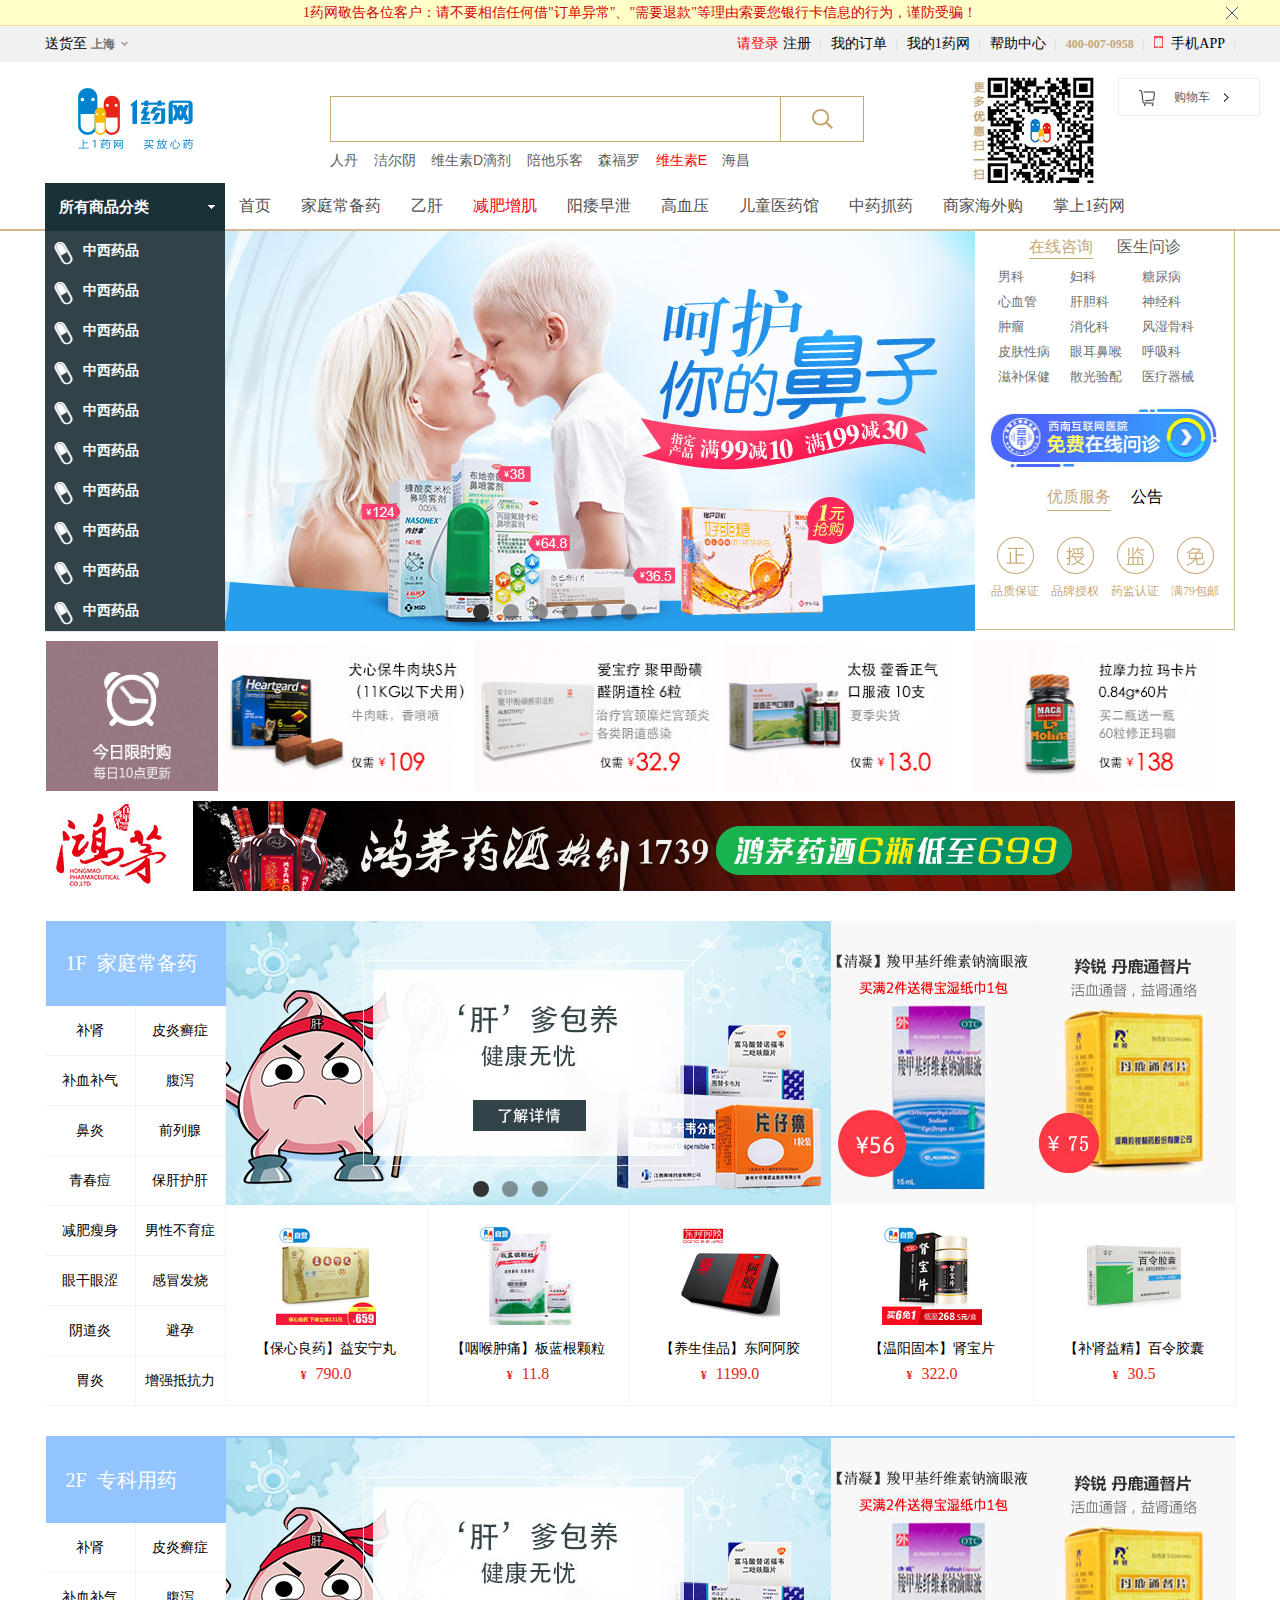
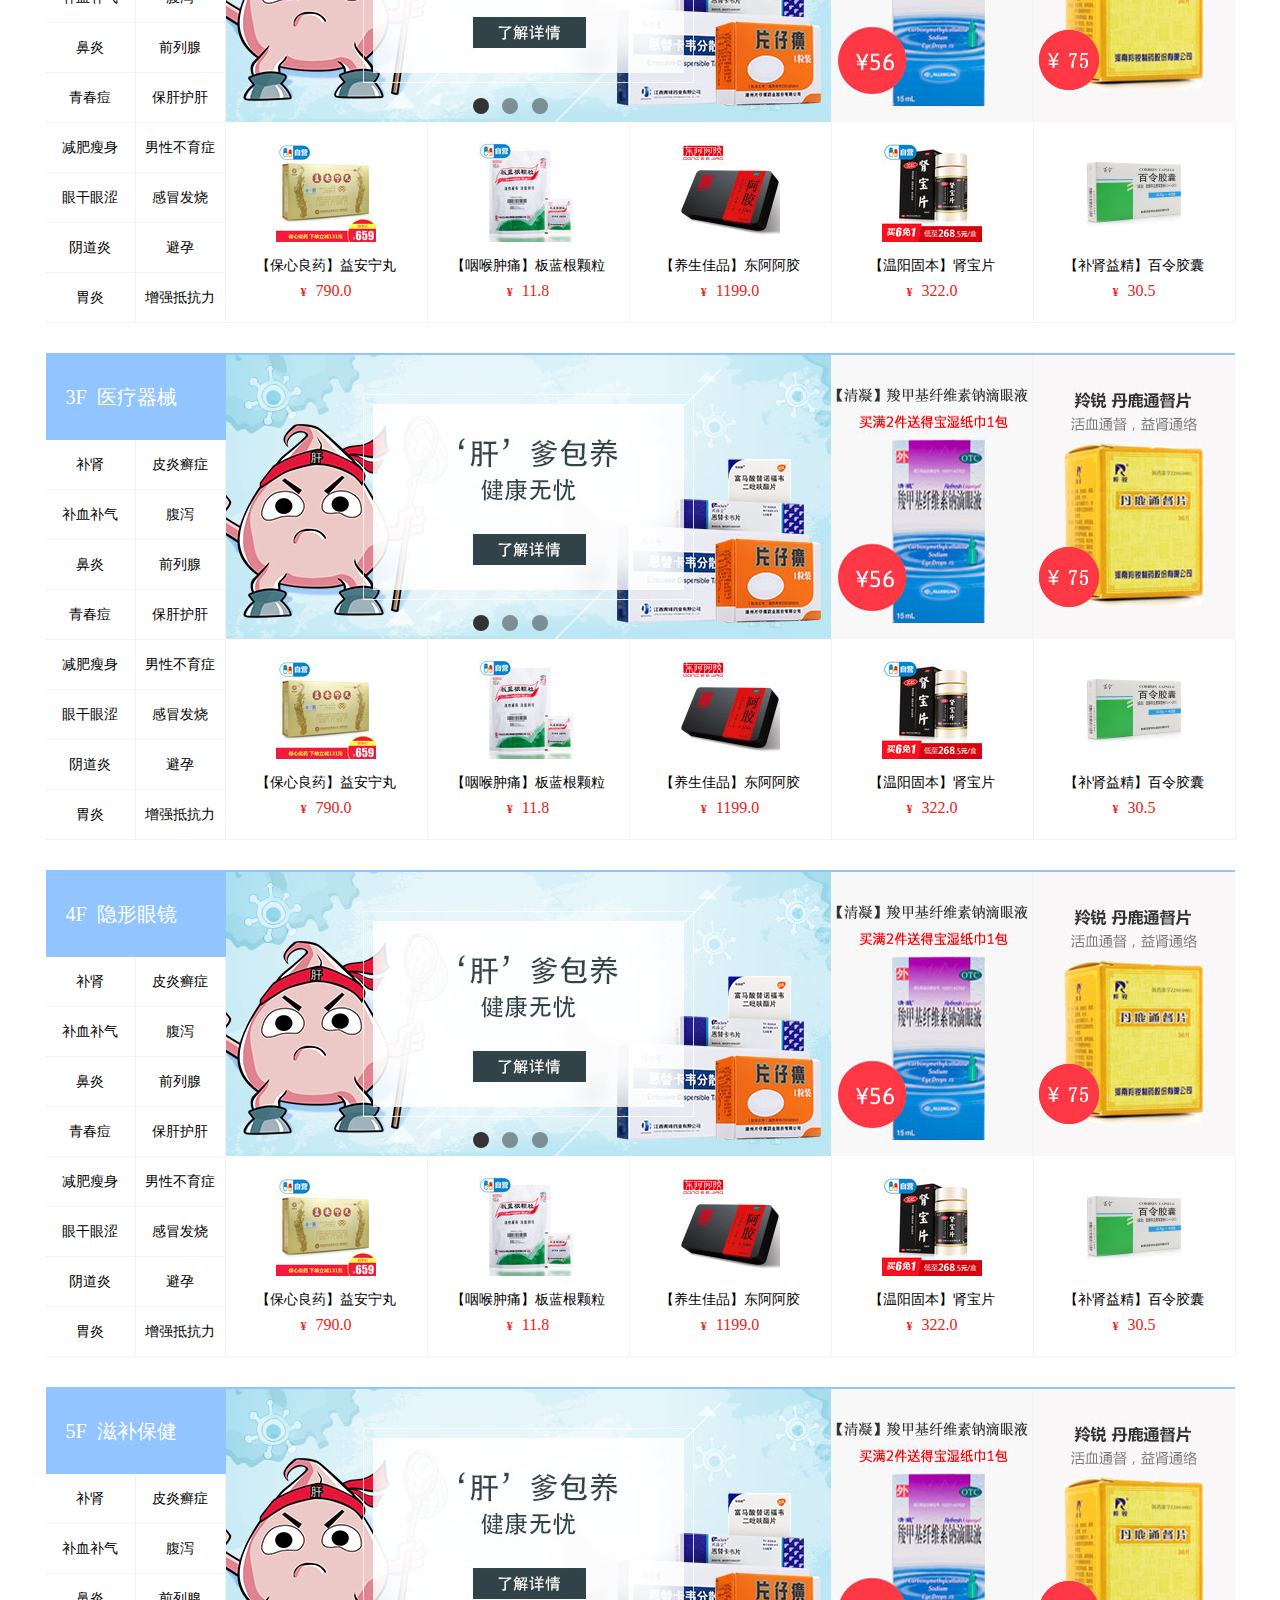
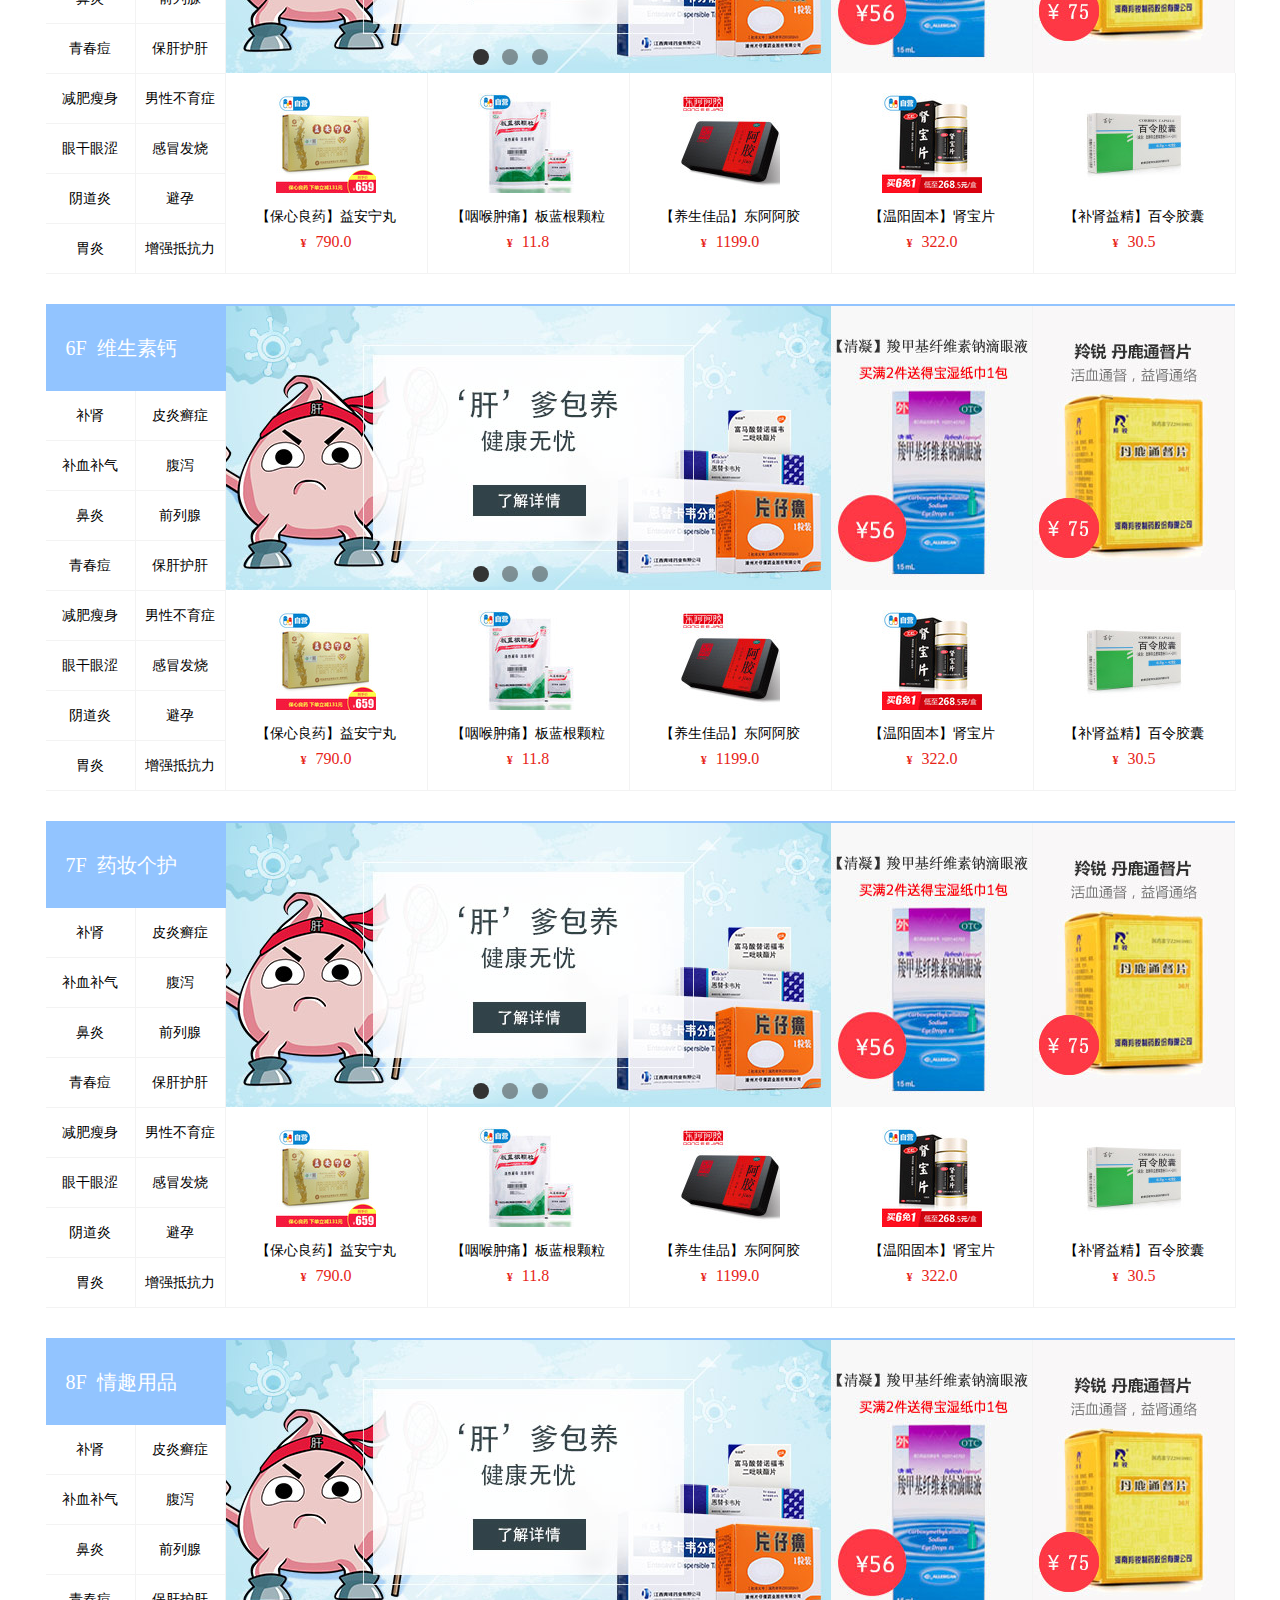
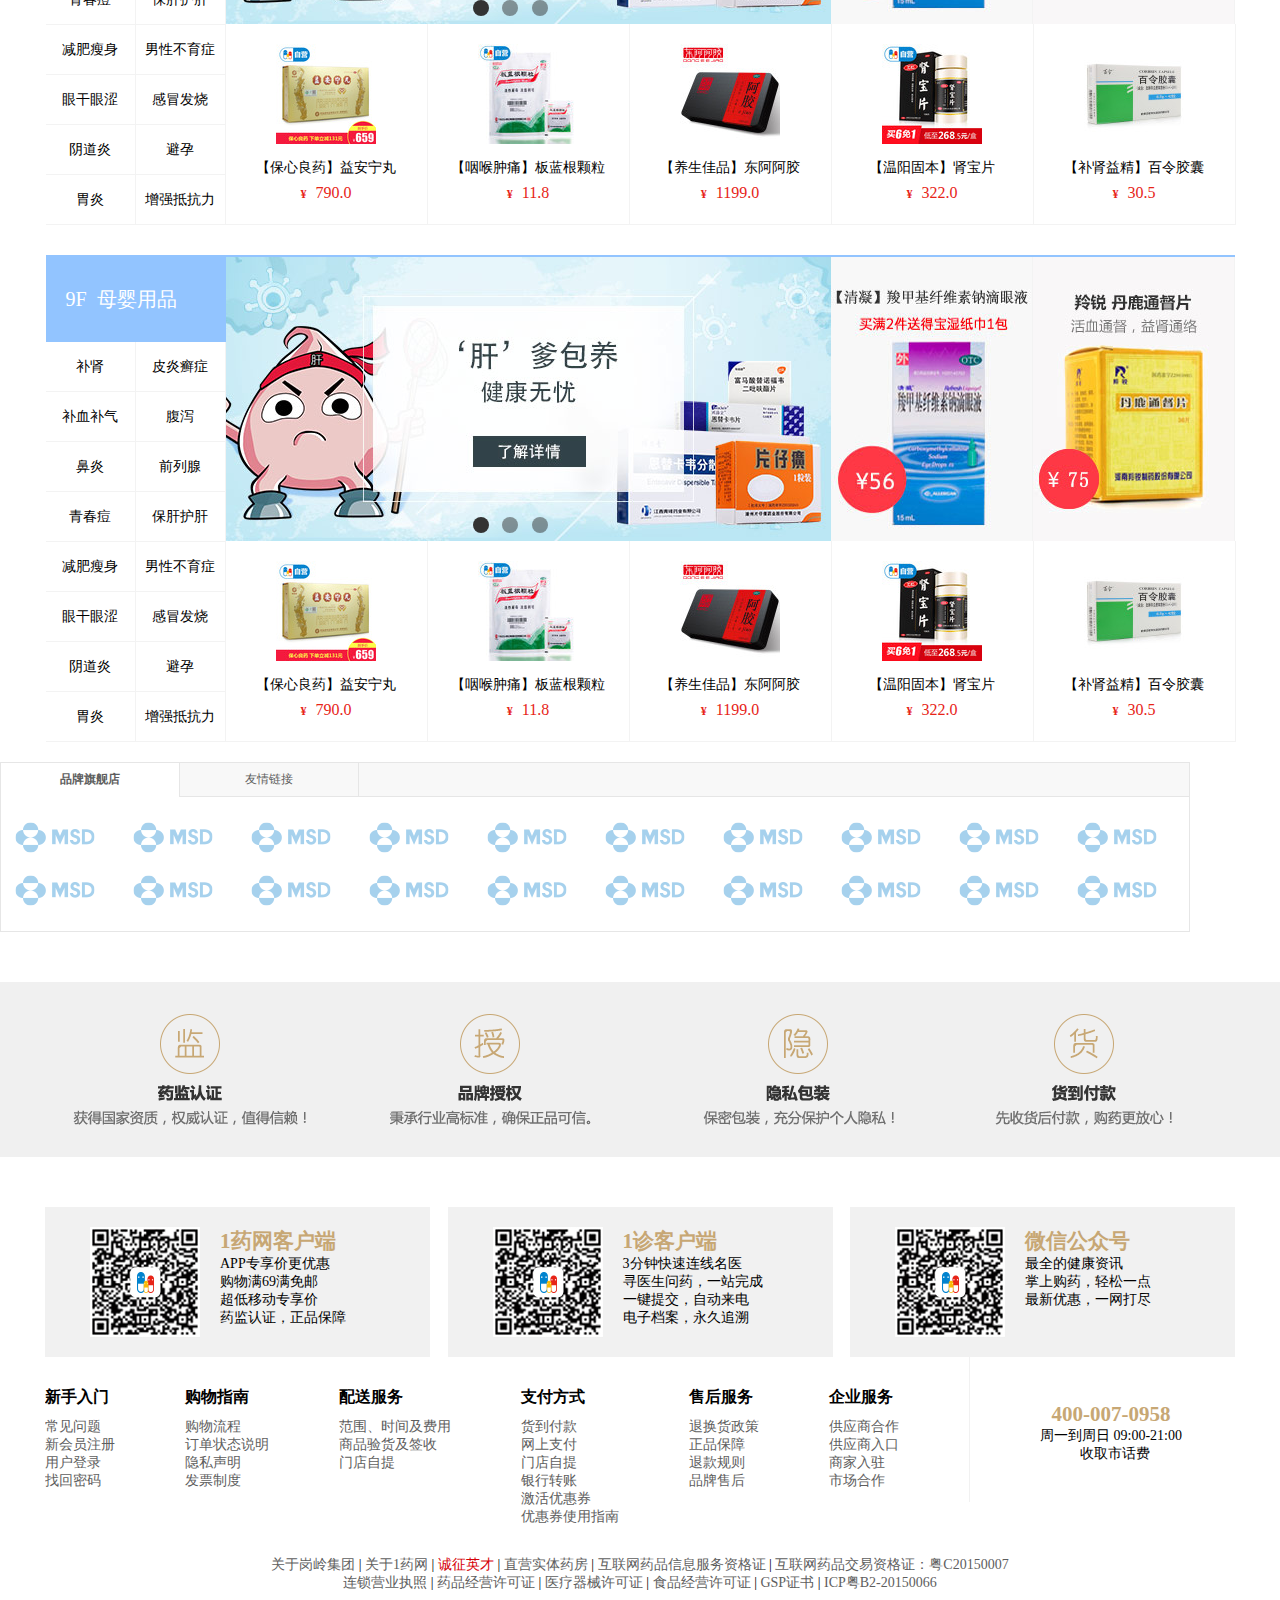
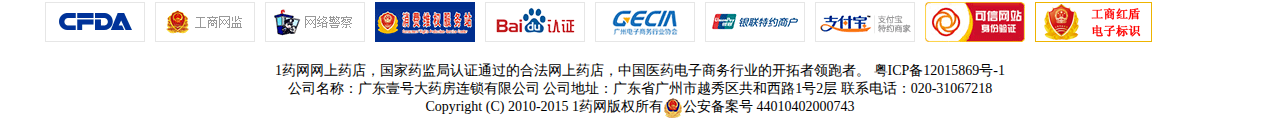
<file: index.html>
<!DOCTYPE html>
<html>

	<head>
		<meta charset="UTF-8">
		<title>首页</title>
		<link rel="stylesheet" href="css/homePage.css" />
		<script type="text/javascript" src="js/jquery-1.11.0.js"></script>
		<script src="publicJS/cookie.js"></script>
		<script type="text/javascript" src="js/homePage.js"></script>
		
	</head>

	<body>
		<!--安全警告-->
		<div class="safe_warm">
			<div class="safe_warm_con">
				<a href="" style="color: #d60107;">1药网敬告各位客户：请不要相信任何借"订单异常"、"需要退款"等理由索要您银行卡信息的行为，谨防受骗！</a>
				<span class="close_ico"></span>
			</div>
		</div>
		<!--头部开始-->

		<div id="header"></div>
		
		<!--头部结束-->

		<!--内容-->
		<div class="mian_body">
			<!--轮播图-->
			<div class="main-l">
				<!--主轮播图-->
				<div class="tsSlide">
					<a href="">
						<img src="img/silderImg/homePage1.jpg" alt="" />
					</a>
					<a href="">
						<img src="img/silderImg/homePage2.jpg" alt="" />
					</a>
					<a href="">
						<img src="img/silderImg/homePage3.jpg" alt="" />
					</a>
					<a href="">
						<img src="img/silderImg/homePage4.jpg" alt="" />
					</a>
					<a href="">
						<img src="img/silderImg/homePage5.jpg" alt="" />
					</a>
					<a href="">
						<img src="img/silderImg/homePage6.jpg" alt="" />
					</a>
				</div>
				<div class="slideSwitchid">
					<span class="cur"></span>
					<span></span>
					<span></span>
					<span></span>
					<span></span>
					<span></span>
				</div>
			</div>
			<!--主轮播图结束-->
			<!--主轮播图右侧内容-->
			<div class="main-r">
				<div class="doctor_box">
					<div class="consult_div">
						<div class="consult_tabMenu">
							<div class="consult_tt tabMenu_cur">在线咨询</div>
							<div class="consult_tt">医生问诊</div>
						</div>
						<div class="consult_tabBox">
							<div class="consult_text">
								<ul>
									<li>男科<i></i></li>
									<li>妇科<i></i></li>
									<li>糖尿病<i></i></li>
									<li>心血管<i></i></li>
									<li>肝胆科<i></i></li>
									<li>神经科<i></i></li>
									<li>肿瘤<i></i></li>
									<li>消化科<i></i></li>
									<li>风湿骨科<i></i></li>
									<li>皮肤性病<i></i></li>
									<li>眼耳鼻喉<i></i></li>
									<li>呼吸科<i></i></li>
									<li>滋补保健<i></i></li>
									<li>散光验配<i></i></li>
									<li>医疗器械<i></i></li>
								</ul>
							</div>
							<div class="consult_text hide">
								<a class="consult_text_dep consult_text_dep_4">

									<span class="consult_img">
                           				<img src="img/icon_4_light.png" alt="">
                           			</span>
									<p>综合门诊</p>
								</a>
								<a class="consult_text_dep consult_text_dep_4">

									<span class="consult_img">
                           				<img src="img/icon_4_light.png" alt="">
                           			</span>
									<p>综合门诊</p>
								</a>
							</div>
						</div>
						<div class="server_banner">
							<a href="">
								<img src="img/consult_banner.jpg" alt="" />
							</a>
						</div>
						<div class="server_announce tab_part">
							<div class="server_tt">
								<ul class="server_tab tab_ul">
									<li class="on">优质服务</li>
									<li>公告</li>
								</ul>
							</div>
							<div class="service_div tab_con">
								<a href="">
									<i class="service_ico service_zheng"></i>
									<span>品质保证</span>
								</a>
								<a href="">
									<i class="service_ico service_shou"></i>
									<span>品牌授权</span>
								</a>
								<a href="">
									<i class="service_ico service_jian"></i>
									<span>药监认证</span>
								</a>
								<a href="">
									<i class="service_ico service_mian"></i>
									<span>满79包邮</span>
								</a>
							</div>
							<div class="news_div tab_con hide">
								<ul class="news_ul">
									<li>
										<a href=""><span class="mark">[公告]</span>关于企业发票增加税号的公告</a>
									</li>
									<li>
										<a href=""><span class="mark">[公告]</span>防止电话诈骗公告</a>
									</li>
									<li>
										<a href=""><span class="mark">[公告]</span>防止电话诈骗公告</a>
									</li>
									<li>
										<a href=""><span class="mark">[公告]</span>购药指南</a>
									</li>
									<li>
										<a href=""><span class="mark">[公告]</span>关于翼支付随机立减的公告</a>
									</li>
									<li>
										<a href=""><span class="mark">[公告]</span>关于推行电子发票的公告</a>
									</li>
								</ul>
							</div>
						</div>
					</div>
				</div>
			</div>
			<div class="clear-fix"></div>
			
			
			<!--4块专场广告图-->
			<div class="specialAds">
				<a href="" class="limited_time">
					<img src="img/clock3.png">
				</a>
				<a href="">
					<img src="img/1501663392187199.jpg" alt="" />
				</a>
				<a href="">
					<img src="img/1501663434577203.jpg" alt="" />
				</a>
				<a href="">
					<img src="img/1501739232564181.jpg" alt="" />
				</a>
				<a href="">
					<img src="img/1501663475905207.jpg" alt="" />
				</a>
			</div>
			<!--4块专场广告图结束-->

			<div class="wrap tonglan mt10">
				<a href="">
					<img src="img/1501728592843177.jpg" alt="" />
				</a>
			</div>

			<!--楼层开始-->
			<!--1-->
			<div class="wrap index_floor floor_1 Louti clear-fix">
				<div class="in_floor_l">
					<div class="floor_name floor_name_1 cur">1F&nbsp;&nbsp;家庭常备药</div>
					<ul class="clear-fix">
						<li>
							<a href="">补肾</a>
						</li>
						<li>
							<a href="">皮炎癣症</a>
						</li>
						<li>
							<a href="">补血补气</a>
						</li>
						<li>
							<a href="">腹泻</a>
						</li>
						<li>
							<a href="">鼻炎</a>
						</li>
						<li>
							<a href="">前列腺</a>
						</li>
						<li>
							<a href="">青春痘</a>
						</li>
						<li>
							<a href="">保肝护肝</a>
						</li>
					</ul>
					<ul class="clear-fix">
						<li>
							<a href="">减肥瘦身</a>
						</li>
						<li>
							<a href="">男性不育症</a>
						</li>
						<li>
							<a href="">眼干眼涩</a>
						</li>
						<li>
							<a href="">感冒发烧</a>
						</li>
						<li>
							<a href="">阴道炎</a>
						</li>
						<li>
							<a href="">避孕</a>
						</li>
						<li>
							<a href="">胃炎</a>
						</li>
						<li>
							<a href="">增强抵抗力</a>
						</li>
					</ul>
				</div>
				<div class="in_floor_r">
					<div class="sale1 sale clear-fix">
						<div class="sale_slider">
							<a href="">
								<img src="img/silderImg/content1.jpg" />
							</a>
							<a href="">
								<img src="img/silderImg/content2.jpg" />
							</a>
							<a href="">
								<img src="img/silderImg/content3.jpg" />
							</a>
						</div>
						<div class="slideSwitchid_1">
							<span class="cur"></span>
							<span></span>
							<span></span>
						</div>
					</div>
					<div class="sale_ads">
						<a href="">
							<img src="img/1501464861394109.jpg" />
						</a>
						<a href="">
							<img src="img/1498439439228143.jpg" />
						</a>
					</div>
					<div class="clear-fix"></div>
					<ul class="sp_show clear-fix">
						<li>
							<a href="">
								<img src="img/100_2017072411153227.jpg" />
							</a>
							<a href="" class="tit">【保心良药】益安宁丸</a>
							<p>
								<i>¥</i> 790.0
							</p>
						</li>
						<li>
							<a href="">
								<img src="img/100_20170407193135336.jpg" />
							</a>
							<a href="" class="tit">【咽喉肿痛】板蓝根颗粒</a>
							<p>
								<i>¥</i> 11.8
							</p>
						</li>
						<li>
							<a href="">
								<img src="img/100_100.jpg" alt="" />
							</a>
							<a href="" class="tit">【养生佳品】东阿阿胶</a>
							<p>
								<i>¥</i> 1199.0
							</p>
						</li>
						<li>
							<a href="">
								<img src="img/100_20170727165847916.jpg" />
							</a>
							<a href="" class="tit">【温阳固本】肾宝片</a>
							<p>
								<i>¥</i> 322.0
							</p>
						</li>
						<li>
							<a href="">
								<img src="img/100_20150728234339650.jpg" />
							</a>
							<a href="" class="tit">【补肾益精】百令胶囊</a>
							<p>
								<i>¥</i> 30.5
							</p>
						</li>
					</ul>
				</div>
			</div>
			<!--1结束-->

			<!--2-->
			<div class="wrap index_floor floor_2 Louti clear-fix">
				<div class="in_floor_l">
					<div class="floor_name floor_name_1 cur">2F&nbsp;&nbsp;专科用药</div>
					<ul class="clear-fix">
						<li>
							<a href="">补肾</a>
						</li>
						<li>
							<a href="">皮炎癣症</a>
						</li>
						<li>
							<a href="">补血补气</a>
						</li>
						<li>
							<a href="">腹泻</a>
						</li>
						<li>
							<a href="">鼻炎</a>
						</li>
						<li>
							<a href="">前列腺</a>
						</li>
						<li>
							<a href="">青春痘</a>
						</li>
						<li>
							<a href="">保肝护肝</a>
						</li>
					</ul>
					<ul class="clear-fix">
						<li>
							<a href="">减肥瘦身</a>
						</li>
						<li>
							<a href="">男性不育症</a>
						</li>
						<li>
							<a href="">眼干眼涩</a>
						</li>
						<li>
							<a href="">感冒发烧</a>
						</li>
						<li>
							<a href="">阴道炎</a>
						</li>
						<li>
							<a href="">避孕</a>
						</li>
						<li>
							<a href="">胃炎</a>
						</li>
						<li>
							<a href="">增强抵抗力</a>
						</li>
					</ul>
				</div>
				<div class="in_floor_r">
					<div class="sale clear-fix">
						<div class="sale_slider">
							<a href="">
								<img src="img/silderImg/content1.jpg" />
							</a>
							<a href="">
								<img src="img/silderImg/content2.jpg" />
							</a>
							<a href="">
								<img src="img/silderImg/content3.jpg" />
							</a>
						</div>
						<div class="slideSwitchid_1 slideSwitchid_2">
							<span class="cur"></span>
							<span></span>
							<span></span>
						</div>
					</div>
					<div class="sale_ads">
						<a href="">
							<img src="img/1501464861394109.jpg" />
						</a>
						<a href="">
							<img src="img/1498439439228143.jpg" />
						</a>
					</div>
					<div class="clear-fix"></div>
					<ul class="sp_show clear-fix">
						<li>
							<a href="">
								<img src="img/100_2017072411153227.jpg" />
							</a>
							<a href="" class="tit">【保心良药】益安宁丸</a>
							<p>
								<i>¥</i> 790.0
							</p>
						</li>
						<li>
							<a href="">
								<img src="img/100_20170407193135336.jpg" />
							</a>
							<a href="" class="tit">【咽喉肿痛】板蓝根颗粒</a>
							<p>
								<i>¥</i> 11.8
							</p>
						</li>
						<li>
							<a href="">
								<img src="img/100_100.jpg" alt="" />
							</a>
							<a href="" class="tit">【养生佳品】东阿阿胶</a>
							<p>
								<i>¥</i> 1199.0
							</p>
						</li>
						<li>
							<a href="">
								<img src="img/100_20170727165847916.jpg" />
							</a>
							<a href="" class="tit">【温阳固本】肾宝片</a>
							<p>
								<i>¥</i> 322.0
							</p>
						</li>
						<li>
							<a href="">
								<img src="img/100_20150728234339650.jpg" />
							</a>
							<a href="" class="tit">【补肾益精】百令胶囊</a>
							<p>
								<i>¥</i> 30.5
							</p>
						</li>
					</ul>
				</div>
			</div>
			<!--2结束-->

			<!--3-->
			<div class="wrap index_floor floor_3 Louti clear-fix">
				<div class="in_floor_l">
					<div class="floor_name floor_name_1 cur">3F&nbsp;&nbsp;医疗器械</div>
					<ul class="clear-fix">
						<li>
							<a href="">补肾</a>
						</li>
						<li>
							<a href="">皮炎癣症</a>
						</li>
						<li>
							<a href="">补血补气</a>
						</li>
						<li>
							<a href="">腹泻</a>
						</li>
						<li>
							<a href="">鼻炎</a>
						</li>
						<li>
							<a href="">前列腺</a>
						</li>
						<li>
							<a href="">青春痘</a>
						</li>
						<li>
							<a href="">保肝护肝</a>
						</li>
					</ul>
					<ul class="clear-fix">
						<li>
							<a href="">减肥瘦身</a>
						</li>
						<li>
							<a href="">男性不育症</a>
						</li>
						<li>
							<a href="">眼干眼涩</a>
						</li>
						<li>
							<a href="">感冒发烧</a>
						</li>
						<li>
							<a href="">阴道炎</a>
						</li>
						<li>
							<a href="">避孕</a>
						</li>
						<li>
							<a href="">胃炎</a>
						</li>
						<li>
							<a href="">增强抵抗力</a>
						</li>
					</ul>
				</div>
				<div class="in_floor_r">
					<div class="sale clear-fix">
						<div class="sale_slider">
							<a href="">
								<img src="img/silderImg/content1.jpg" />
							</a>
							<a href="">
								<img src="img/silderImg/content2.jpg" />
							</a>
							<a href="">
								<img src="img/silderImg/content3.jpg" />
							</a>
						</div>
						<div class="slideSwitchid_1 slideSwitchid_3">
							<span class="cur"></span>
							<span></span>
							<span></span>
						</div>
					</div>
					<div class="sale_ads">
						<a href="">
							<img src="img/1501464861394109.jpg" />
						</a>
						<a href="">
							<img src="img/1498439439228143.jpg" />
						</a>
					</div>
					<div class="clear-fix"></div>
					<ul class="sp_show clear-fix">
						<li>
							<a href="">
								<img src="img/100_2017072411153227.jpg" />
							</a>
							<a href="" class="tit">【保心良药】益安宁丸</a>
							<p>
								<i>¥</i> 790.0
							</p>
						</li>
						<li>
							<a href="">
								<img src="img/100_20170407193135336.jpg" />
							</a>
							<a href="" class="tit">【咽喉肿痛】板蓝根颗粒</a>
							<p>
								<i>¥</i> 11.8
							</p>
						</li>
						<li>
							<a href="">
								<img src="img/100_100.jpg" alt="" />
							</a>
							<a href="" class="tit">【养生佳品】东阿阿胶</a>
							<p>
								<i>¥</i> 1199.0
							</p>
						</li>
						<li>
							<a href="">
								<img src="img/100_20170727165847916.jpg" />
							</a>
							<a href="" class="tit">【温阳固本】肾宝片</a>
							<p>
								<i>¥</i> 322.0
							</p>
						</li>
						<li>
							<a href="">
								<img src="img/100_20150728234339650.jpg" />
							</a>
							<a href="" class="tit">【补肾益精】百令胶囊</a>
							<p>
								<i>¥</i> 30.5
							</p>
						</li>
					</ul>
				</div>
			</div>
			<!--3结束-->

			<!--4-->
			<div class="wrap index_floor floor_4 Louti clear-fix">
				<div class="in_floor_l">
					<div class="floor_name floor_name_1 cur">4F&nbsp;&nbsp;隐形眼镜</div>
					<ul class="clear-fix">
						<li>
							<a href="">补肾</a>
						</li>
						<li>
							<a href="">皮炎癣症</a>
						</li>
						<li>
							<a href="">补血补气</a>
						</li>
						<li>
							<a href="">腹泻</a>
						</li>
						<li>
							<a href="">鼻炎</a>
						</li>
						<li>
							<a href="">前列腺</a>
						</li>
						<li>
							<a href="">青春痘</a>
						</li>
						<li>
							<a href="">保肝护肝</a>
						</li>
					</ul>
					<ul class="clear-fix">
						<li>
							<a href="">减肥瘦身</a>
						</li>
						<li>
							<a href="">男性不育症</a>
						</li>
						<li>
							<a href="">眼干眼涩</a>
						</li>
						<li>
							<a href="">感冒发烧</a>
						</li>
						<li>
							<a href="">阴道炎</a>
						</li>
						<li>
							<a href="">避孕</a>
						</li>
						<li>
							<a href="">胃炎</a>
						</li>
						<li>
							<a href="">增强抵抗力</a>
						</li>
					</ul>
				</div>
				<div class="in_floor_r">
					<div class="sale clear-fix">
						<div class="sale_slider">
							<a href="">
								<img src="img/silderImg/content1.jpg" />
							</a>
							<a href="">
								<img src="img/silderImg/content2.jpg" />
							</a>
							<a href="">
								<img src="img/silderImg/content3.jpg" />
							</a>
						</div>
						<div class="slideSwitchid_1 slideSwitchid_4">
							<span class="cur"></span>
							<span></span>
							<span></span>
						</div>
					</div>
					<div class="sale_ads">
						<a href="">
							<img src="img/1501464861394109.jpg" />
						</a>
						<a href="">
							<img src="img/1498439439228143.jpg" />
						</a>
					</div>
					<div class="clear-fix"></div>
					<ul class="sp_show clear-fix">
						<li>
							<a href="">
								<img src="img/100_2017072411153227.jpg" />
							</a>
							<a href="" class="tit">【保心良药】益安宁丸</a>
							<p>
								<i>¥</i> 790.0
							</p>
						</li>
						<li>
							<a href="">
								<img src="img/100_20170407193135336.jpg" />
							</a>
							<a href="" class="tit">【咽喉肿痛】板蓝根颗粒</a>
							<p>
								<i>¥</i> 11.8
							</p>
						</li>
						<li>
							<a href="">
								<img src="img/100_100.jpg" alt="" />
							</a>
							<a href="" class="tit">【养生佳品】东阿阿胶</a>
							<p>
								<i>¥</i> 1199.0
							</p>
						</li>
						<li>
							<a href="">
								<img src="img/100_20170727165847916.jpg" />
							</a>
							<a href="" class="tit">【温阳固本】肾宝片</a>
							<p>
								<i>¥</i> 322.0
							</p>
						</li>
						<li>
							<a href="">
								<img src="img/100_20150728234339650.jpg" />
							</a>
							<a href="" class="tit">【补肾益精】百令胶囊</a>
							<p>
								<i>¥</i> 30.5
							</p>
						</li>
					</ul>
				</div>
			</div>
			<!--4结束-->

			<!--5-->
			<div class="wrap index_floor floor_5 Louti clear-fix">
				<div class="in_floor_l">
					<div class="floor_name floor_name_1 cur">5F&nbsp;&nbsp;滋补保健</div>
					<ul class="clear-fix">
						<li>
							<a href="">补肾</a>
						</li>
						<li>
							<a href="">皮炎癣症</a>
						</li>
						<li>
							<a href="">补血补气</a>
						</li>
						<li>
							<a href="">腹泻</a>
						</li>
						<li>
							<a href="">鼻炎</a>
						</li>
						<li>
							<a href="">前列腺</a>
						</li>
						<li>
							<a href="">青春痘</a>
						</li>
						<li>
							<a href="">保肝护肝</a>
						</li>
					</ul>
					<ul class="clear-fix">
						<li>
							<a href="">减肥瘦身</a>
						</li>
						<li>
							<a href="">男性不育症</a>
						</li>
						<li>
							<a href="">眼干眼涩</a>
						</li>
						<li>
							<a href="">感冒发烧</a>
						</li>
						<li>
							<a href="">阴道炎</a>
						</li>
						<li>
							<a href="">避孕</a>
						</li>
						<li>
							<a href="">胃炎</a>
						</li>
						<li>
							<a href="">增强抵抗力</a>
						</li>
					</ul>
				</div>
				<div class="in_floor_r">
					<div class="sale clear-fix">
						<div class="sale_slider">
							<a href="">
								<img src="img/silderImg/content1.jpg" />
							</a>
							<a href="">
								<img src="img/silderImg/content2.jpg" />
							</a>
							<a href="">
								<img src="img/silderImg/content3.jpg" />
							</a>
						</div>
						<div class="slideSwitchid_1 slideSwitchid_5">
							<span class="cur"></span>
							<span></span>
							<span></span>
						</div>
					</div>
					<div class="sale_ads">
						<a href="">
							<img src="img/1501464861394109.jpg" />
						</a>
						<a href="">
							<img src="img/1498439439228143.jpg" />
						</a>
					</div>
					<div class="clear-fix"></div>
					<ul class="sp_show clear-fix">
						<li>
							<a href="">
								<img src="img/100_2017072411153227.jpg" />
							</a>
							<a href="" class="tit">【保心良药】益安宁丸</a>
							<p>
								<i>¥</i> 790.0
							</p>
						</li>
						<li>
							<a href="">
								<img src="img/100_20170407193135336.jpg" />
							</a>
							<a href="" class="tit">【咽喉肿痛】板蓝根颗粒</a>
							<p>
								<i>¥</i> 11.8
							</p>
						</li>
						<li>
							<a href="">
								<img src="img/100_100.jpg" alt="" />
							</a>
							<a href="" class="tit">【养生佳品】东阿阿胶</a>
							<p>
								<i>¥</i> 1199.0
							</p>
						</li>
						<li>
							<a href="">
								<img src="img/100_20170727165847916.jpg" />
							</a>
							<a href="" class="tit">【温阳固本】肾宝片</a>
							<p>
								<i>¥</i> 322.0
							</p>
						</li>
						<li>
							<a href="">
								<img src="img/100_20150728234339650.jpg" />
							</a>
							<a href="" class="tit">【补肾益精】百令胶囊</a>
							<p>
								<i>¥</i> 30.5
							</p>
						</li>
					</ul>
				</div>
			</div>
			<!--5结束-->

			<!--6-->
			<div class="wrap index_floor floor_6 Louti clear-fix">
				<div class="in_floor_l">
					<div class="floor_name floor_name_1 cur">6F&nbsp;&nbsp;维生素钙</div>
					<ul class="clear-fix">
						<li>
							<a href="">补肾</a>
						</li>
						<li>
							<a href="">皮炎癣症</a>
						</li>
						<li>
							<a href="">补血补气</a>
						</li>
						<li>
							<a href="">腹泻</a>
						</li>
						<li>
							<a href="">鼻炎</a>
						</li>
						<li>
							<a href="">前列腺</a>
						</li>
						<li>
							<a href="">青春痘</a>
						</li>
						<li>
							<a href="">保肝护肝</a>
						</li>
					</ul>
					<ul class="clear-fix">
						<li>
							<a href="">减肥瘦身</a>
						</li>
						<li>
							<a href="">男性不育症</a>
						</li>
						<li>
							<a href="">眼干眼涩</a>
						</li>
						<li>
							<a href="">感冒发烧</a>
						</li>
						<li>
							<a href="">阴道炎</a>
						</li>
						<li>
							<a href="">避孕</a>
						</li>
						<li>
							<a href="">胃炎</a>
						</li>
						<li>
							<a href="">增强抵抗力</a>
						</li>
					</ul>
				</div>
				<div class="in_floor_r">
					<div class="sale clear-fix">
						<div class="sale_slider">
							<a href="">
								<img src="img/silderImg/content1.jpg" />
							</a>
							<a href="">
								<img src="img/silderImg/content2.jpg" />
							</a>
							<a href="">
								<img src="img/silderImg/content3.jpg" />
							</a>
						</div>
						<div class="slideSwitchid_1 slideSwitchid_6">
							<span class="cur"></span>
							<span></span>
							<span></span>
						</div>
					</div>
					<div class="sale_ads">
						<a href="">
							<img src="img/1501464861394109.jpg" />
						</a>
						<a href="">
							<img src="img/1498439439228143.jpg" />
						</a>
					</div>
					<div class="clear-fix"></div>
					<ul class="sp_show clear-fix">
						<li>
							<a href="">
								<img src="img/100_2017072411153227.jpg" />
							</a>
							<a href="" class="tit">【保心良药】益安宁丸</a>
							<p>
								<i>¥</i> 790.0
							</p>
						</li>
						<li>
							<a href="">
								<img src="img/100_20170407193135336.jpg" />
							</a>
							<a href="" class="tit">【咽喉肿痛】板蓝根颗粒</a>
							<p>
								<i>¥</i> 11.8
							</p>
						</li>
						<li>
							<a href="">
								<img src="img/100_100.jpg" alt="" />
							</a>
							<a href="" class="tit">【养生佳品】东阿阿胶</a>
							<p>
								<i>¥</i> 1199.0
							</p>
						</li>
						<li>
							<a href="">
								<img src="img/100_20170727165847916.jpg" />
							</a>
							<a href="" class="tit">【温阳固本】肾宝片</a>
							<p>
								<i>¥</i> 322.0
							</p>
						</li>
						<li>
							<a href="">
								<img src="img/100_20150728234339650.jpg" />
							</a>
							<a href="" class="tit">【补肾益精】百令胶囊</a>
							<p>
								<i>¥</i> 30.5
							</p>
						</li>
					</ul>
				</div>
			</div>
			<!--6结束-->

			<!--7-->
			<div class="wrap index_floor floor_7 Louti clear-fix">
				<div class="in_floor_l">
					<div class="floor_name floor_name_1 cur">7F&nbsp;&nbsp;药妆个护</div>
					<ul class="clear-fix">
						<li>
							<a href="">补肾</a>
						</li>
						<li>
							<a href="">皮炎癣症</a>
						</li>
						<li>
							<a href="">补血补气</a>
						</li>
						<li>
							<a href="">腹泻</a>
						</li>
						<li>
							<a href="">鼻炎</a>
						</li>
						<li>
							<a href="">前列腺</a>
						</li>
						<li>
							<a href="">青春痘</a>
						</li>
						<li>
							<a href="">保肝护肝</a>
						</li>
					</ul>
					<ul class="clear-fix">
						<li>
							<a href="">减肥瘦身</a>
						</li>
						<li>
							<a href="">男性不育症</a>
						</li>
						<li>
							<a href="">眼干眼涩</a>
						</li>
						<li>
							<a href="">感冒发烧</a>
						</li>
						<li>
							<a href="">阴道炎</a>
						</li>
						<li>
							<a href="">避孕</a>
						</li>
						<li>
							<a href="">胃炎</a>
						</li>
						<li>
							<a href="">增强抵抗力</a>
						</li>
					</ul>
				</div>
				<div class="in_floor_r">
					<div class="sale clear-fix">
						<div class="sale_slider">
							<a href="">
								<img src="img/silderImg/content1.jpg" />
							</a>
							<a href="">
								<img src="img/silderImg/content2.jpg" />
							</a>
							<a href="">
								<img src="img/silderImg/content3.jpg" />
							</a>
						</div>
						<div class="slideSwitchid_1 slideSwitchid_7">
							<span class="cur"></span>
							<span></span>
							<span></span>
						</div>
					</div>
					<div class="sale_ads">
						<a href="">
							<img src="img/1501464861394109.jpg" />
						</a>
						<a href="">
							<img src="img/1498439439228143.jpg" />
						</a>
					</div>
					<div class="clear-fix"></div>
					<ul class="sp_show clear-fix">
						<li>
							<a href="">
								<img src="img/100_2017072411153227.jpg" />
							</a>
							<a href="" class="tit">【保心良药】益安宁丸</a>
							<p>
								<i>¥</i> 790.0
							</p>
						</li>
						<li>
							<a href="">
								<img src="img/100_20170407193135336.jpg" />
							</a>
							<a href="" class="tit">【咽喉肿痛】板蓝根颗粒</a>
							<p>
								<i>¥</i> 11.8
							</p>
						</li>
						<li>
							<a href="">
								<img src="img/100_100.jpg" alt="" />
							</a>
							<a href="" class="tit">【养生佳品】东阿阿胶</a>
							<p>
								<i>¥</i> 1199.0
							</p>
						</li>
						<li>
							<a href="">
								<img src="img/100_20170727165847916.jpg" />
							</a>
							<a href="" class="tit">【温阳固本】肾宝片</a>
							<p>
								<i>¥</i> 322.0
							</p>
						</li>
						<li>
							<a href="">
								<img src="img/100_20150728234339650.jpg" />
							</a>
							<a href="" class="tit">【补肾益精】百令胶囊</a>
							<p>
								<i>¥</i> 30.5
							</p>
						</li>
					</ul>
				</div>
			</div>
			<!--7结束-->

			<!--8-->
			<div class="wrap index_floor floor_8 Louti clear-fix">
				<div class="in_floor_l">
					<div class="floor_name floor_name_1 cur">8F&nbsp;&nbsp;情趣用品</div>
					<ul class="clear-fix">
						<li>
							<a href="">补肾</a>
						</li>
						<li>
							<a href="">皮炎癣症</a>
						</li>
						<li>
							<a href="">补血补气</a>
						</li>
						<li>
							<a href="">腹泻</a>
						</li>
						<li>
							<a href="">鼻炎</a>
						</li>
						<li>
							<a href="">前列腺</a>
						</li>
						<li>
							<a href="">青春痘</a>
						</li>
						<li>
							<a href="">保肝护肝</a>
						</li>
					</ul>
					<ul class="clear-fix">
						<li>
							<a href="">减肥瘦身</a>
						</li>
						<li>
							<a href="">男性不育症</a>
						</li>
						<li>
							<a href="">眼干眼涩</a>
						</li>
						<li>
							<a href="">感冒发烧</a>
						</li>
						<li>
							<a href="">阴道炎</a>
						</li>
						<li>
							<a href="">避孕</a>
						</li>
						<li>
							<a href="">胃炎</a>
						</li>
						<li>
							<a href="">增强抵抗力</a>
						</li>
					</ul>
				</div>
				<div class="in_floor_r">
					<div class="sale clear-fix">
						<div class="sale_slider">
							<a href="">
								<img src="img/silderImg/content1.jpg" />
							</a>
							<a href="">
								<img src="img/silderImg/content2.jpg" />
							</a>
							<a href="">
								<img src="img/silderImg/content3.jpg" />
							</a>
						</div>
						<div class="slideSwitchid_1 slideSwitchid_8">
							<span class="cur"></span>
							<span></span>
							<span></span>
						</div>
					</div>
					<div class="sale_ads">
						<a href="">
							<img src="img/1501464861394109.jpg" />
						</a>
						<a href="">
							<img src="img/1498439439228143.jpg" />
						</a>
					</div>
					<div class="clear-fix"></div>
					<ul class="sp_show clear-fix">
						<li>
							<a href="">
								<img src="img/100_2017072411153227.jpg" />
							</a>
							<a href="" class="tit">【保心良药】益安宁丸</a>
							<p>
								<i>¥</i> 790.0
							</p>
						</li>
						<li>
							<a href="">
								<img src="img/100_20170407193135336.jpg" />
							</a>
							<a href="" class="tit">【咽喉肿痛】板蓝根颗粒</a>
							<p>
								<i>¥</i> 11.8
							</p>
						</li>
						<li>
							<a href="">
								<img src="img/100_100.jpg" alt="" />
							</a>
							<a href="" class="tit">【养生佳品】东阿阿胶</a>
							<p>
								<i>¥</i> 1199.0
							</p>
						</li>
						<li>
							<a href="">
								<img src="img/100_20170727165847916.jpg" />
							</a>
							<a href="" class="tit">【温阳固本】肾宝片</a>
							<p>
								<i>¥</i> 322.0
							</p>
						</li>
						<li>
							<a href="">
								<img src="img/100_20150728234339650.jpg" />
							</a>
							<a href="" class="tit">【补肾益精】百令胶囊</a>
							<p>
								<i>¥</i> 30.5
							</p>
						</li>
					</ul>
				</div>
			</div>
			<!--8结束-->

			<!--9-->
			<div class="wrap index_floor floor_9 Louti clear-fix">
				<div class="in_floor_l">
					<div class="floor_name floor_name_1 cur">9F&nbsp;&nbsp;母婴用品</div>
					<ul class="clear-fix">
						<li>
							<a href="">补肾</a>
						</li>
						<li>
							<a href="">皮炎癣症</a>
						</li>
						<li>
							<a href="">补血补气</a>
						</li>
						<li>
							<a href="">腹泻</a>
						</li>
						<li>
							<a href="">鼻炎</a>
						</li>
						<li>
							<a href="">前列腺</a>
						</li>
						<li>
							<a href="">青春痘</a>
						</li>
						<li>
							<a href="">保肝护肝</a>
						</li>
					</ul>
					<ul class="clear-fix">
						<li>
							<a href="">减肥瘦身</a>
						</li>
						<li>
							<a href="">男性不育症</a>
						</li>
						<li>
							<a href="">眼干眼涩</a>
						</li>
						<li>
							<a href="">感冒发烧</a>
						</li>
						<li>
							<a href="">阴道炎</a>
						</li>
						<li>
							<a href="">避孕</a>
						</li>
						<li>
							<a href="">胃炎</a>
						</li>
						<li>
							<a href="">增强抵抗力</a>
						</li>
					</ul>
				</div>
				<div class="in_floor_r">
					<div class="sale clear-fix">
						<div class="sale_slider">
							<a href="">
								<img src="img/silderImg/content1.jpg" />
							</a>
							<a href="">
								<img src="img/silderImg/content2.jpg" />
							</a>
							<a href="">
								<img src="img/silderImg/content3.jpg" />
							</a>
						</div>
						<div class="slideSwitchid_1 slideSwitchid_9">
							<span class="cur"></span>
							<span></span>
							<span></span>
						</div>
					</div>
					<div class="sale_ads">
						<a href="">
							<img src="img/1501464861394109.jpg" />
						</a>
						<a href="">
							<img src="img/1498439439228143.jpg" />
						</a>
					</div>
					<div class="clear-fix"></div>
					<ul class="sp_show clear-fix">
						<li>
							<a href="">
								<img src="img/100_2017072411153227.jpg" />
							</a>
							<a href="" class="tit">【保心良药】益安宁丸</a>
							<p>
								<i>¥</i> 790.0
							</p>
						</li>
						<li>
							<a href="">
								<img src="img/100_20170407193135336.jpg" />
							</a>
							<a href="" class="tit">【咽喉肿痛】板蓝根颗粒</a>
							<p>
								<i>¥</i> 11.8
							</p>
						</li>
						<li>
							<a href="">
								<img src="img/100_100.jpg" alt="" />
							</a>
							<a href="" class="tit">【养生佳品】东阿阿胶</a>
							<p>
								<i>¥</i> 1199.0
							</p>
						</li>
						<li>
							<a href="">
								<img src="img/100_20170727165847916.jpg" />
							</a>
							<a href="" class="tit">【温阳固本】肾宝片</a>
							<p>
								<i>¥</i> 322.0
							</p>
						</li>
						<li>
							<a href="">
								<img src="img/100_20150728234339650.jpg" />
							</a>
							<a href="" class="tit">【补肾益精】百令胶囊</a>
							<p>
								<i>¥</i> 30.5
							</p>
						</li>
					</ul>
				</div>
			</div>
			<!--9结束-->
		</div>

		<!--尾部-->
		<div class="y_foot">
			<div class="ft_friendlylink wrap">
				<ul class="fri_tit clear-fix">
					<li class="cir">品牌旗舰店</li>
					<li>友情链接</li>
				</ul>
				<div class="fri_ct flagship_store clear-fix">
					<a href=""></a>
					<a href=""></a>
					<a href=""></a>
					<a href=""></a>
					<a href=""></a>
					<a href=""></a>
					<a href=""></a>
					<a href=""></a>
					<a href=""></a>
					<a href=""></a>
					<a href=""></a>
					<a href=""></a>
					<a href=""></a>
					<a href=""></a>
					<a href=""></a>
					<a href=""></a>
					<a href=""></a>
					<a href=""></a>
					<a href=""></a>
					<a href=""></a>
				</div>
				<div class="fri_ct clear-fix friendly" style="display: none;">
					<a href="">凤凰中医</a>
					<a href="">中国平安官网</a>
					<a href="">网上药店</a>
					<a href="">健客</a>
					<a href="">药品网购</a>
					<a href="">有问必答知识库</a>
					<a href="">有问必答知识库</a>
					<a href="">有问必答知识库</a>
					<a href="">有问必答知识库</a>
					<a href="">有问必答知识库</a>
					<a href="">有问必答知识库</a>
					<a href="">有问必答知识库</a>
					<a href="">有问必答知识库</a>
					<a href="">有问必答知识库</a>
					<a href="">有问必答知识库</a>
					<a href="">有问必答知识库</a>
					<a href="">有问必答知识库</a>
					<a href="">有问必答知识库</a>
				</div>
			</div>
		</div>
		
		<!--尾部-->
		<div id="fooder"></div>
		
		<!--尾部结束-->
		

		<!-- 楼梯-->
<ul class="floorLeft" style="display: none">
    <li>今日特惠</li>
    <li>1F</li>
    <li>2F</li>
    <li>3F</li>
    <li>4F</li>
    <li>5F</li>
    <li>6F</li>
    <li>7F</li>
    <li>8F</li>
    <li>9F</li>
</ul>
	</body>

</html>
</file>
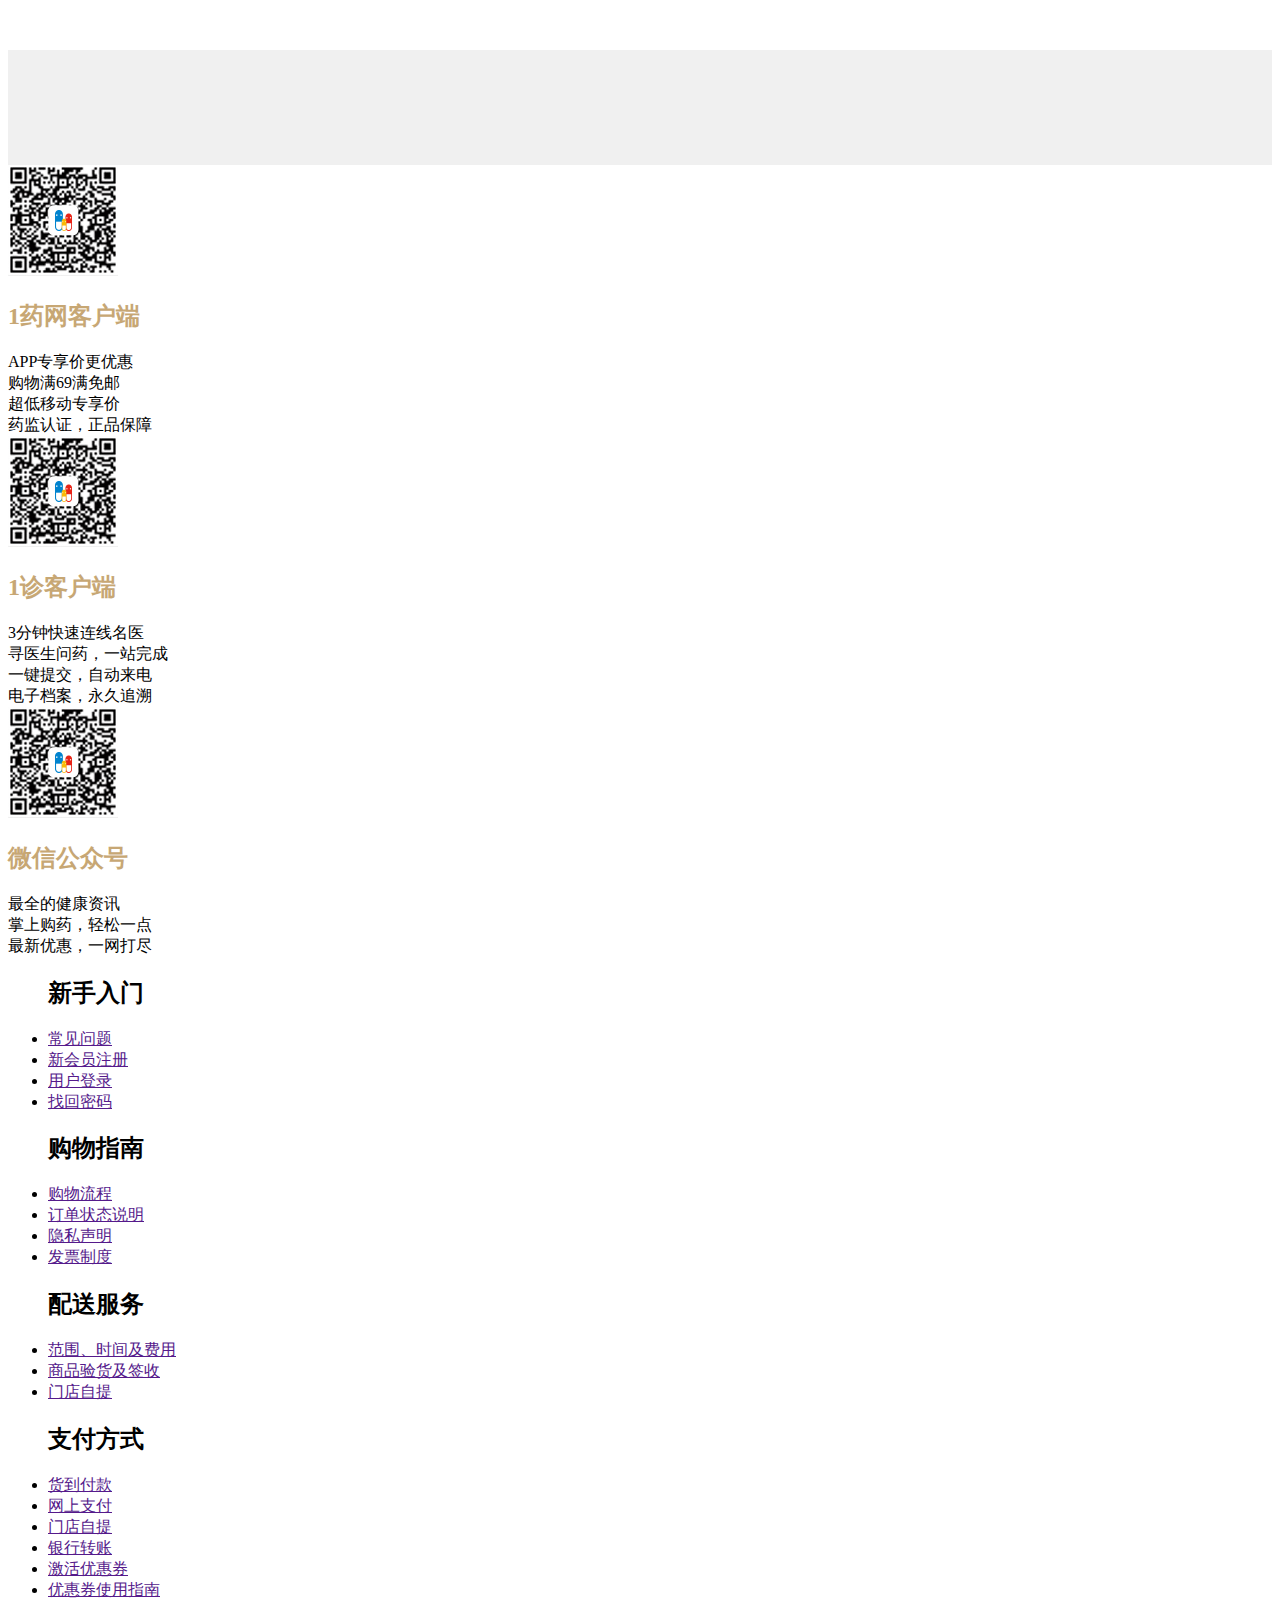
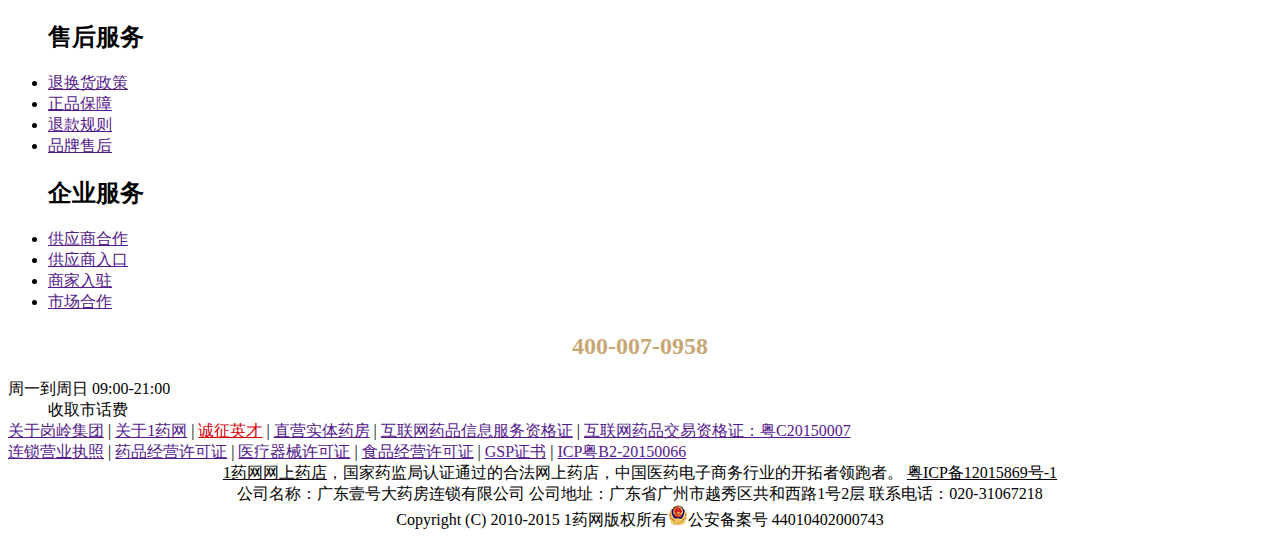
<file: fooder.html>
<!DOCTYPE html>
<html>
	<head>
		<meta charset="UTF-8">
		<title></title>
	</head>
	<body>
		<div style="background-color:#f0f0f0;margin-top: 50px">
			<div class="layout iconImg" style=" height: 115px;">
				<div></div>
				<div></div>
				<div></div>
				<div></div>
			</div>
		</div>
		<div class="layout codeQR">
			<div><img src="img/td_code1.jpg">

				<h2 style="color: #c7a774; margin-top: 20px">1药网客户端</h2>
				<span>APP专享价更优惠<br/>购物满69满免邮<br/>超低移动专享价<br/>药监认证，正品保障</span>
			</div>
			<div><img src="img/td_code1.jpg">

				<h2 style="color: #c7a774; margin-top: 20px">1诊客户端</h2>
				<span>3分钟快速连线名医<br/>寻医生问药，一站完成<br/>一键提交，自动来电<br/>电子档案，永久追溯</span></div>
			<div><img src="img/td_code1.jpg">

				<h2 style="color: #c7a774; margin-top: 20px">微信公众号</h2>
				<span>最全的健康资讯<br/>掌上购药，轻松一点<br/>最新优惠，一网打尽</span></div>
		</div>
		<div class="footerA layout">
			<ul>
				<h2>新手入门</h2>
				<li>
					<a href="">常见问题</a>
				</li>
				<li>
					<a href="">新会员注册</a>
				</li>
				<li>
					<a href="">用户登录</a>
				</li>
				<li>
					<a href="">找回密码</a>
				</li>
			</ul>
			<ul>
				<h2>购物指南</h2>
				<li>
					<a href="">购物流程</a>
				</li>
				<li>
					<a href="">订单状态说明</a>
				</li>
				<li>
					<a href="">隐私声明</a>
				</li>
				<li>
					<a href="">发票制度</a>
				</li>
			</ul>
			<ul>
				<h2>配送服务</h2>
				<li>
					<a href="">范围、时间及费用</a>
				</li>
				<li>
					<a href="">商品验货及签收</a>
				</li>
				<li>
					<a href="">门店自提</a>
				</li>
			</ul>
			<ul>
				<h2>支付方式</h2>
				<li>
					<a href="">货到付款</a>
				</li>
				<li>
					<a href="">网上支付</a>
				</li>
				<li>
					<a href="">门店自提</a>
				</li>
				<li>
					<a href="">银行转账</a>
				</li>
				<li>
					<a href="">激活优惠券</a>
				</li>
				<li>
					<a href="">优惠券使用指南</a>
				</li>
			</ul>
			<ul>
				<h2>售后服务</h2>
				<li>
					<a href="">退换货政策</a>
				</li>
				<li>
					<a href="">正品保障</a>
				</li>
				<li>
					<a href="">退款规则</a>
				</li>
				<li>
					<a href="">品牌售后</a>
				</li>
			</ul>
			<ul>
				<h2>企业服务</h2>
				<li>
					<a href="">供应商合作</a>
				</li>
				<li>
					<a href="">供应商入口</a>
				</li>
				<li>
					<a href="">商家入驻</a>
				</li>
				<li>
					<a href="">市场合作</a>
				</li>
			</ul>
			<div style="" class="phone">
				<h2 style="color: #c7a774;text-align: center;">400-007-0958</h2>
				<span>周一到周日 09:00-21:00</span><br/><span style="padding-left: 40px">收取市话费</span>
			</div>
		</div>
		<div class="layout floor1">
			<a href="">关于岗岭集团</a> |
			<a href="">关于1药网</a> |
			<a href="" style="color:#d60107">诚征英才</a> |
			<a href="">直营实体药房</a> |
			<a href="">互联网药品信息服务资格证</a> |
			<a href="">互联网药品交易资格证：粤C20150007</a>
		</div>
		<div class="layout floor2">
			<a href="">连锁营业执照</a> |
			<a href="">药品经营许可证</a> |
			<a href="">医疗器械许可证</a> |
			<a href="">食品经营许可证</a> |
			<a href="">GSP证书</a> |
			<a href="">ICP粤B2-20150066</a>
		</div>
		<div class="layout floorImg">
			<a href=""></a>
			<a href=""></a>
			<a href=""></a>
			<a href=""></a>
			<a href=""></a>
			<a href=""></a>
			<a href=""></a>
			<a href=""></a>
			<a href=""></a>
			<a href="" style="background: url(img/20141126002933.png) no-repeat; width:117px;"></a>
		</div>
		<div class="layout" style="text-align: center">
			<a href="" style="color: black">1药网网上药店</a>，国家药监局认证通过的合法网上药店，中国医药电子商务行业的开拓者领跑者。
			<a href="" style="color: black">粤ICP备12015869号-1</a>
		</div>
		<div class="layout" style="text-align: center">公司名称：广东壹号大药房连锁有限公司 公司地址：广东省广州市越秀区共和西路1号2层 联系电话：020-31067218</div>
		<div class="layout" style="text-align: center">Copyright (C) 2010-2015 1药网版权所有<img src="img/copy_ico.png" style="display: inline;"><span>公安备案号 44010402000743</span></div>
		
	<!--侧边栏--><!--侧边栏--><!--侧边栏--><!--侧边栏--><!--侧边栏--><!--侧边栏--><!--侧边栏--><!--侧边栏--><!--侧边栏--><!--侧边栏-->
			<!--<div class="float_box" style="height:auto">
			<a href="" class="f_home">
				<div>
					<span>在线</span>
					<span>咨询</span>
				</div>
			</a>
			<a href="" class="f_wei">
				<i>0</i>
			</a>
			<a href="" class="f_back">
				<div>
					<span>用户</span>
					<span>反馈</span>
				</div>
			</a>
			<!--<a href="" >-->
				<!--<div class="f_top">
					<span>返回</span>
					<span>顶部</span>
				</div>-->
			<!--</a>-->

		<!--在线咨询-->
			<!--<div class="showConsult" style="display:none;">
				<div class="consult">
					<div class="d_txt">
						<a target="_self" href="javascript:;" class="b_consultCol">售前咨询</a>
						<a target="_self" href="javascript:;" class="b_consultCol">售后咨询</a>
						<a target="_self" href="javascript:;">团体采购</a>
						<a target="_self" href="javascript:;">男科</a>
						<a target="_self" href="javascript:;">妇科</a>
						<a target="_self" href="javascript:;">糖尿病</a>
						<a target="_self" href="javascript:;" class="last">心脑血管</a>
	
						<a target="_self" href="javascript:;">肝胆科</a>
						<a target="_self" href="javascript:;">神经科</a>
						<a target="_self" href="javascript:;">肿瘤</a>
						<a target="_self" href="javascript:;" class="last">消化科</a>
	
						<a target="_self" href="javascript:;">风湿骨科</a>
						<a target="_self" href="javascript:;">皮肤性病</a>
						<a target="_self" href="javascript:;">眼耳鼻喉</a>
						<a target="_self" href="javascript:;" class="last">呼吸科</a>
	
						<a target="_self" href="javascript:;" style="border-bottom:1px solid #e6e6e6" ;="">滋补调养</a>
						<a target="_self" href="javascript:;">营养保健</a>
						<a target="_self" href="javascript:;">散光验配</a>
	
						<a target="_self" href="javascript:;" style="border-right:1px solid #e6e6e6" ;class="last">医疗器械</a>
					</div>
				</div>
			</div>-->
			
			
			<!--购物车-->
			<!--<div class="none_tips" style="display:none;">
				<i></i>
	      		<p>
	      			您的购物车里还没有商品，如已添加商品，请
	      			<a target="_self" href="javascript: login();">登录</a>。
	      		</p> 
	 		</div>
		</div>-->
	</body>
</html>
</file>
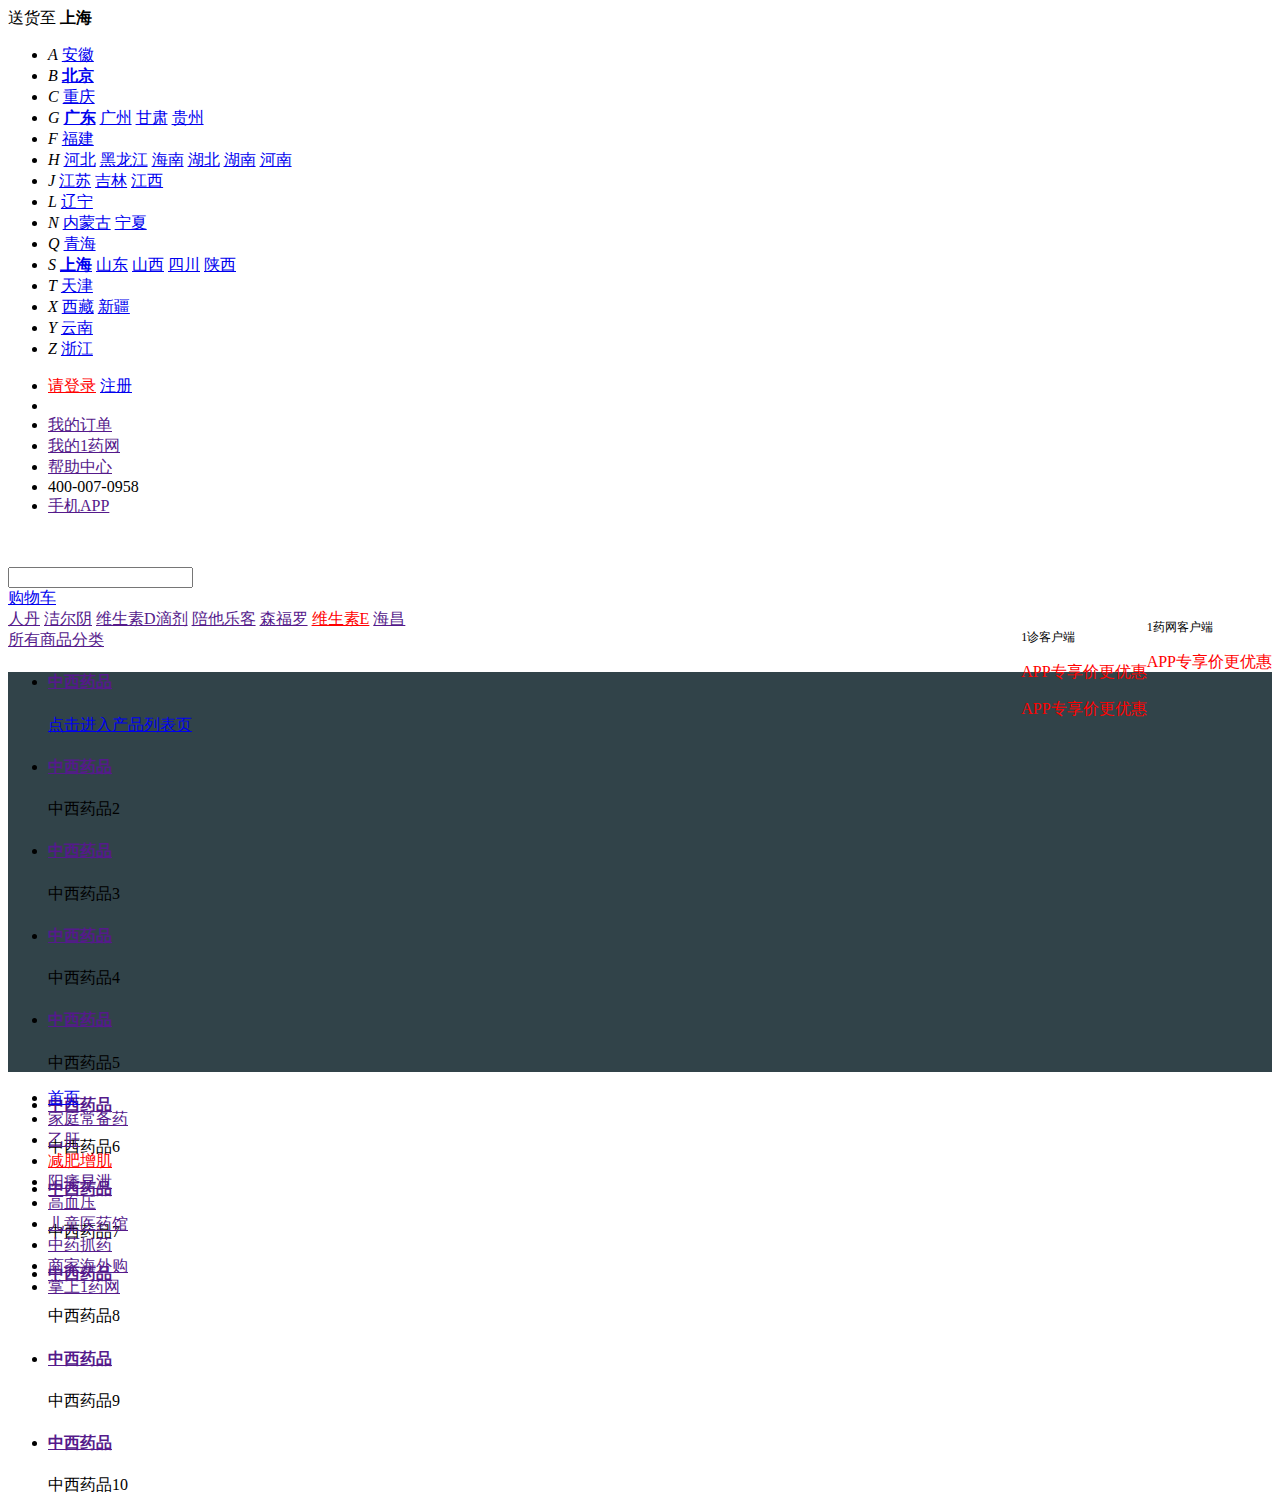
<file: header.html>
<!DOCTYPE html>
<html>
	<head>
		<meta charset="UTF-8">
		<title></title>
	</head>
	<body>
			<!--头部开始-->
			<div class="header clear-fix">
			<div class="site clear-fix">
				<div class="site-nav">
					<div class="site-nav-bd-l">
						<span>送货至</span>
						<span class="site-nav-span">
							<strong>上海</strong>
						</span>
						<ul class="hd_provinceList">
							<li>
								<em>A</em>
								<a href="javaScript:;">安徽</a>
							</li>
							<li>
								<em>B</em>
								<a href="javaScript:;"><strong>北京</strong></a>
							</li>
							<li>
								<em>C</em>
								<a href="javaScript:;">重庆</a>
							</li>
							<li>
								<em>G</em>
								<a href="javaScript:;"><strong>广东</strong></a>
								<a href="javaScript:;">广州</a>
								<a href="javaScript:;">甘肃</a>
								<a href="javaScript:;">贵州</a>
							</li>
							<li>
								<em>F</em>
								<a href="javaScript:;">福建</a>
							</li>
							<li>
								<em>H</em>
								<a href="javaScript:;">河北</a>
								<a href="javaScript:;">黑龙江</a>
								<a href="javaScript:;">海南</a>
								<a href="javaScript:;">湖北</a>
								<a href="javaScript:;">湖南</a>
								<a href="javaScript:;">河南</a>
							</li>
							<li>
								<em>J</em>
								<a href="javaScript:;">江苏</a>
								<a href="javaScript:;">吉林</a>
								<a href="javaScript:;">江西</a>
							</li>
							<li>
								<em>L</em>
								<a href="javaScript:;">辽宁</a>
							</li>
							<li>
								<em>N</em>
								<a href="javaScript:;">内蒙古</a>
								<a href="javaScript:;">宁夏</a>
							</li>
							<li>
								<em>Q</em>
								<a href="javaScript:;">青海</a>
							</li>
							<li>
								<em>S</em>
								<a href="javaScript:;"><strong>上海</strong></a>
								<a href="javaScript:;">山东</a>
								<a href="javaScript:;">山西</a>
								<a href="javaScript:;">四川</a>
								<a href="javaScript:;">陕西</a>
							</li>
							<li>
								<em>T</em>
								<a href="javaScript:;">天津</a>
							</li>
							<li>
								<em>X</em>
								<a href="javaScript:;">西藏</a>
								<a href="javaScript:;">新疆</a>
							</li>
							<li>
								<em>Y</em>
								<a href="javaScript:;">云南</a>
							</li>
							<li>
								<em>Z</em>
								<a href="javaScript:;">浙江</a>
							</li>
						</ul>
					</div>
					<ul class="site-nav-bd-r">
						<li class="menu login">
							<div class="menu-hd">
								<a href="login.html" target="_blank" style="color:red;">请登录</a>
								<a href="register.html">注册</a>
							</div>
						</li>
						<li class="exit menu"></li>
						<li class="menu">
							<div class="menu-hd">
								<a href="">我的订单</a>
							</div>
						</li>
						<li class="menu">
							<div class="menu-hd head_order">
								<a href="">我的1药网</a>
								<div class="menu_bd" id="menu_bd_orther" style="display: none;">
									<ul class="menu_bd_panel" style="display: none;">
										<li>
											<a>我的优惠券</a>
										</li>
										<li>
											<a>我的收藏夹</a>
										</li>
										<li>
											<a>商品评价</a>
										</li>
										<li>
											<a>我的私人定制</a>
										</li>
									</ul>
								</div>
							</div>
						</li>
						<li class="menu">
							<div class="menu-hd">
								<a href="">帮助中心</a>
							</div>
						</li>
						<li class="menu">
							<div class="menu-hd">
								<div class="tellnumber">
									400-007-0958
								</div>
							</div>
						</li>
						<li class="menu">
							<div class="menu-hd menu-hd-app">
								<a href="" class="tell">
									<em></em>
									<span>手机APP</span>
								</a>
								<div class="menu-hd-erd">
									<div>
										<div class="erD"></div>
										<div style="float: right; margin-top: 40px;">
											<p style="font-size: 12px;">1药网客户端</p>
											<p style="color:red;">APP专享价更优惠</p>
										</div>
									</div>
									<div>
										<div class="erD1" style="margin-top: 50px;"></div>
										<div style="float: right;margin-top: 50px;">
											<p style="font-size: 12px;">1诊客户端</p>
											<p style="color: red;">APP专享价更优惠</p>
											<p style="color: red;">APP专享价更优惠</p>
										</div>
									</div>
								</div>
							</div>
						</li>
					</ul>
				</div>
			</div>
			<div class="wrap clear-fix">
				<div class="mod_logo">
					<a href="" class="logo_jieri"></a>
					<div class="logo">
						<a href=""></a>
					</div>
				</div>
				<div class="mod_serch">
					<div class="serchFrom">
						<input type="text" />
						<buttom></buttom>
					</div>
					<div class="mod_minicart">
						<a href="shopping_cart.html" class="mini_cart_btn">
							<em class="cart_num"></em>
							<span>购物车</span>
						</a>
						<div class="minicart_list" style="display: none;">
							<div class="none_tips">
								<i> </i>
								<p>
									您的购物车里还没有商品，如已添加商品，请
									<a rel="nofollow" href="javascript: login();" target="_self">登录 </a> 。
								</p>
							</div>
						</div>
					</div>
					<div class="hotKeys">
						<a href="">人丹</a>
						<a href="">洁尔阴</a>
						<a href="">维生素D滴剂</a>
						<a href="">陪他乐客</a>
						<a href="">森福罗</a>
						<a href="" style="color:red">维生素E</a>
						<a href="">海昌</a>

					</div>
				</div>
				<div class="erDCode"></div>
			</div>
			<div class="headerNav clear-fix">
				<div class="headerNavMain">
					<div class="allSort">
						<a href="" class="more">所有商品分类</a>
						<div class="stortbox">
							<ul class="storbox_ul" style="height: 400px;background-color:#314349;">
								<li class="stitle">
									<div>
										<a href="">
											<h4>中西药品</h4>
										</a>
										<div class="category">
											<a href="list.html">点击进入产品列表页</a>
										</div>
									</div>
								</li>
								<li class="stitle">
									<div>
										<a href="">
											<h4>中西药品</h4>
										</a>
										<div class="category">
											中西药品2
										</div>
									</div>
								</li>
								<li class="stitle">
									<div>
										<a href="">
											<h4>中西药品</h4>
										</a>
										<div class="category">
											中西药品3
										</div>
									</div>
								</li>
								<li class="stitle">
									<div>
										<a href="">
											<h4>中西药品</h4>
										</a>
										<div class="category">
											中西药品4
										</div>
									</div>
								</li>
								<li class="stitle">
									<div>
										<a href="">
											<h4>中西药品</h4>
										</a>
										<div class="category">
											中西药品5
										</div>
									</div>
								</li>
								<li class="stitle">
									<div>
										<a href="">
											<h4>中西药品</h4>
										</a>
										<div class="category">
											中西药品6
										</div>
									</div>
								</li>
								<li class="stitle">
									<div>
										<a href="">
											<h4>中西药品</h4>
										</a>
										<div class="category">
											中西药品7
										</div>
									</div>
								</li>
								<li class="stitle">
									<div>
										<a href="">
											<h4>中西药品</h4>
										</a>
										<div class="category">
											中西药品8
										</div>
									</div>
								</li>
								<li class="stitle">
									<div>
										<a href="">
											<h4>中西药品</h4>
										</a>
										<div class="category">
											中西药品9
										</div>
									</div>
								</li>
								<li class="stitle">
									<div>
										<a href="">
											<h4>中西药品</h4>
										</a>
										<div class="category">
											中西药品10
										</div>
									</div>
								</li>

							</ul>

						</div>
						<ul class="sitenav">
							<li class="s_m">
								<a href="index.html">首页</a>
							</li>
							<li class="s_m">
								<a href="">家庭常备药</a>
							</li>
							<li class="s_m">
								<a href="">乙肝</a>
							</li>
							<li class="s_m">
								<a href="" style="color:red;">减肥增肌</a>
							</li>
							<li class="s_m">
								<a href="">阳痿早泄</a>
							</li>
							<li class="s_m">
								<a href="">高血压</a>
							</li>
							<li class="s_m">
								<a href="">儿童医药馆</a>
							</li>
							<li class="s_m">
								<a href="">中药抓药</a>
							</li>
							<li class="s_m">
								<a href="">商家海外购</a>
							</li>
							<li class="s_m s_app">
								<a href="">掌上1药网</a>
								<i></i>
								<ul id="navHover8" class="app_qrcode" style="display: none;">
									<li>
										<a>1药网APP<span class="yyw_qrcode">1药网APP</span></a>
									</li>
									<li>
										<a>1诊APP<span class="yz_qrcode"><i>1诊APP</i></span></a>
									</li>
									<li style="display:none">
										<a>关照APP<span class="gz_qrcode"><i>关照APP</i></span></a>
									</li>
									<li>
										<a>微信/微博<span class="wx_qrcode"><i>微信/微博</i></span></a>
									</li>
								</ul>
							</li>
						</ul>
					</div>
				</div>
			</div>
		</div>
		<!--头部结束-->
	</body>
</html>
</file>
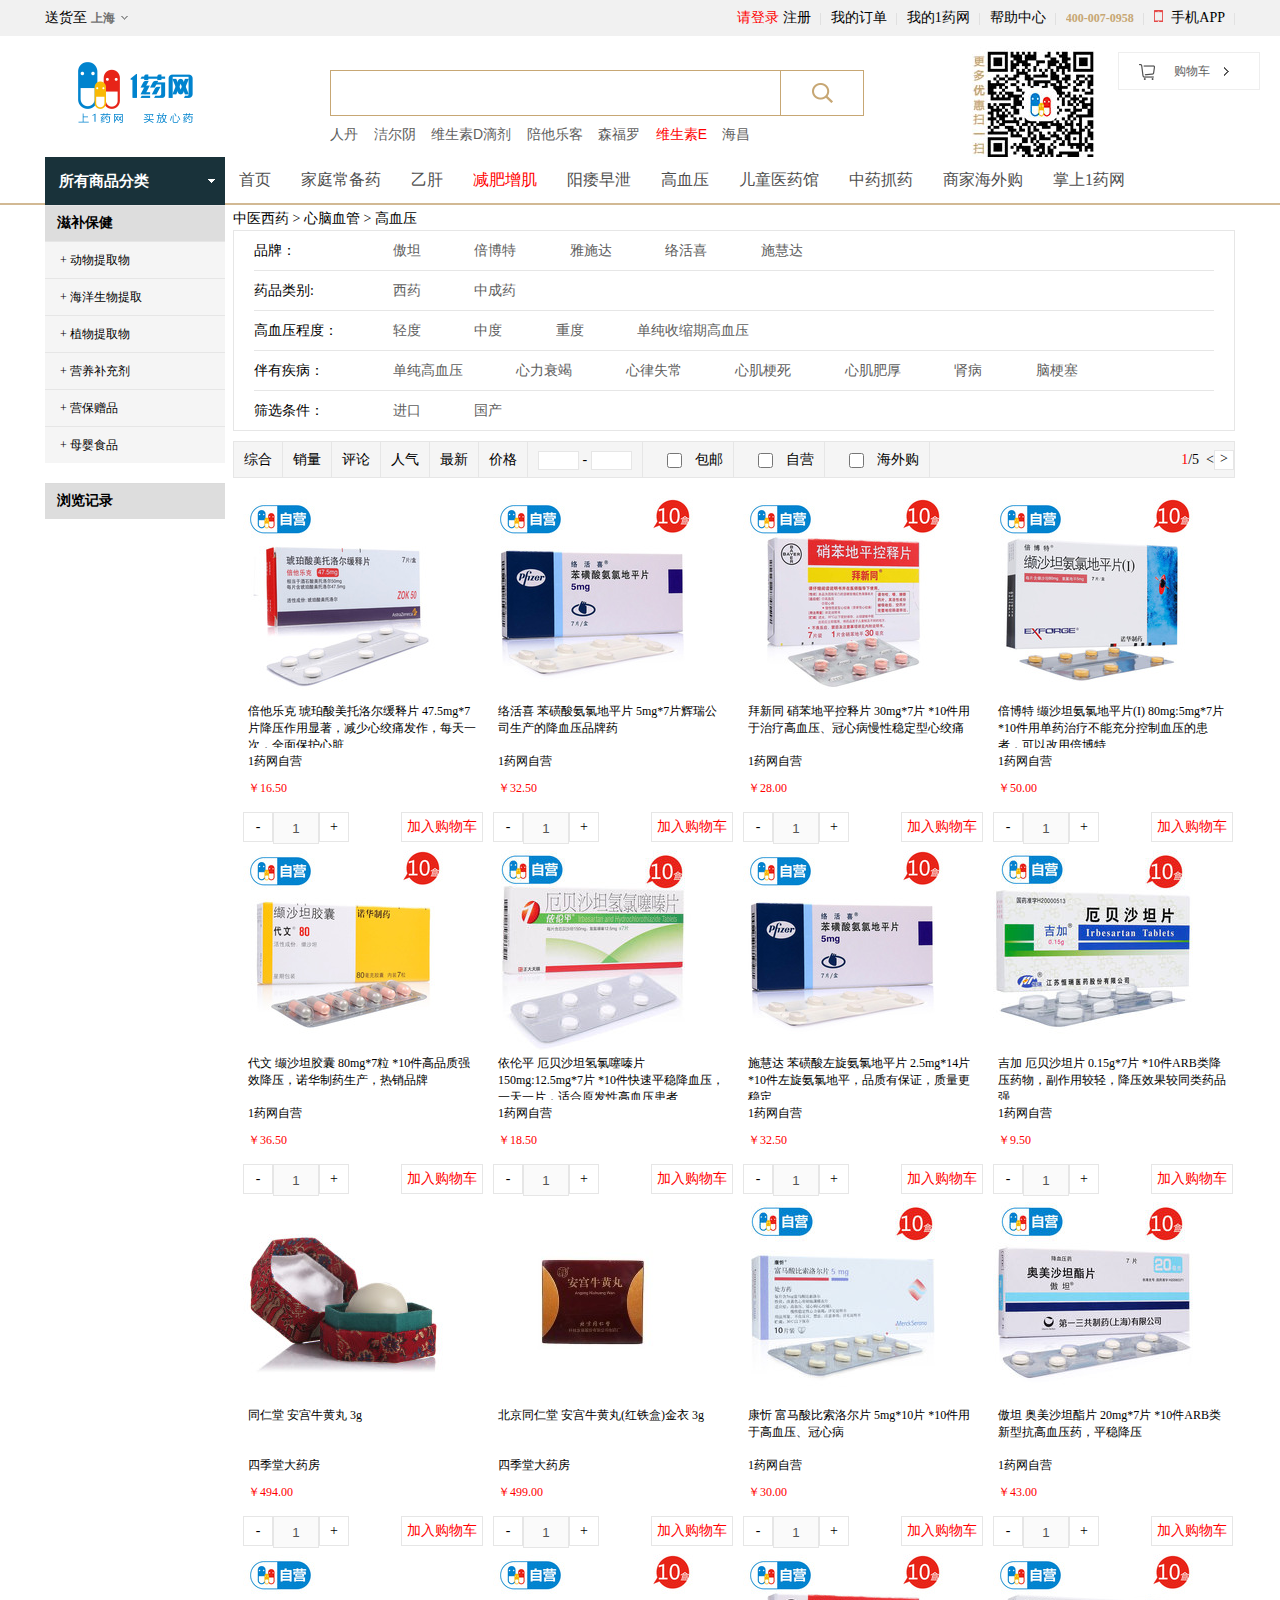
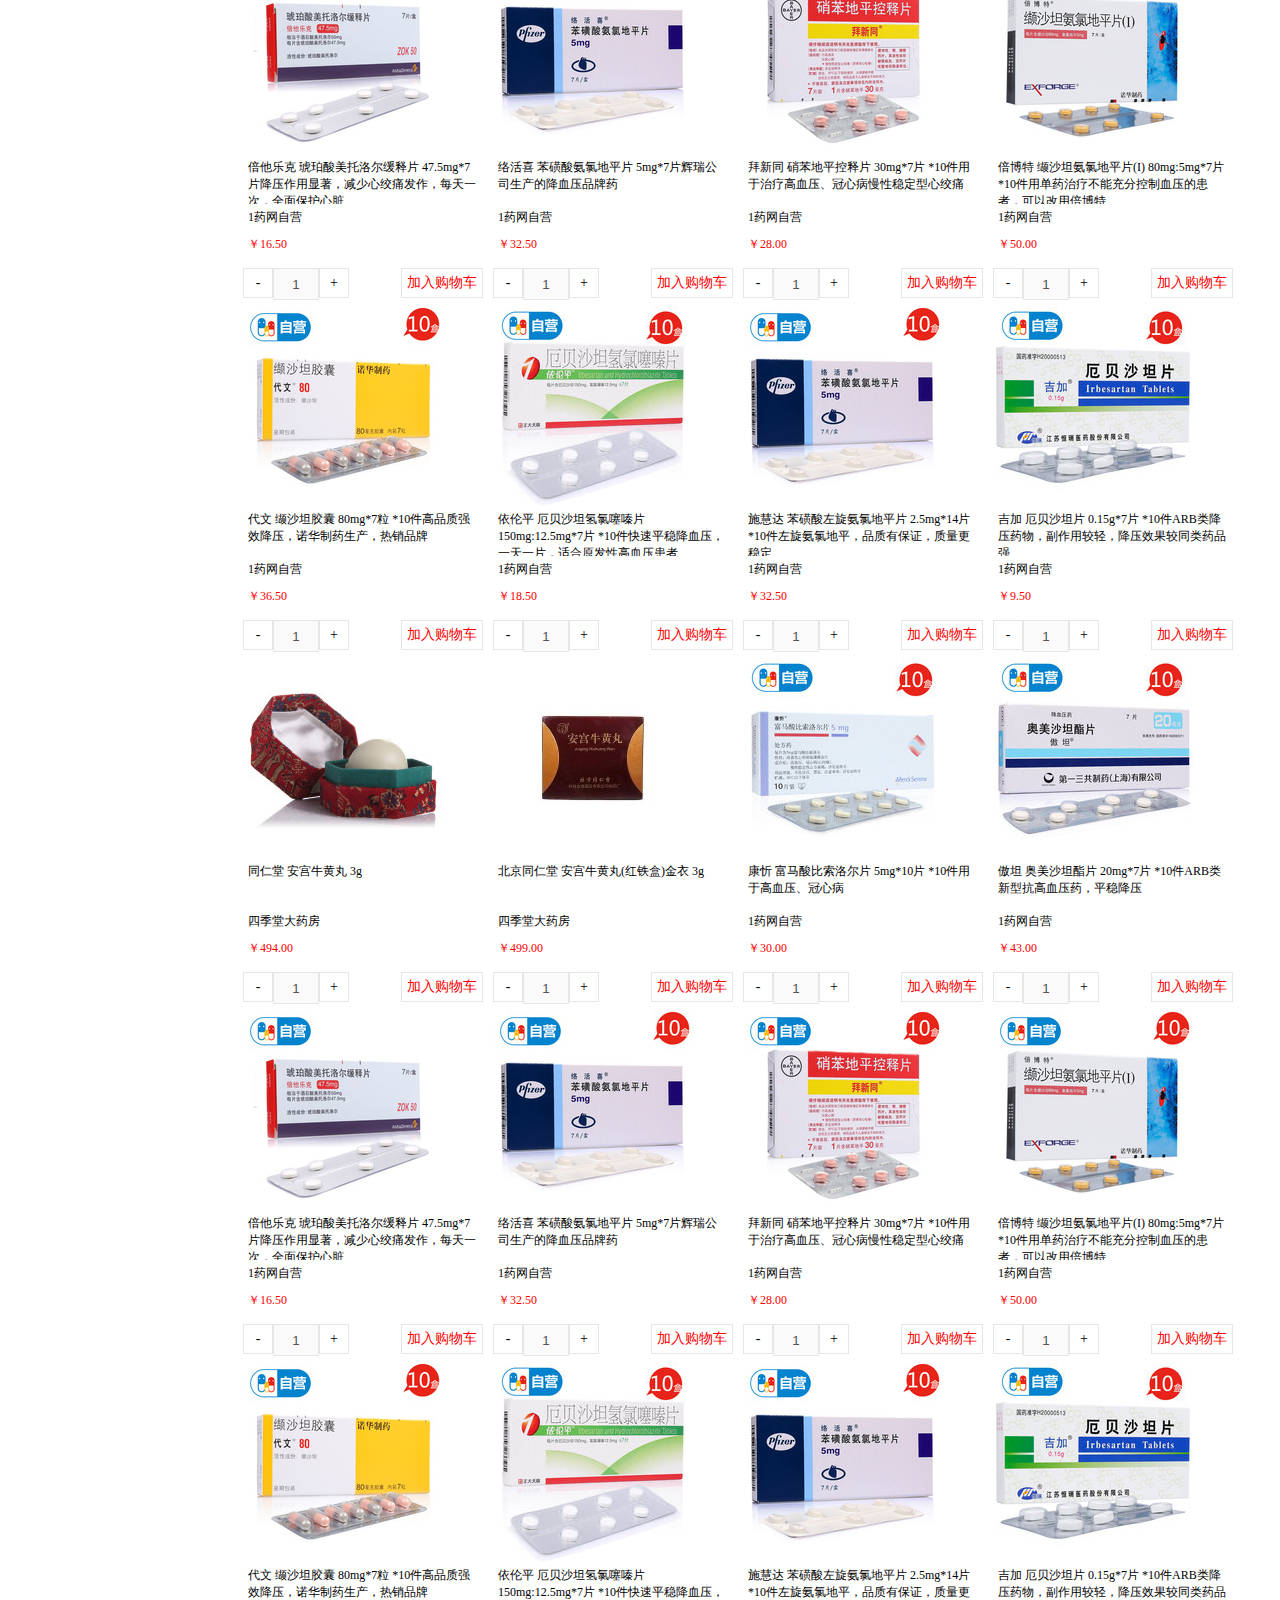
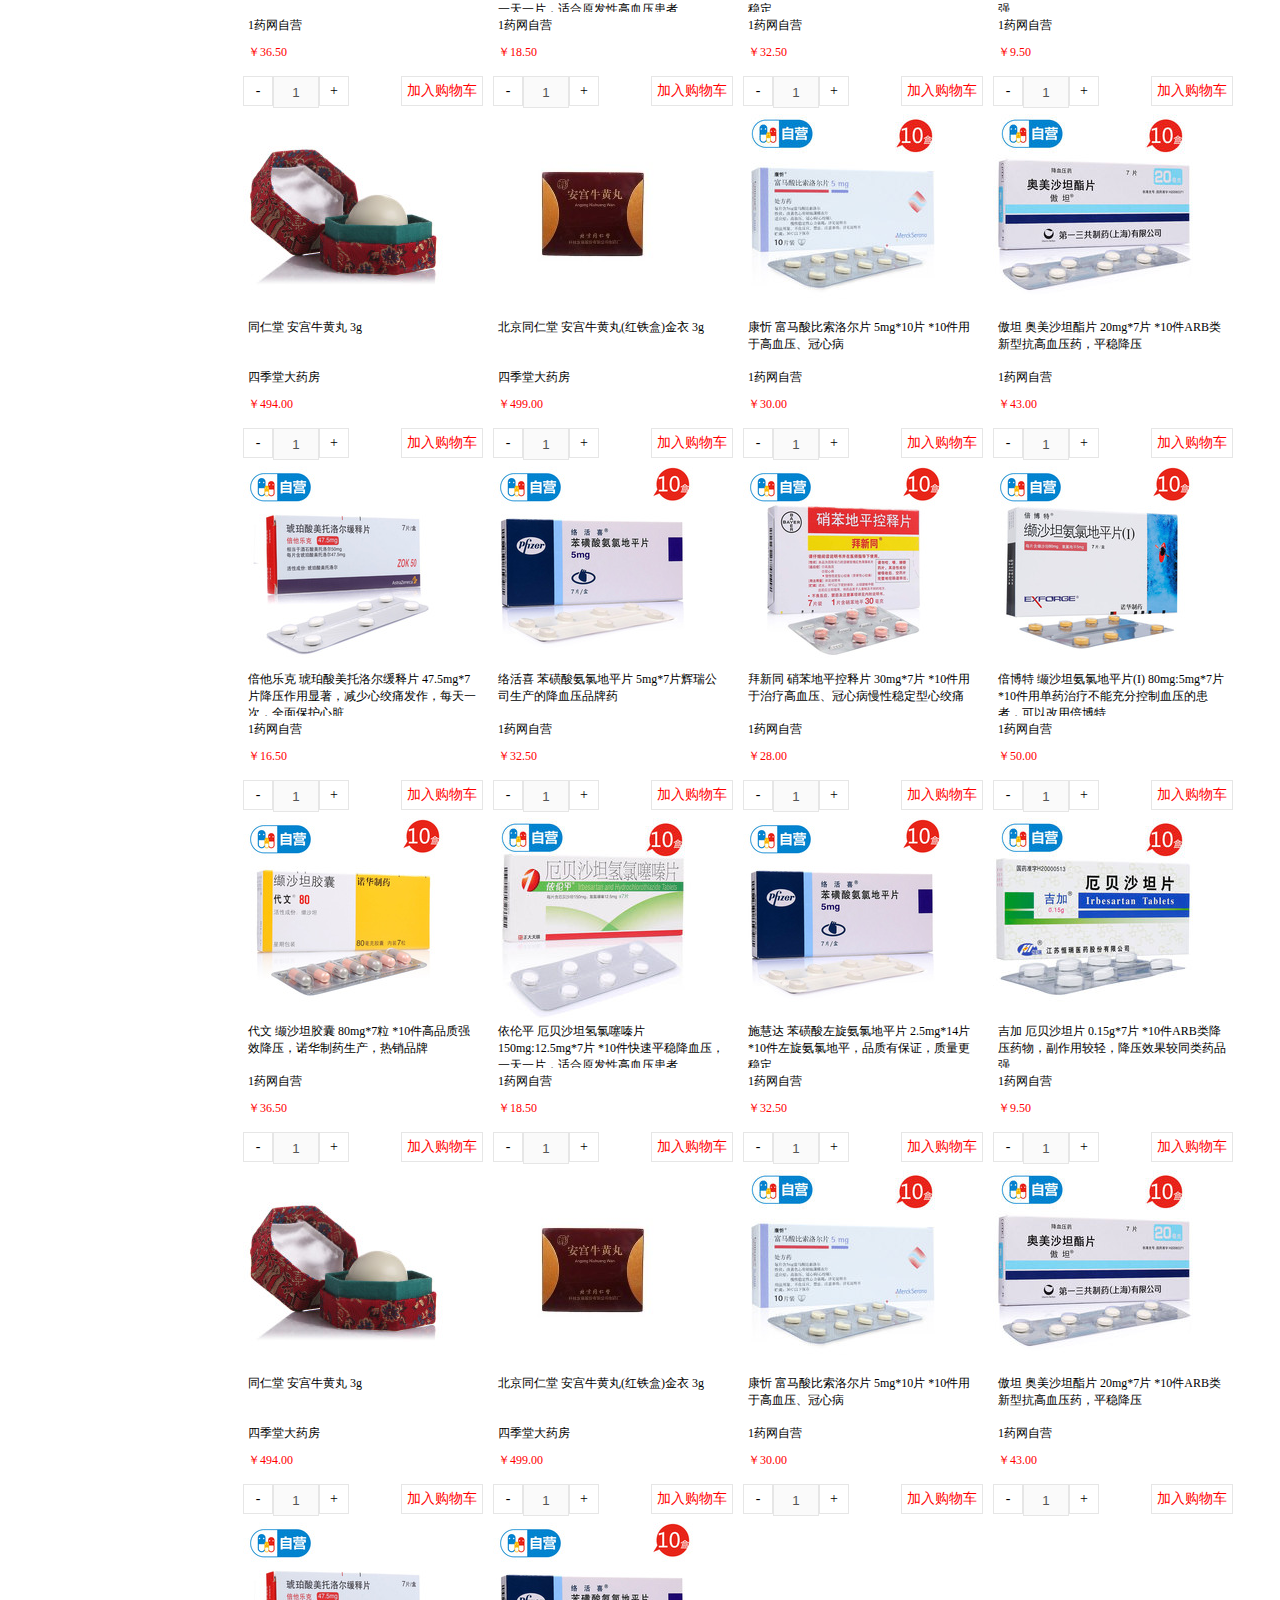
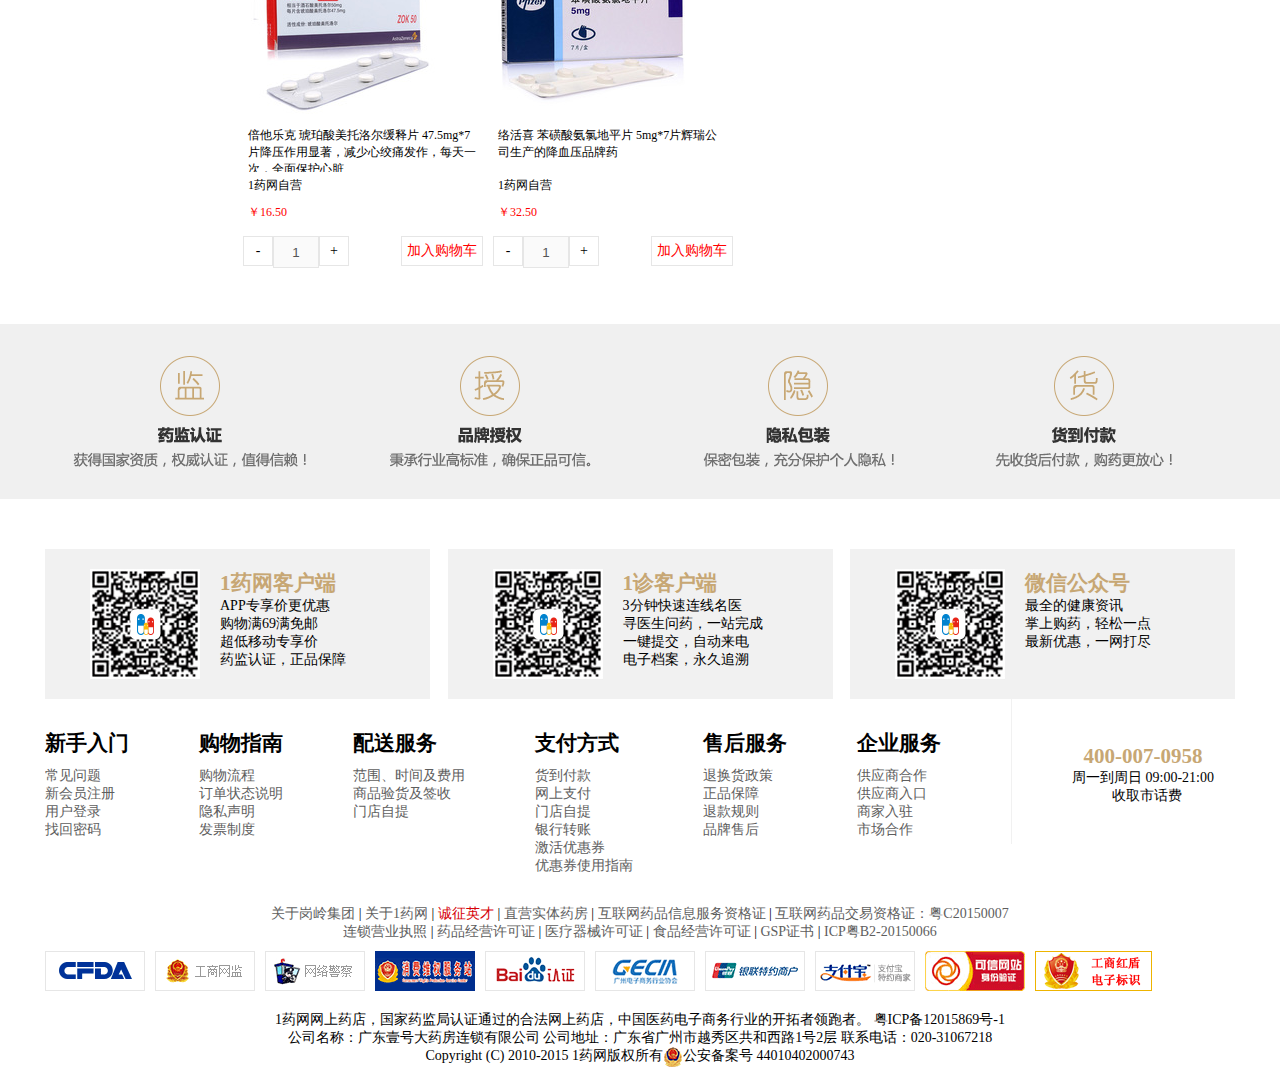
<file: list.html>
<!DOCTYPE html>
<html>

	<head>
		<meta charset="UTF-8">
		<title>商品列表页</title>
		<link rel="stylesheet" type="text/css" href="publicJS/headerfooder.css" />
		<link rel="stylesheet" href="css/list.css" />
		<script type="text/javascript" src="publicJS/jquery-1.11.0.js"></script>
		<script type="text/javascript" src="publicJS/cookie.js"></script>
		<script type="text/javascript" src="publicJS/jquery.cookie.js"></script>
		<script type="text/javascript" src="publicJS/common.js"></script>
		<script type="text/javascript" src="js/list.js"></script>
	</head>

	<body>
		<div id="header"></div>
		<!--内容-->
		<div class="content layout clear-fix">
			<div class="con_left">
				<div class="list">
					<h2>滋补保健</h2>

					<div class="list1"><span>+ 动物提取物</span>

						<div class="list2">
							<a href="">袋鼠精(23)</a>
							<a href="">牛初乳类(53)</a>
							<a href="">蜂产品(134)</a>
							<a href="">胎盘素(3)</a>
							<a href="">其他动物提取物(40)</a>
							<a href="">珍珠(13)</a>
						</div>
					</div>
					<div class="list1"><span>+ 海洋生物提取</span>

						<div class="list2">
							<a href="">鱼油(243)</a>
							<a href="">鱼肝油(48)</a>
							<a href="">海狗油(36)</a>
							<a href="">海豹油(9)</a>
							<a href="">角鲨烯(11)</a>
							<a href="">生蚝/牡蛎(82)</a>
							<a href="">其他海洋生物提取物(44)</a>
						</div>
					</div>
					<div class="list1"><span>+ 植物提取物</span>

						<div class="list2">
							<a href="">袋鼠精(23)</a>
							<a href="">牛初乳类(53)</a>
							<a href="">蜂产品(134)</a>
							<a href="">胎盘素(3)</a>
							<a href="">其他动物提取物(40)</a>
							<a href="">珍珠(13)</a>
						</div>
					</div>
					<div class="list1"><span>+ 营养补充剂</span>

						<div class="list2">
							<a href="">袋鼠精(23)</a>
							<a href="">牛初乳类(53)</a>
							<a href="">蜂产品(134)</a>
							<a href="">胎盘素(3)</a>
							<a href="">其他动物提取物(40)</a>
							<a href="">珍珠(13)</a>
						</div>
					</div>
					<div class="list1"><span>+  营保赠品</span>

						<div class="list2">
							<a href="">袋鼠精(23)</a>
							<a href="">牛初乳类(53)</a>
							<a href="">蜂产品(134)</a>
							<a href="">胎盘素(3)</a>
							<a href="">其他动物提取物(40)</a>
							<a href="">珍珠(13)</a>
						</div>
					</div>
					<div class="list1"><span>+ 母婴食品</span>

						<div class="list2">
							<a href="">袋鼠精(23)</a>
							<a href="">牛初乳类(53)</a>
							<a href="">蜂产品(134)</a>
							<a href="">胎盘素(3)</a>
							<a href="">其他动物提取物(40)</a>
							<a href="">珍珠(13)</a>
						</div>
					</div>
				</div>
				<div class="list">
					<h2>浏览记录</h2>
				</div>
			</div>
			<div class="con_right">
				<div class="location">
					<a href="">中医西药</a> >
					<a href="">心脑血管</a> >
					<a href="">高血压</a>
				</div>
				<div class="filter">
					<div><span>品牌：</span>
						<a href="">傲坦</a>
						<a href="">倍博特</a>
						<a href="">雅施达</a>
						<a href="">络活喜</a>
						<a href="">施慧达</a>
					</div>
					<div><span>药品类别:</span>
						<a href="">西药</a>
						<a href="">中成药</a>
					</div>
					<div>
						<span>高血压程度：</span>
						<a href="">轻度</a>
						<a href="">中度</a>
						<a href="">重度</a>
						<a href="">单纯收缩期高血压</a>
					</div>
					
					<div><span>伴有疾病：</span>
						<a href="">单纯高血压</a>
						<a href="">心力衰竭</a>
						<a href="">心律失常</a>
						<a href="">心肌梗死</a>
						<a href="">心肌肥厚</a>
						<a href="">肾病</a>
						<a href="">脑梗塞</a>
					</div>
					<div class="last"><span>筛选条件：</span>
						<a href="">进口</a>
						<a href="">国产</a>
					</div>
				</div>
				<div class="filterNav clear-fix">
					<div class="fnL clear-fix">
						<span>综合</span><span>销量</span><span>评论</span><span>人气</span>
						<span>最新</span><span>价格</span><span><input> - <input></span><span><input type="checkbox">包邮</span><span><input
                    type="checkbox">自营</span>
						<span><input type="checkbox">海外购</span>
					</div>
					<div class="fnR"><span style="color: red">1</span>/<span>5</span>&nbsp;<span>></span>
						<span><</span>
					</div>
				</div>

				<div class="product_list clear-fix"></div>

			</div>
		</div>

		<!--内容结束-->
		<div id="fooder"></div>
		
	</body>

</html>
</file>
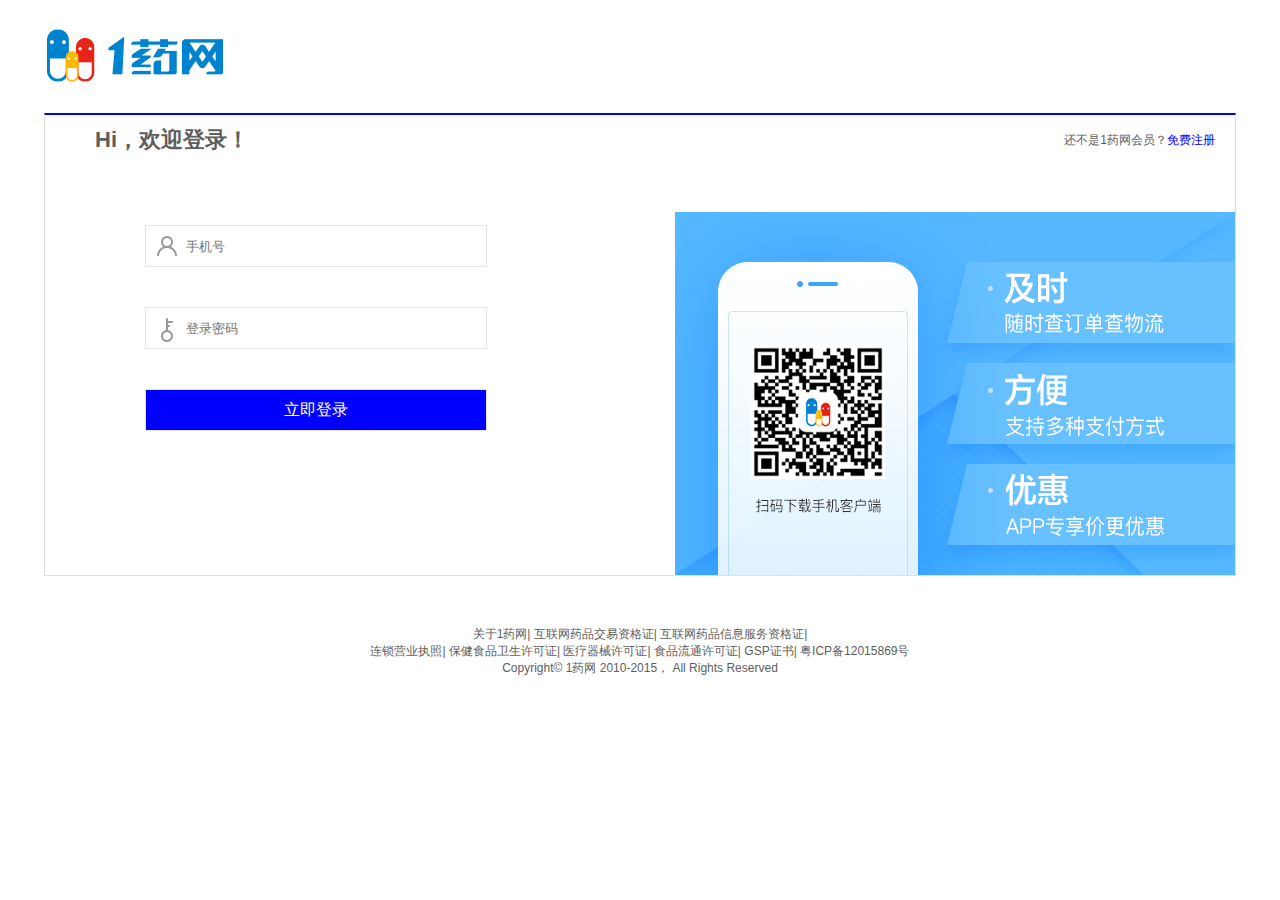
<file: login.html>
<!DOCTYPE html>
<html>

	<head lang="en">
		<meta charset="UTF-8">
		<title>登录1药网</title>
		<link rel="stylesheet" type="text/css" href="css/login.css">
		<script src="publicJS/jquery-1.11.0.js"></script>
		<script src="publicJS/cookie.js"></script>
		<script src="publicJS/jquery.cookie.js"></script>
		<script src="js/login.js"></script>
	</head>

	<body>
		<div class="layout"><img src="img/yao_logo.png" /></div>
		<div class="content layout">
			<div class="clearfix" style="margin-bottom: 20px;">
				<span class="header_l">Hi，欢迎登录！ </span>
				<span class="header_r">还不是1药网会员？<a href="register.html" style="color:blue">免费注册</a></span>
			</div>
			<form class="layout clearfix" name="register" method="post" action="">
				<div><span style="background-position: 10px  -113px"></span><input type="text" class="phoneNum" placeholder="手机号">

					<p class="errorP1">不能为空</p>
				</div>
				<p class="errorP2"></p>

				<div><span style="background-position: 10px  -144px"></span><input type="password" class="pwd1" placeholder="登录密码"></div>
				<p class="errorPwd1"></p>

				<p><span class="btn">立即登录</span></p>
			</form>
		</div>
		
		<div class="footer layout">
			<div>
				<a href="">关于1药网</a>|
				<a href="">互联网药品交易资格证</a>|
				<a href="">互联网药品信息服务资格证</a>|</div>
			<div>
				<a href="">连锁营业执照</a>|
				<a href="">保健食品卫生许可证</a>|
				<a href="">医疗器械许可证</a>|
				<a href="">食品流通许可证</a>|
				<a href="">GSP证书</a>|
				<a href="">粤ICP备12015869号</a>
			</div>
			<div>Copyright© 1药网 2010-2015， All Rights Reserved</div>
		</div>
	</body>

</html>
</file>
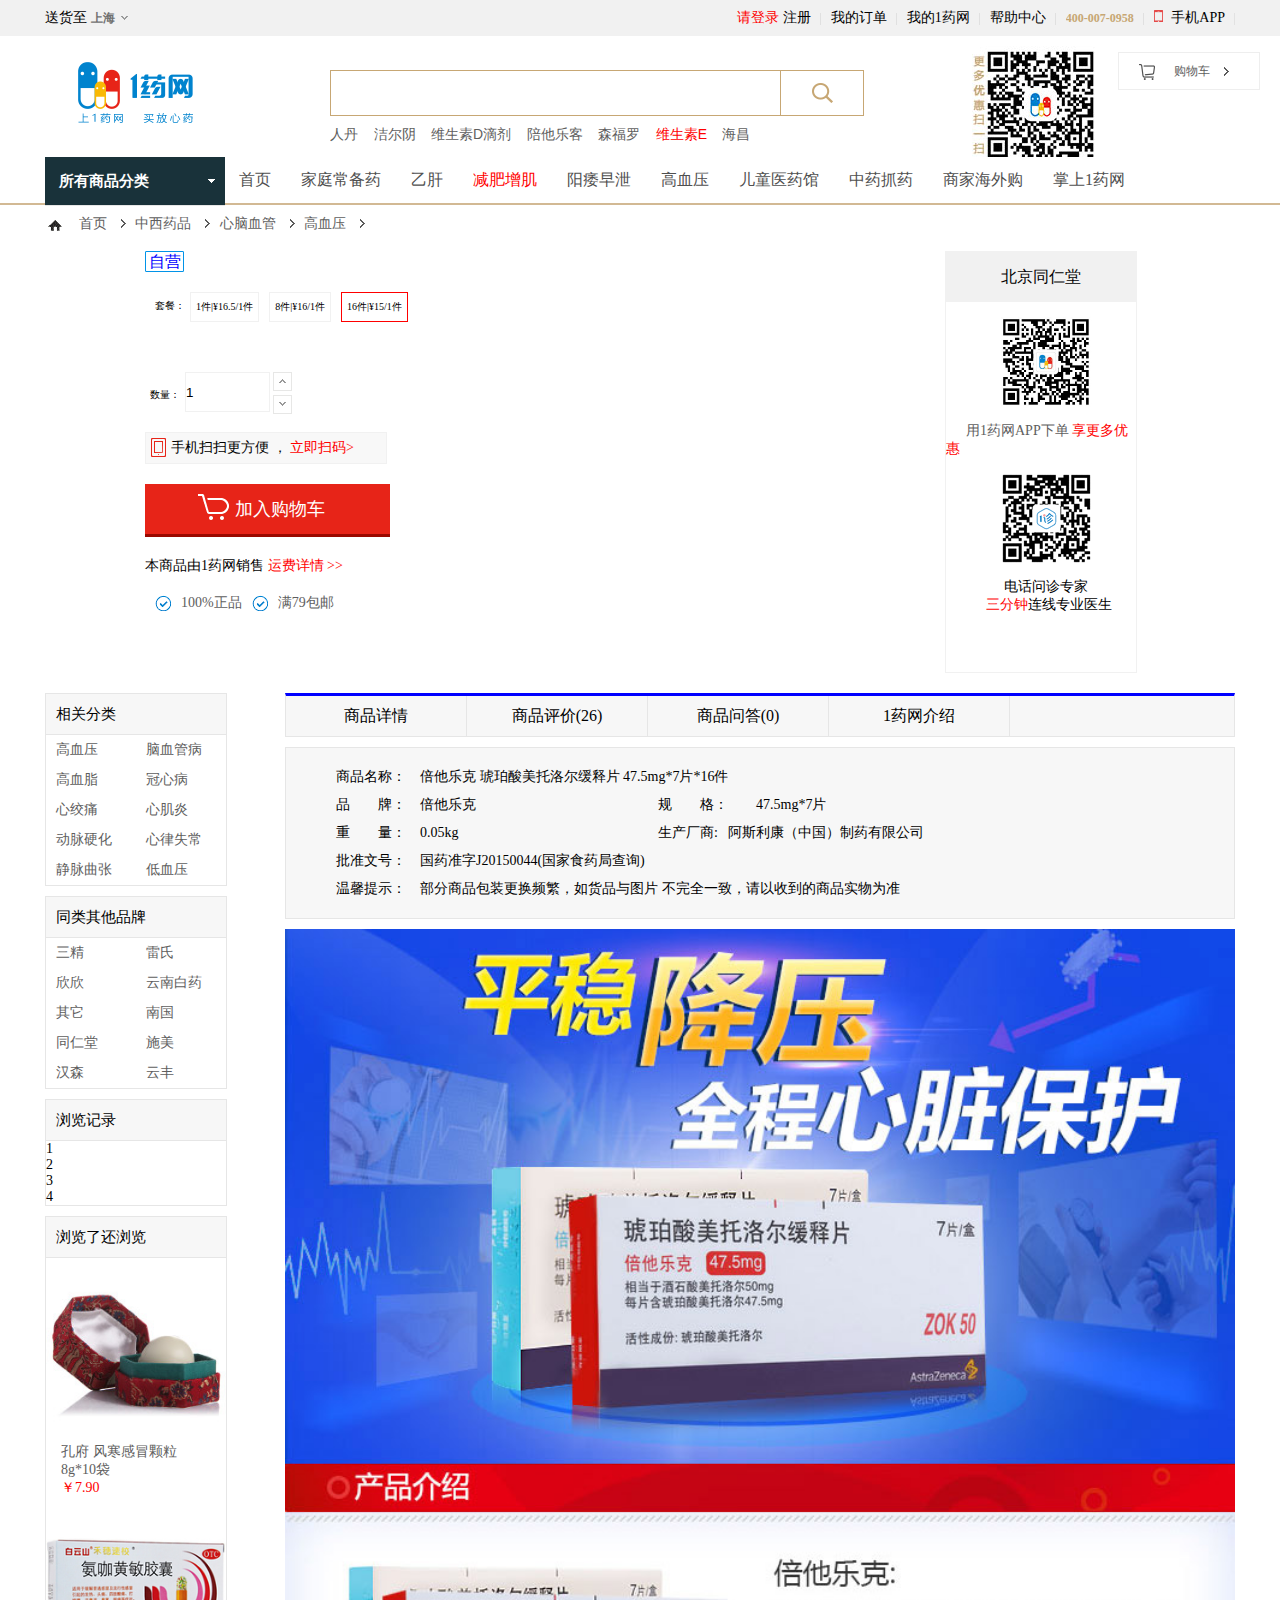
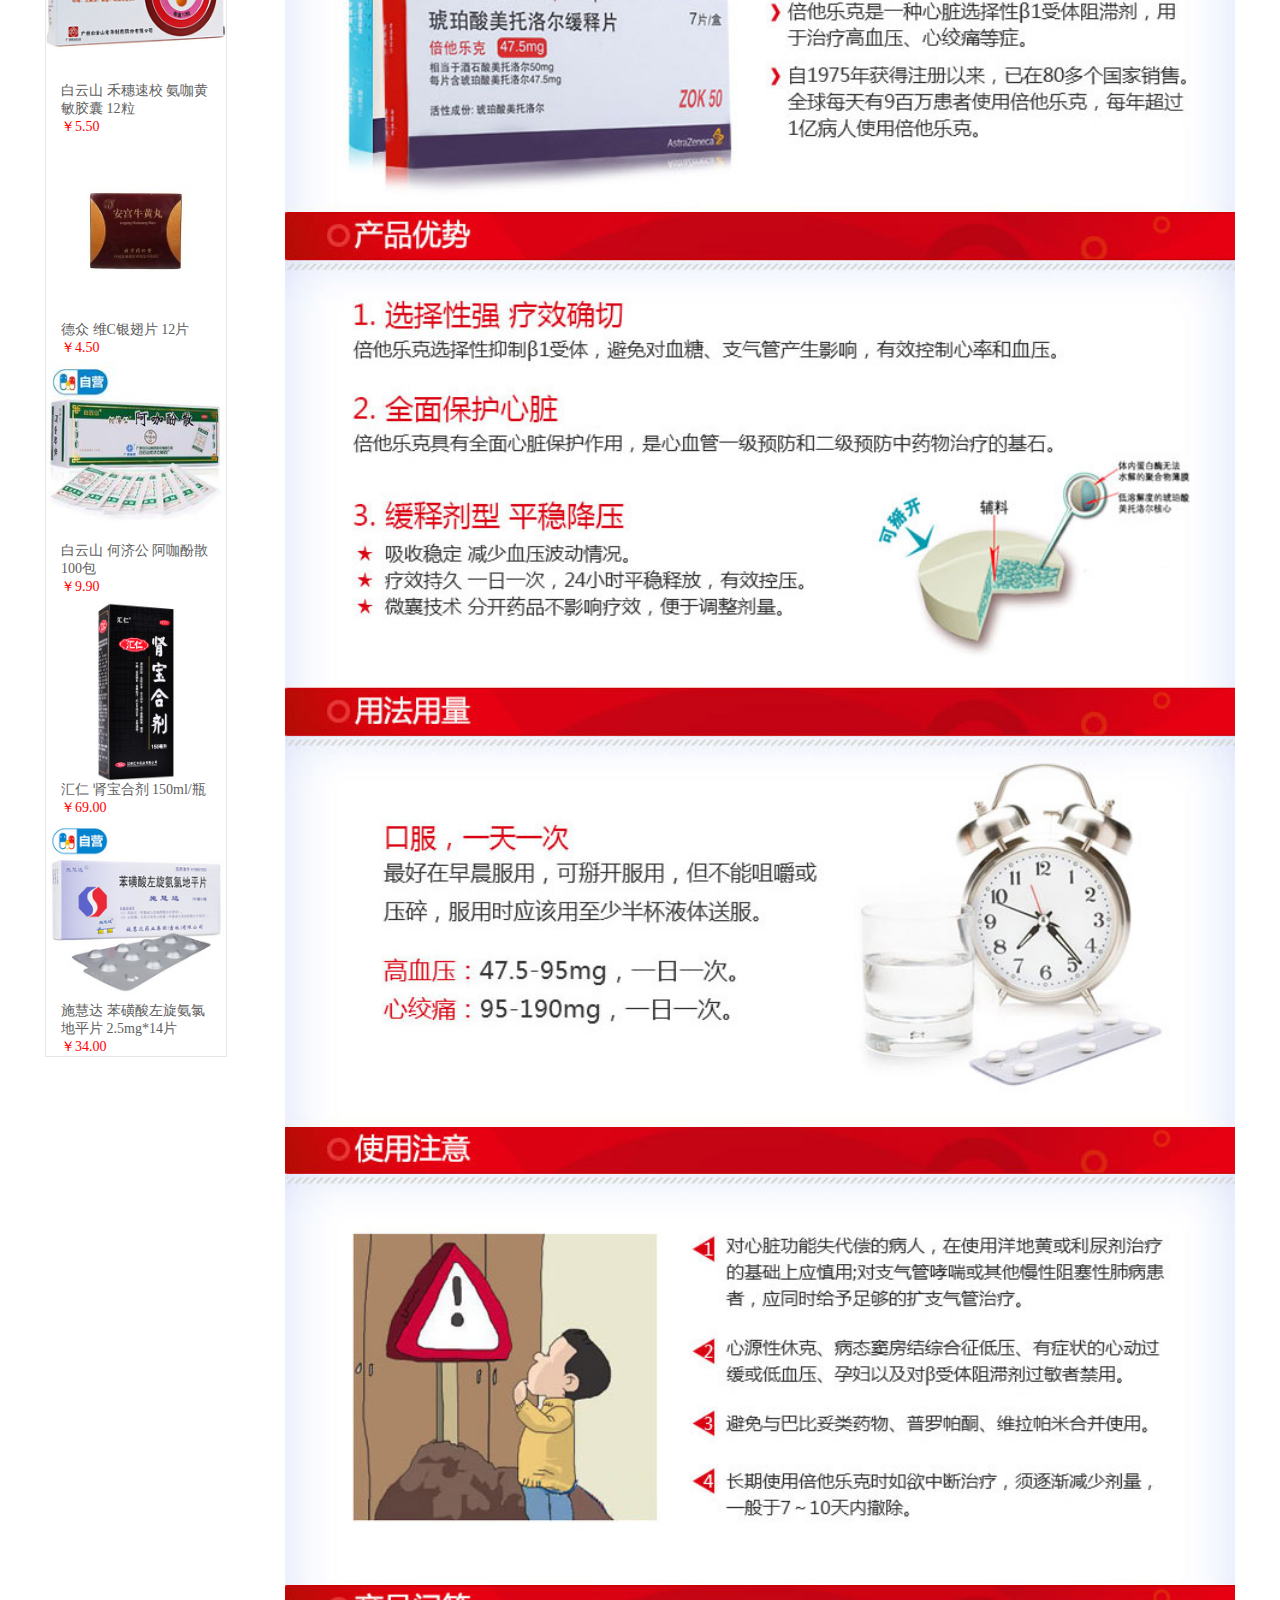
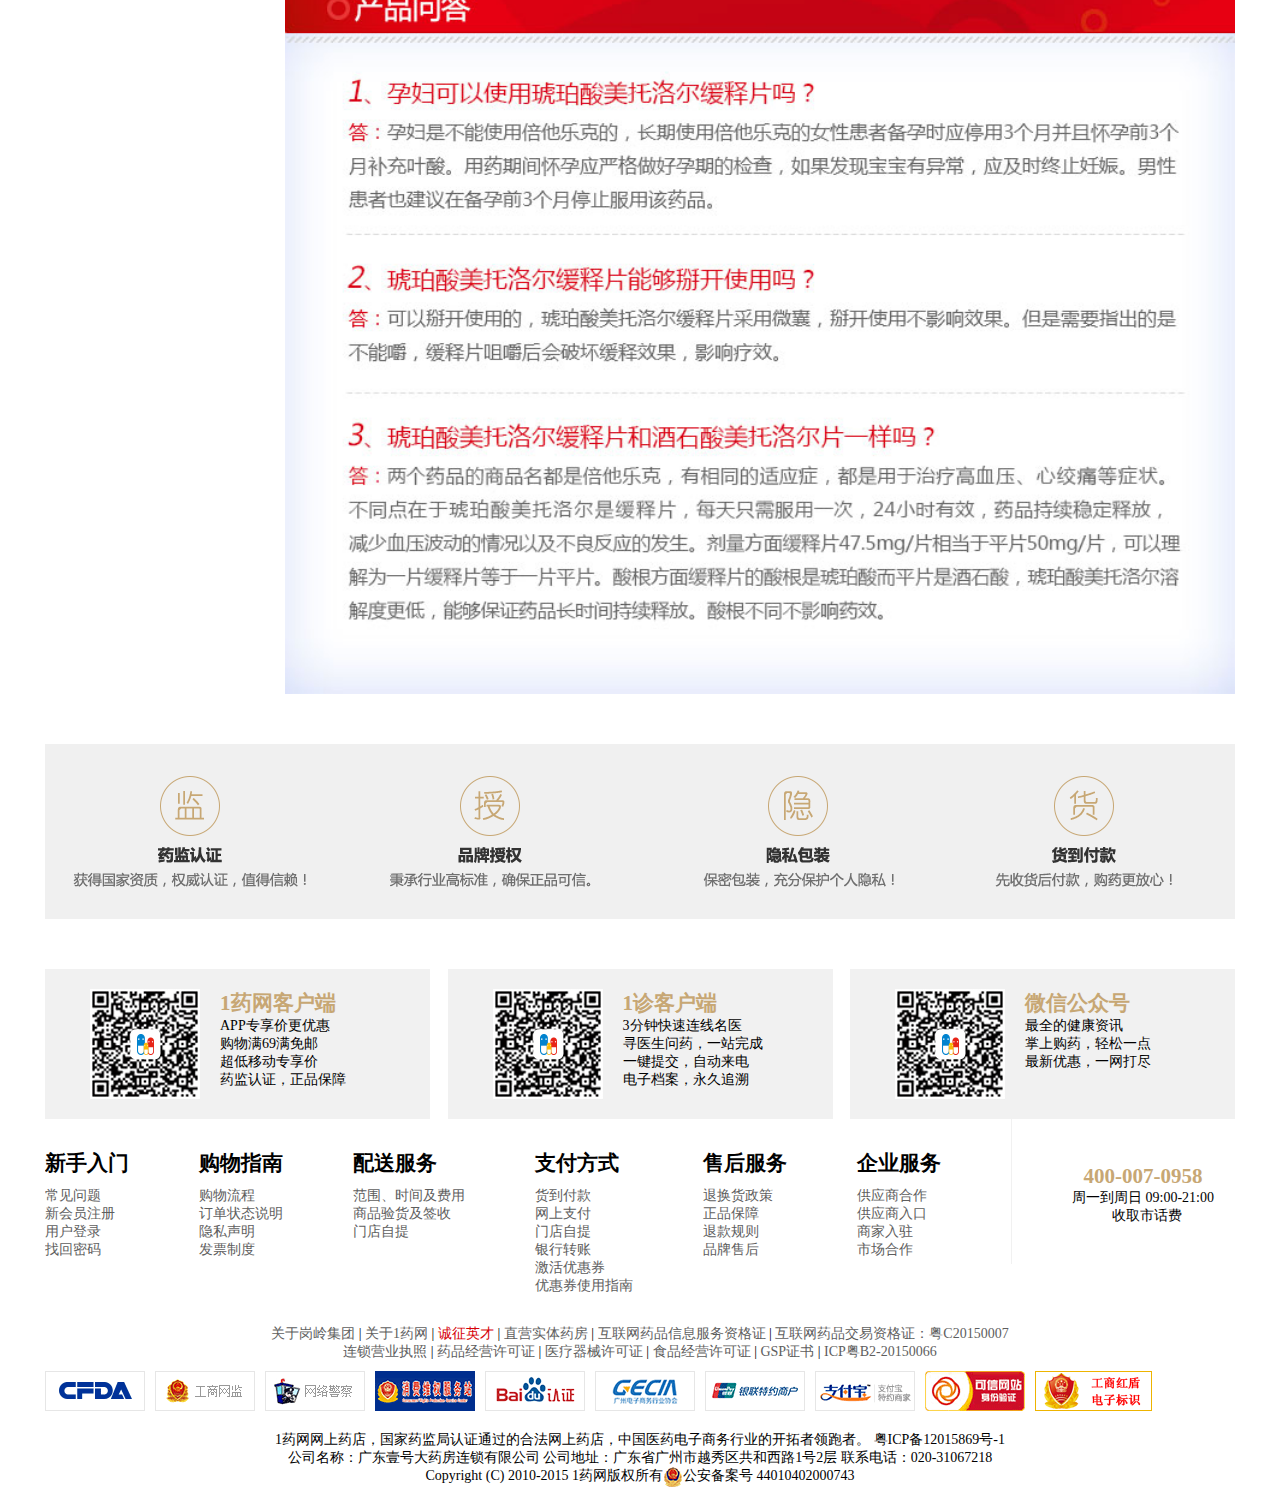
<file: product.html>
<!DOCTYPE html>
<html>

	<head>
		<meta charset="UTF-8">
		<title>详情页</title>
		<link rel="stylesheet" href="publicJS/headerfooder.css" />
		<link rel="stylesheet" href="css/product.css" />
		<script type="text/javascript" src="publicJS/jquery-1.11.0.js"></script>
		<script type="text/javascript" src="publicJS/cookie.js"></script>
		<script type="text/javascript" src="publicJS/common.js"></script>
		<script type="text/javascript" src="js/product.js"></script>
	</head>

	<body>
		<div id="header"></div>
		<!--内容-->
		<div class="list layout"><img style="display: inline; margin-right: 5px" src="img/yw_home.png">
			<a href="../homePage.html">首页</a>
			<a href="">中西药品</a>
			<a href="">心脑血管</a>
			<a href="">高血压</a>
			<!--数据添加-->
			<!--<a href=""></a><span style="padding-left: 5px;">同仁堂 总统牌 冬虫夏草 24/30克</span>-->
		</div>
		<div class="layout show clear-fix">
			<div class="show_left">
				<div class="showImg">
					
					<!--数据添加-->
					<!--<div class="img1">
						<img src="img/380_1.jpg">

						<div class="block1"></div>
						<div class="img3">
							<img src="img/380_1.jpg">
						</div>
					</div>
					<div class="img2">
						<div class="viewImg">
							<div class="moveImg">
								<img src="img/100_20170609160223679.jpg">
								<img src="img/100_20170306170131766.jpg">
							</div>
						</div>
					</div>
					<div class="share">
						<span>商品编码：1601069208</span>
						<a href=""><span style="background-position: -100px -1135px;"></span> 收藏</a>

						<div class="share1_1">
								<a href="" class="share1">
									<span></span>
									<span style="background: none; width: 45px"> 										分享
										<span></span>
									</span>
								</a>

								<div class="shareImg">
									<a href=""></a>
									<a href=""></a>
									<a href=""></a>
									<a href=""></a>
								</div>
							</div>
						</div>
					</div>-->
				</div>
				<div class="show_center">
					<div class="clear-fix show_center_div">
						<p class="saleSelf">自营</p>

						<!--<p><b>倍他乐克 琥珀酸美托洛尔缓释片 47.5mg*7片*16件</b></p>-->
					</div>
					<div class="clear-fix dSec">
						<!--数据添加-->
						<!--<p>药网价：</p>

						<p>￥240.00</p>

						<p>累计评论：</p>

						<p>26</p>-->
					</div>
					<div class="clear-fix dThi">
						<p>套餐：</p>

						<p>1件|¥16.5/1件</p>

						<p>8件|¥16/1件</p>

						<p class="checked">16件|¥15/1件</p>

					</div>
					<div class="num clear-fix">
						<p>数量：</p><input type="text" value="1">

						<p class="clear-fix"><span class="preS"></span><span class="nextS"></span></p>
					</div>
					<div class="codePhone">
						<div>手机扫扫更方便 ，
							<a href="" style="color: red">立即扫码></a>
						</div>
						<div class="codeMove"><img src="img/50182883.png"></div>
					</div>
					<div class="shopping_cart_div">加入购物车</div>
					<span style="display:block;margin: 20px 0">本商品由1药网销售 <a href="" style="color: red">运费详情 >></a></span>
					<span class="sp1"><span></span></a>
					<a href="">100%正品</a><span></span>
					<a href="">满79包邮</a>
					</span>
				</div>
				<div class="show_right">
					<span>北京同仁堂</span>

					<div>
						<img src="img/app_code.jpg">
						<a href="" style="padding-left: 20px">用1药网APP下单 <span style="color:red;">享更多优惠</span></a>
					</div>
					<div>
						<img src="img/yz_code.png">
						<span style="padding-left: 58px">电话问诊专家</span><br/>
						<span style="color: red;padding-left: 40px">三分钟</span><span>连线专业医生</span>
					</div>
				</div>
			</div>
			<div class="clear-fix" style="width:100%"></div>
			<div class="content layout clear-fix" style="margin-top: 20px;">
    <div class="content_left clear-fix">
        <div class="leftCon clear-fix">
            <div>相关分类</div>
            <a href="">高血压</a><a href="">脑血管病</a><a href="">高血脂</a><a href="">冠心病</a><a href="">心绞痛</a><a
                href="">心肌炎</a><a
                href="">动脉硬化</a><a href="">心律失常</a><a href="">静脉曲张</a><a href="">低血压</a>
        </div>
        <div class="leftCon clear-fix">
            <div>同类其他品牌</div>
            <a href="">三精</a><a href="">雷氏</a><a href="">欣欣</a><a href="">云南白药</a><a href="">其它</a><a href="">南国</a><a
                href="">同仁堂</a><a href="">施美</a><a href="">汉森</a><a href="">云丰</a>
        </div>
        <div class="leftCon clear-fix">
            <div>浏览记录</div>
            1<br/>
            2<br/>
            3<br/>
            4<br/>
        </div>
        <div class="leftCon clear-fix">
            <div>浏览了还浏览</div>
            <div><img src="img/120_120.jpg"><a>孔府 风寒感冒颗粒 8g*10袋</a><span>￥7.90</span></div>
            <div><img src="img/200_20161102094900750.jpg"><a>白云山 禾穗速校 氨咖黄敏胶囊 12粒</a><span>￥5.50</span></div>
            <div><img src="img/120_120 (1).jpg"><a>德众 维C银翅片 12片</a><span>￥4.50</span></div>
            <div><img src="img/200_20170714182502517.jpg"><a>白云山 何济公 阿咖酚散 100包</a><span>￥9.90</span></div>
            <div><img src="img/120_120 (2).jpg"><a>汇仁 肾宝合剂 150ml/瓶</a><span>￥69.00</span></div>
            <div><img src="img/200_20170306183443127.jpg"><a>施慧达 苯磺酸左旋氨氯地平片 2.5mg*14片</a><span>￥34.00</span></div>
        </div>
    </div>
    <div class="content_right clear-fix">
        <ul class="moveNav">
            <li>商品详情</li>
            <li>商品评价(26)</li>
            <li>商品问答(0)</li>
            <li>1药网介绍</li>
            <span>加入购物车</span>
        </ul>
        <div class="viewNav clear-fix">
            <div class="viewShow clear-fix">
                <div class="con1 clear-fix">
                    <span>商品名称：	倍他乐克 琥珀酸美托洛尔缓释片 47.5mg*7片*16件</span>
                    <span>品　　牌：	倍他乐克	                                            规　　格：	47.5mg*7片</span>
                    <span>重　　量：	0.05kg	                                            	    生产厂商:	阿斯利康（中国）制药有限公司</span>
                    <span>批准文号：	国药准字J20150044(国家食药局查询)</span>
                    <span>温馨提示：	部分商品包装更换频繁，如货品与图片 不完全一致，请以收到的商品实物为准</span>
                </div>
                <img src="img/20150902160416469.jpg">
                <img src="img/20150902160416674.jpg">
                <img src="img/20150902160416934.jpg">
                <img src="img/20150902160417163.jpg">
                <img src="img/20150902160418236.jpg">
                <img src="img/2015092218020295.jpg">
            </div>
            <div>AJAX</div>
            <div style="padding-top: 20px">
                <textarea></textarea>
                <a href="" class="question">我要提问</a>
            </div>
            <div><img src="img/1424934890452122.png">
                <img src="img/1424934906031123.png">
                <img src="img/1424934922199124.png">
                <img src="img/1424934934540125.png">
            </div>
        </div>
    </div>
</div>

				<!--内容end-->
	<div id="fooder"></div>
	</body>

</html>
</file>
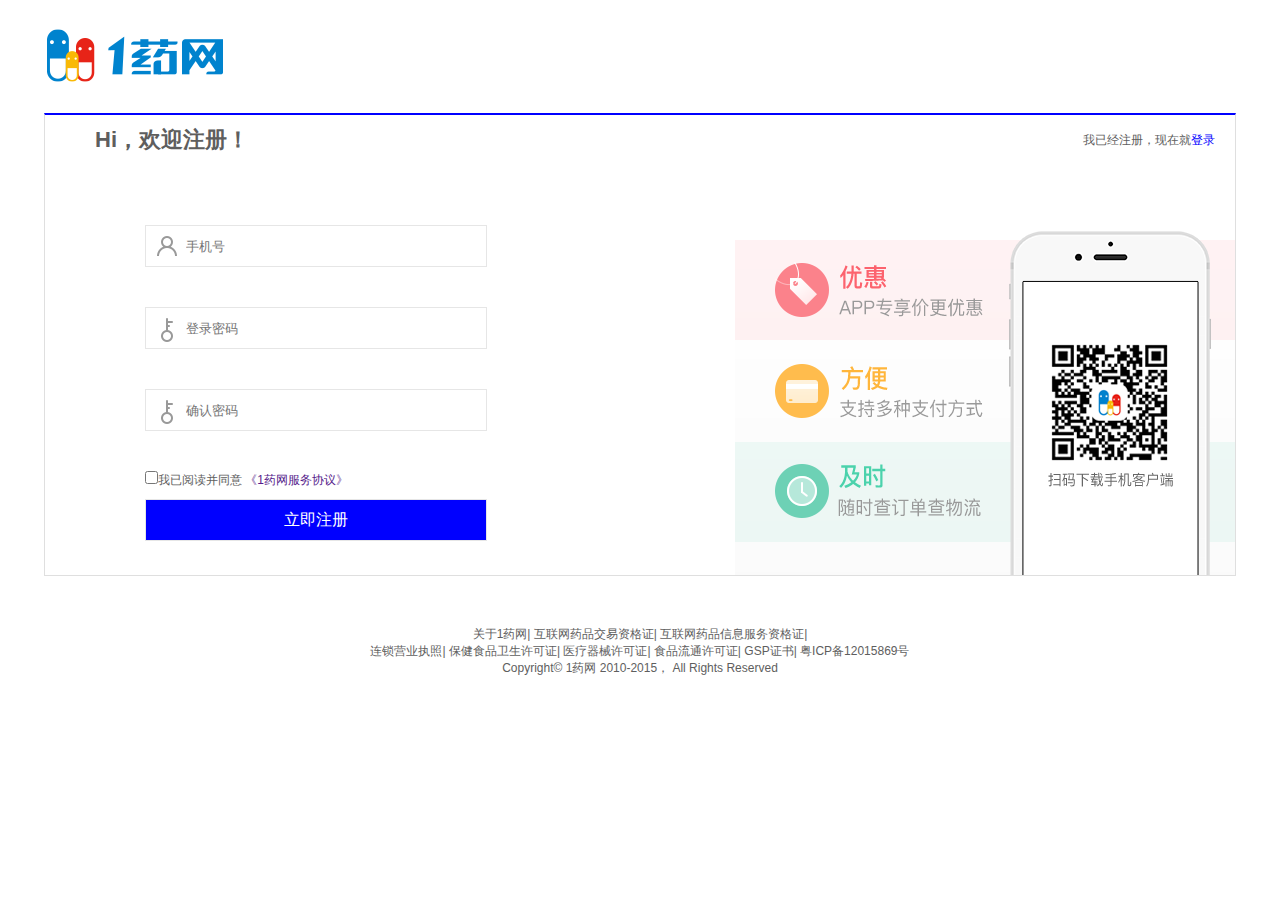
<file: register.html>
<!DOCTYPE html>
<html>
<head lang="en">
    <meta charset="UTF-8">
    <title>注册1药网</title>
    <link rel="stylesheet" type="text/css" href="css/register.css">
    <script src="publicJS/jquery-1.11.0.js"></script>
    <script src="js/register.js"></script>
    <script src="publicJS/cookie.js"></script>
</head>
<body>
<div class="layout"><img src="img/yao_logo.png"/></div>
<div class="content layout">
    <div class="clearfix" style="margin-bottom: 20px;">
        <span class="header_l">Hi，欢迎注册！ </span>
        <span class="header_r">我已经注册，现在就<a href="login.html" style="color:blue">登录</a></span>
    </div>
    <form class="layout clearfix" name="register" method="post" action="">
        <div><span style="background-position: 10px  -113px"></span><input type="text" class="phoneNum"
                                                                           placeholder="手机号">

            <p class="errorP1">不能为空</p></div>
        <p class="errorP2"></p>
        <div><span style="background-position: 10px  -144px"></span><input type="password" class="pwd1"
                                                                           placeholder="登录密码"></div>
        <p class="errorPwd1"></p>

        <div><span style="background-position: 10px  -144px"></span><input type="password" class="pwd2"
                                                                           placeholder="确认密码"></div>
        <p class="errorPwd2"></p>
        <input type="checkbox" name="check" class="check" ><span>我已阅读并同意 <a href="">《1药网服务协议》</a></span>
        <p><span class="btn">立即注册</span></p>
    </form>
</div>
<div class="footer layout">
    <div><a href="">关于1药网</a>| <a href="">互联网药品交易资格证</a>| <a href="">互联网药品信息服务资格证</a>|</div>
    <div><a href="">连锁营业执照</a>| <a href="">保健食品卫生许可证</a>| <a href="">医疗器械许可证</a>| <a href="">食品流通许可证</a>| <a href="">GSP证书</a>|
        <a href="">粤ICP备12015869号</a></div>
    <div>Copyright© 1药网 2010-2015， All Rights Reserved</div>
</div>
</body>
</html>
</file>
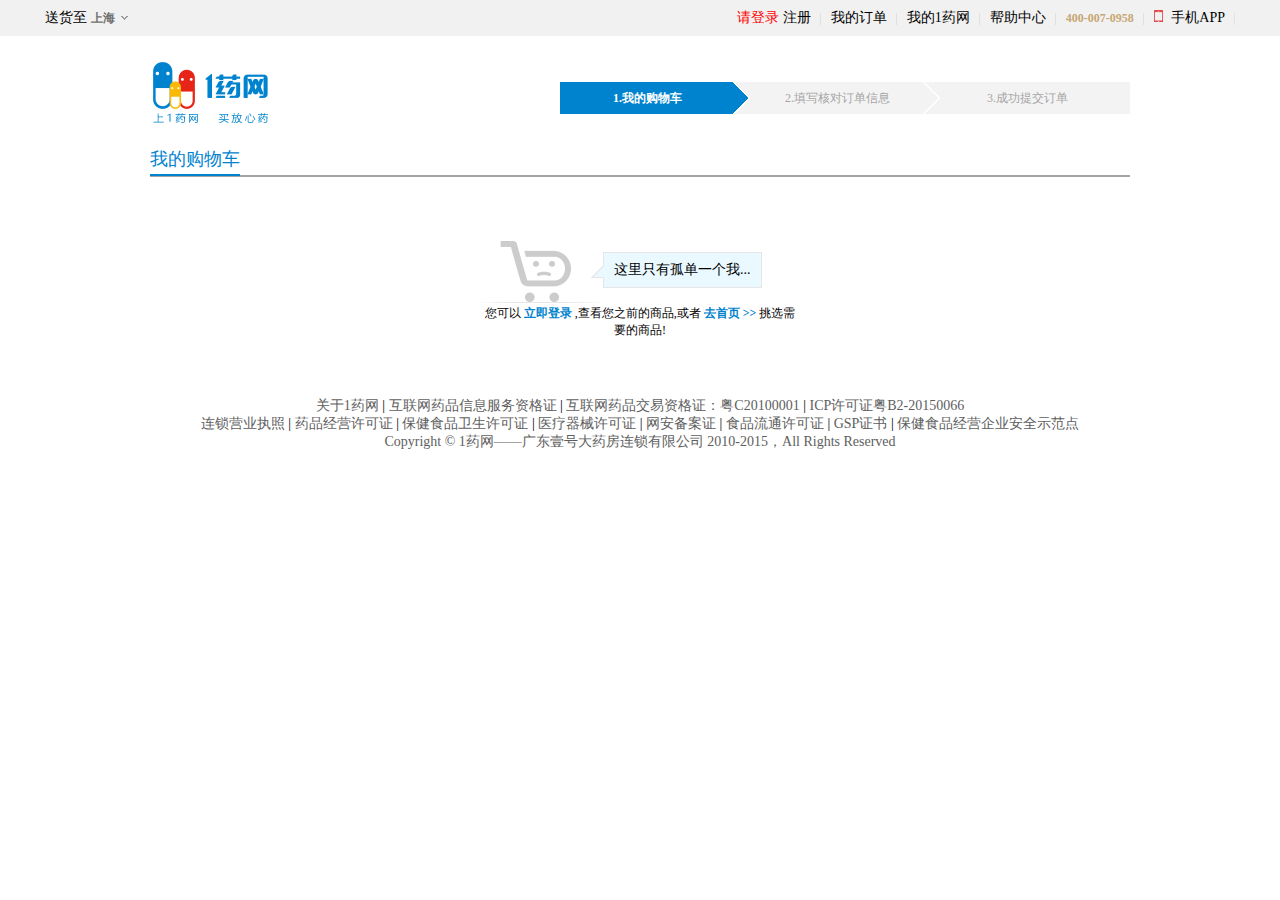
<file: shopping_cart.html>
<!DOCTYPE html>
<html>

	<head>
		<meta charset="UTF-8">
		<title></title>
		<link rel="stylesheet" type="text/css" href="publicJS/headerfooder.css"/>
		<link rel="stylesheet" type="text/css" href="css/shopping_cart.css"/>
		<script type="text/javascript" src="publicJS/jquery-1.11.0.js"></script>
		<script type="text/javascript" src="publicJS/common.js"></script>
		<script type="text/javascript" src="publicJS/cookie.js"></script>
		<script type="text/javascript" src="js/shopping_cart.js"></script>
	</head>
		
	<body>
		<!--头部-->
		<div class="header clear-fix">
			<div class="site clear-fix">
				<div class="site-nav">
					<div class="site-nav-bd-l">
						<span>送货至</span>
						<span class="site-nav-span">
							<strong>上海</strong>
						</span>
						<ul class="hd_provinceList">
							<li>
								<em>A</em>
								<a href="javaScript:;">安徽</a>
							</li>
							<li>
								<em>B</em>
								<a href="javaScript:;"><strong>北京</strong></a>
							</li>
							<li>
								<em>C</em>
								<a href="javaScript:;">重庆</a>
							</li>
							<li>
								<em>G</em>
								<a href="javaScript:;"><strong>广东</strong></a>
								<a href="javaScript:;">广州</a>
								<a href="javaScript:;">甘肃</a>
								<a href="javaScript:;">贵州</a>
							</li>
							<li>
								<em>F</em>
								<a href="javaScript:;">福建</a>
							</li>
							<li>
								<em>H</em>
								<a href="javaScript:;">河北</a>
								<a href="javaScript:;">黑龙江</a>
								<a href="javaScript:;">海南</a>
								<a href="javaScript:;">湖北</a>
								<a href="javaScript:;">湖南</a>
								<a href="javaScript:;">河南</a>
							</li>
							<li>
								<em>J</em>
								<a href="javaScript:;">江苏</a>
								<a href="javaScript:;">吉林</a>
								<a href="javaScript:;">江西</a>
							</li>
							<li>
								<em>L</em>
								<a href="javaScript:;">辽宁</a>
							</li>
							<li>
								<em>N</em>
								<a href="javaScript:;">内蒙古</a>
								<a href="javaScript:;">宁夏</a>
							</li>
							<li>
								<em>Q</em>
								<a href="javaScript:;">青海</a>
							</li>
							<li>
								<em>S</em>
								<a href="javaScript:;"><strong>上海</strong></a>
								<a href="javaScript:;">山东</a>
								<a href="javaScript:;">山西</a>
								<a href="javaScript:;">四川</a>
								<a href="javaScript:;">陕西</a>
							</li>
							<li>
								<em>T</em>
								<a href="javaScript:;">天津</a>
							</li>
							<li>
								<em>X</em>
								<a href="javaScript:;">西藏</a>
								<a href="javaScript:;">新疆</a>
							</li>
							<li>
								<em>Y</em>
								<a href="javaScript:;">云南</a>
							</li>
							<li>
								<em>Z</em>
								<a href="javaScript:;">浙江</a>
							</li>
						</ul>
					</div>
					<ul class="site-nav-bd-r">
						<li class="menu login">
							<div class="menu-hd">
								<a href="login/login.html" target="_blank" style="color:red;">请登录</a>
								<a href="register/register.html">注册</a>
							</div>
						</li>
						<li class="exit menu"></li>
						<li class="menu">
							<div class="menu-hd">
								<a href="">我的订单</a>
							</div>
						</li>
						<li class="menu">
							<div class="menu-hd head_order">
								<a href="">我的1药网</a>
								<div class="menu_bd" id="menu_bd_orther" style="display: none;">
									<ul class="menu_bd_panel" style="display: none;">
										<li>
											<a>我的优惠券</a>
										</li>
										<li>
											<a>我的收藏夹</a>
										</li>
										<li>
											<a>商品评价</a>
										</li>
										<li>
											<a>我的私人定制</a>
										</li>
									</ul>
								</div>
							</div>
						</li>
						<li class="menu">
							<div class="menu-hd">
								<a href="">帮助中心</a>
							</div>
						</li>
						<li class="menu">
							<div class="menu-hd">
								<div class="tellnumber">
									400-007-0958
								</div>
							</div>
						</li>
						<li class="menu">
							<div class="menu-hd menu-hd-app">
								<a href="" class="tell">
									<em></em>
									<span>手机APP</span>
								</a>
								<div class="menu-hd-erd">
									<div>
										<div class="erD"></div>
										<div style="float: right; margin-top: 40px;">
											<p style="font-size: 12px;">1药网客户端</p>
											<p style="color:red;">APP专享价更优惠</p>
										</div>
									</div>
									<div>
										<div class="erD1" style="margin-top: 50px;"></div>
										<div style="float: right;margin-top: 50px;">
											<p style="font-size: 12px;">1诊客户端</p>
											<p style="color: red;">APP专享价更优惠</p>
											<p style="color: red;">APP专享价更优惠</p>
										</div>
									</div>
								</div>
							</div>
						</li>
					</ul>
				</div>
			</div>
			<div class="wrap clear-fix" style="width:980px;">
				<div class="mod_logo" style="margin-left: -30px;">
					<a href="" class="logo_jieri"></a>
					<div class="logo">
						<a href="index.html"></a>
					</div>
				</div>
			</div>
		</div>	
			<!--内容-->
		
		<div class="c_content">
			<div class="flow-steps">
				<ol class="num5">
					<li class="current">
						<span>1.我的购物车</span>
					</li>
					<li>
						<span>2.填写核对订单信息</span>
					</li>
					<li class="last">
						<span>3.成功提交订单</span>
					</li>
				</ol>
			</div>
			<div class="cart-first-bar clear-fix">
				<div>我的购物车</div>
			</div>
			<div class="empty_box"  style="display:block;">
				<div class="e_inner e_inner_logout">
					<i class="e_icon"></i>
					<div class="e_text">
						<i class="e_tbg"></i>
						这里只有孤单一个我...
					</div>
					<br />
					<p class="emptyLink">
						您可以
						<a href="../login/login.html" class="blue">
							<b>立即登录</b>
						</a>
						,查看您之前的商品,或者
						<a href="index.html" class="blue">
							<b>
								去首页
								<span class="gt">>></span>
							</b>
						</a>
						挑选需要的商品!
					</p>
				</div>
			</div>
		</div>
		
		<!--有商品时-->
	 <div class="boxCart layout" >
            <div class="head clear-fix">
                <span style="margin-left: 90px;width:180px;">商品信息</span>
                <span style="margin-left: 80px;width: 85px">金额</span>
                <span style="margin-left: 10px;width: 180px">数量</span>
                <span style="margin-left: 40px;width: 100px">小计</span>
                <span style="margin-left: 40px;width: 100px">操作</span></div>
            <div class="cartCon clear-fix"></div>
            <div class="cartB"><span>继续购物</span><span>去结算</span></div>
        </div>
		
		
		
		<!-- fooder-->
	<div class="footer layout">
    <div><a href="">关于1药网</a> | <a href="">互联网药品信息服务资格证</a> | <a href="">互联网药品交易资格证：粤C20100001</a> | <a href="">ICP许可证粤B2-20150066</a>
    </div>
    <div><a href="">连锁营业执照</a> | <a href="">药品经营许可证</a> | <a href="">保健食品卫生许可证</a> | <a href="">医疗器械许可证</a> | <a
            href="">网安备案证</a> | <a href="">食品流通许可证</a> | <a href="">GSP证书</a> | <a href="">保健食品经营企业安全示范点</a></div>
    <div><a>Copyright © 1药网——广东壹号大药房连锁有限公司 2010-2015，All Rights Reserved</a></div>
</div>
	</body>

</html>
</file>
<file: css/homePage.css>
@charset "UTF-8";
body,
h1,
h2,
h3,
h4,
h5,
h6,
p,
ul,
ol,
dd,
dl {
  margin: 0;
  padding: 0;
  list-style: none; }

img {
  border: 0; }

/*设置默认的文字大小和类型*/
body {
  font-size: 14px;
  font-family: "宋体";
  overflow: scroll;
  overflow-x: hidden; }

a {
  text-decoration: none;
  color: black; }

i,
em {
  font-style: normal;
  font-weight: bold; }

input {
  outline: none;
  /*border: 1px red;*/ }

a {
  outline: none; }

select,
input,
img {
  vertical-align: middle; }

.clear-fix:after {
  content: "";
  display: block;
  clear: both; }

.clear-fix {
  zoom: 1; }

.fl {
  float: left; }

.fr {
  float: right; }

.safe_warm {
  background: #ffffc7;
  border-bottom: 1px solid #ffd5ab;
  height: 25px;
  line-height: 25px; }
  .safe_warm .safe_warm_con {
    width: 1200px;
    margin: 0 auto;
    height: 25px;
    text-align: center;
    position: relative; }
    .safe_warm .safe_warm_con .close_ico {
      width: 16px;
      height: 16px;
      background: url("../img/close_ico.png") no-repeat -20px 0;
      display: inline-block;
      cursor: pointer;
      position: absolute;
      right: 0;
      top: 5px; }

.header {
  position: relative;
  width: 100%; }
  .header .site {
    width: 100%;
    background: #F1F1F1; }
    .header .site .site-nav {
      width: 1190px;
      height: 36px;
      line-height: 36px;
      margin: 0 auto; }
      .header .site .site-nav .site-nav-bd-l {
        width: 95px;
        display: inline;
        height: 36px;
        float: left; }
        .header .site .site-nav .site-nav-bd-l .site-nav-span {
          font-size: 12px;
          display: inline-block;
          color: #707070;
          width: 40px;
          background: url(../img/common_sprite.png) no-repeat right 0;
          background-position: right 16px; }
        .header .site .site-nav .site-nav-bd-l .hd_provinceList {
          background: #fff;
          color: #333;
          font-weight: 400;
          cursor: default;
          border: 1px solid #e5e5e5;
          width: 280px;
          padding: 5px 0;
          border-top: none;
          display: none;
          z-index: 100;
          position: absolute; }
          .header .site .site-nav .site-nav-bd-l .hd_provinceList li {
            line-height: 22px;
            padding-left: 10px;
            color: #a5a5a5;
            font-width: 700;
            font-size: 12px; }
            .header .site .site-nav .site-nav-bd-l .hd_provinceList li a:hover {
              cursor: pointer;
              text-decoration: underline; }
      .header .site .site-nav .site-nav-bd-r {
        display: inline;
        float: right; }
        .header .site .site-nav .site-nav-bd-r .menu {
          float: left;
          display: inline;
          padding: 0 10px;
          background: url(../img/common_sprite.png);
          background-position: right -178px; }
          .header .site .site-nav .site-nav-bd-r .menu .exit {
            display: none;
            float: left; }
          .header .site .site-nav .site-nav-bd-r .menu .menu-hd {
            position: relative;
            padding: 0;
            height: 36px;
            line-height: 36px; }
            .header .site .site-nav .site-nav-bd-r .menu .menu-hd .tellnumber {
              overflow: hidden;
              float: left;
              font-size: 12px;
              color: #c7a774;
              font-weight: 700;
              font-family: Tahoma; }
            .header .site .site-nav .site-nav-bd-r .menu .menu-hd .tell em {
              display: inline-block;
              background: url(../img/common_sprite.png) no-repeat right 0;
              background-position: right -104px;
              width: 9px;
              height: 20px;
              margin-right: 5px; }
            .header .site .site-nav .site-nav-bd-r .menu .menu-hd .menu-hd-erd {
              background-color: #FFF;
              border: 1px solid #DDD;
              display: none;
              float: left;
              line-height: 24px;
              left: -75px;
              top: 36px;
              padding: 12px 0;
              position: absolute;
              width: 205px;
              z-index: 1000;
              overflow: hidden; }
              .header .site .site-nav .site-nav-bd-r .menu .menu-hd .menu-hd-erd .erD {
                background: url(../img/common_sprite.png) no-repeat right 0;
                width: 85px;
                background-position: -1px -887px;
                height: 85px;
                display: block;
                float: left;
                margin: 0 auto; }
              .header .site .site-nav .site-nav-bd-r .menu .menu-hd .menu-hd-erd .erD1 {
                background: url(../img/common_sprite.png) no-repeat right 0;
                width: 85px;
                background-position: -88px -223px;
                height: 85px;
                display: block;
                float: left;
                margin: 0 auto; }
          .header .site .site-nav .site-nav-bd-r .menu .menu_bd {
            position: absolute;
            width: 95px;
            margin: 0;
            left: -11px;
            background: #fff;
            z-index: 10001; }
            .header .site .site-nav .site-nav-bd-r .menu .menu_bd .menu_bd_panel {
              border: #ddd 1px solid;
              float: left; }
  .header .wrap {
    position: relative;
    margin-bottom: 10px;
    margin: 0 auto;
    width: 1190px; }
    .header .wrap .mod_logo {
      margin-right: 105px;
      width: 180px;
      float: left;
      height: 113px;
      overflow: hidden;
      position: relative; }
      .header .wrap .mod_logo .logo_jieri {
        position: absolute;
        z-index: 100;
        width: 230px;
        height: 113px;
        margin: 0 0 0 -40px;
        display: none; }
      .header .wrap .mod_logo .logo {
        padding-top: 26px; }
        .header .wrap .mod_logo .logo a {
          text-decoration: none;
          display: block;
          text-indent: -9999px;
          width: 180px;
          height: 61px;
          background: url(../img/logo_01.png) no-repeat; }
    .header .wrap .mod_serch {
      width: 778px;
      float: left;
      margin-bottom: 15px; }
      .header .wrap .mod_serch .serchFrom {
        float: left;
        margin: 34px 0 0 0;
        background-color: #fff;
        position: relative;
        z-index: 9999; }
        .header .wrap .mod_serch .serchFrom input {
          width: 435px;
          outline: 0;
          float: left;
          height: 44px;
          line-height: 44px;
          padding: 0 5px 0 9px;
          border: 1px solid #c7a774;
          color: #666;
          font-size: 15px;
          vertical-align: middle;
          background-color: #fff; }
        .header .wrap .mod_serch .serchFrom buttom {
          float: left;
          width: 82px;
          height: 44px;
          line-height: 55px;
          border: 1px solid #c7a774;
          cursor: pointer;
          background-color: #fff;
          margin-left: -1px;
          background: url(../img/btn.png) center no-repeat; }
      .header .wrap .mod_serch .mod_minicart {
        width: 140px;
        font-size: 12px;
        position: relative;
        top: 16px;
        right: -788px;
        margin-bottom: -41px;
        z-index: 99;
        border: 1px solid #eee; }
        .header .wrap .mod_serch .mod_minicart .mini_cart_btn {
          background: url(../img/common_sprite.png) left no-repeat;
          background-position: 10px -312px;
          display: block;
          height: 36px;
          line-height: 36px;
          vertical-align: middle;
          color: #5e5e5e; }
          .header .wrap .mod_serch .mod_minicart .mini_cart_btn .cart_num {
            display: block;
            position: absolute;
            float: left;
            top: 3px;
            line-height: 10px;
            width: auto;
            min-width: 12px;
            text-align: center;
            vertical-align: middle;
            left: 30px;
            font-weight: 700;
            font-family: tahoma;
            font-style: normal;
            color: #fff;
            font-size: 12px;
            height: 12px;
            padding: 2px;
            border-radius: 16px; }
          .header .wrap .mod_serch .mod_minicart .mini_cart_btn span {
            position: absolute;
            width: 50px;
            left: 55px;
            background: url(../img/right.png) right no-repeat;
            padding-right: 15px; }
        .header .wrap .mod_serch .mod_minicart .minicart_list {
          position: absolute;
          width: 350px;
          margin-left: -221px;
          margin-top: -1px;
          z-index: 10000;
          border: #e72418 1px solid;
          border-top: #e72418 2px solid;
          font: 12px Arial, tahoma, \5b8b\4f53;
          background: #fff; }
          .header .wrap .mod_serch .mod_minicart .minicart_list .none_tips {
            height: 76px;
            color: #a5a5a5; }
            .header .wrap .mod_serch .mod_minicart .minicart_list .none_tips i {
              float: left;
              width: 130px;
              height: 76px;
              background: url(../img/common_sprite.png) no-repeat right 0;
              background-position: 42px -370px; }
      .header .wrap .mod_serch .hotKeys {
        float: left;
        height: 16px;
        text-overflow: ellipsis;
        white-space: nowrap;
        margin-top: 10px;
        width: 778px;
        overflow: hidden;
        zoom: 1; }
        .header .wrap .mod_serch .hotKeys a {
          color: #5e5e5e;
          padding: 0 6px 0 0;
          margin-right: 6px;
          height: 16px;
          line-height: 16px;
          font-family: Arial; }
    .header .wrap .erDCode {
      position: absolute;
      right: 140px;
      top: 10px;
      width: 123px;
      height: 115px;
      background: url(../img/2DCodenew2.jpg) no-repeat; }
  .header .headerNav {
    margin: 0 auto;
    text-align: center;
    border-bottom: 2px solid #d2b994; }
    .header .headerNav .headerNavMain {
      width: 1190px;
      margin: 0 auto;
      text-align: left;
      position: relative; }
    .header .headerNav .allSort {
      float: left;
      width: 180px; }
      .header .headerNav .allSort .more {
        background: url(../img/common_sprite.png) no-repeat right 0;
        position: absolute;
        z-index: 1;
        font: 400 15px/48px tahoma, arial, Microsoft YaHei;
        color: #fff;
        width: 166px;
        padding: 0 0 0 14px;
        height: 48px;
        background-color: #19323a;
        background-position: right -438px;
        font-weight: 700; }
      .header .headerNav .allSort .stortbox {
        background-color: #fff;
        position: absolute;
        z-index: 99;
        width: 180px;
        height: auto;
        margin-top: 48px;
        border-bottom: #e6e6e6 1px solid; }
        .header .headerNav .allSort .stortbox .stitle div {
          background: url(../img/2.png) left center no-repeat; }
          .header .headerNav .allSort .stortbox .stitle div a {
            margin-left: 38px;
            display: block;
            width: 142px;
            height: 40px;
            color: #fff;
            line-height: 40px;
            background-color: #314349;
            text-decoration: none; }
          .header .headerNav .allSort .stortbox .stitle div .category {
            width: 1009px;
            position: absolute;
            top: 0;
            left: 180px;
            height: 400px;
            z-index: 101;
            background: #fff;
            border-bottom: 1px solid #e8e8e7;
            border-right: 1px solid #e8e8e7;
            clear: both;
            display: none;
            font-size: 100px;
            text-align: center;
            line-height: 400px; }
            .header .headerNav .allSort .stortbox .stitle div .category a {
              width: 1009px;
              height: 400px;
              z-index: 1002;
              background: #fff;
              color: black;
              display: block;
              font-size: 50px;
              text-align: center;
              line-height: 400px; }
      .header .headerNav .allSort .sitenav {
        float: left;
        height: 46px;
        font-size: 0;
        width: 1120.4px;
        background: #fff;
        font-family: tahoma, arial, \5b8b\4f53;
        vertical-align: middle;
        padding-left: 180px; }
        .header .headerNav .allSort .sitenav .s_m {
          word-spacing: -1px;
          float: left;
          margin-left: -2px;
          font-size: 0; }
          .header .headerNav .allSort .sitenav .s_m a {
            cursor: pointer;
            padding: 0 15px;
            font-weight: 400;
            font-family: "Microsoft YaHei";
            color: #505050;
            padding: 0 16px;
            font-size: 16px;
            letter-spacing: normal;
            word-spacing: normal;
            line-height: 46px;
            position: relative;
            display: block; }
        .header .headerNav .allSort .sitenav ul {
          font-size: 14px;
          border: #ddd 1px solid;
          position: absolute;
          z-index: 1000;
          background-color: #fff;
          font-family: Microsoft YaHei; }

.mian_body {
  position: relative;
  width: 1190px;
  margin: 0 auto; }
  .mian_body .main-l {
    width: 750px;
    height: 400px;
    float: left;
    display: inline;
    margin-left: 180px;
    position: relative;
    overflow: hidden; }
    .mian_body .main-l .tsSlide {
      height: 400px;
      position: absolute;
      left: 0; }
      .mian_body .main-l .tsSlide a {
        overflow: hidden;
        float: left;
        width: 750px;
        height: 400px; }
        .mian_body .main-l .tsSlide a img {
          width: 750px;
          height: 400px; }
    .mian_body .main-l .slideSwitchid {
      position: absolute;
      top: 373px;
      left: -50px;
      z-index: 10;
      width: 100%;
      text-align: center; }
      .mian_body .main-l .slideSwitchid span {
        display: inline-block;
        height: 16px;
        width: 16px;
        border-radius: 50%;
        background: #333;
        opacity: 0.5;
        margin-left: 10px; }
      .mian_body .main-l .slideSwitchid .cur {
        opacity: 1; }
  .mian_body .main-r {
    height: 398px;
    background: #fff;
    float: left;
    width: 259px;
    border-right: 1px solid #d2b994;
    overflow: hidden;
    border-bottom: 1px solid #d2b994; }
    .mian_body .main-r .doctor_box {
      position: relative;
      width: 260px; }
      .mian_body .main-r .doctor_box .consult_tabMenu {
        text-align: center;
        line-height: 32px; }
        .mian_body .main-r .doctor_box .consult_tabMenu .consult_tt {
          display: inline-block;
          margin: 0 10px;
          line-height: 22px;
          color: #5e5e5e;
          cursor: pointer;
          text-align: center;
          padding-top: 5px;
          font-size: 16px; }
        .mian_body .main-r .doctor_box .consult_tabMenu .tabMenu_cur {
          border-bottom: 1px solid #C7A774;
          color: #C7A774; }
      .mian_body .main-r .doctor_box .consult_text {
        padding-left: 23px;
        padding-bottom: 8px;
        overflow: hidden;
        font-size: 13px; }
        .mian_body .main-r .doctor_box .consult_text li {
          width: 72px;
          display: inline-block;
          float: left;
          height: 25px;
          line-height: 25px;
          color: #707070; }
          .mian_body .main-r .doctor_box .consult_text li i {
            background: url(../img/common_sprite.png) no-repeat;
            background-position: -15px -452px;
            display: inline-block;
            width: 6px;
            height: 10px;
            margin-left: 5px;
            position: relative;
            top: 1px; }
        .mian_body .main-r .doctor_box .consult_text .consult_text_dep {
          display: inline-block;
          width: 72px;
          height: auto;
          margin: 15px 10px 4px 20px; }
          .mian_body .main-r .doctor_box .consult_text .consult_text_dep .consult_img {
            width: 72px;
            height: 72px;
            display: inline-block; }
          .mian_body .main-r .doctor_box .consult_text .consult_text_dep p {
            font-size: 14px;
            color: #666;
            line-height: 26px;
            text-align: center; }
      .mian_body .main-r .doctor_box .hide {
        display: none; }
    .mian_body .main-r .server_banner {
      text-align: center;
      overflow: hidden;
      margin: 0 13px; }
      .mian_body .main-r .server_banner img {
        width: 100%;
        height: 80px; }
    .mian_body .main-r .server_announce {
      height: 174px; }
      .mian_body .main-r .server_announce .server_tt {
        text-align: center;
        height: 30px;
        padding-top: 10px; }
        .mian_body .main-r .server_announce .server_tt .server_tab {
          display: inline-block;
          font-size: 16px; }
          .mian_body .main-r .server_announce .server_tt .server_tab li {
            display: inline-block;
            float: left;
            margin: 0 10px;
            padding-bottom: 2px;
            cursor: pointer; }
          .mian_body .main-r .server_announce .server_tt .server_tab .on {
            color: #c7a774;
            border-bottom: 1px solid #c7a774; }
      .mian_body .main-r .server_announce .service_div {
        overflow: hidden;
        padding: 0 0 0 10px;
        height: 71px;
        padding-top: 20px; }
        .mian_body .main-r .server_announce .service_div a {
          width: 60px;
          float: left;
          display: block;
          text-align: center; }
          .mian_body .main-r .server_announce .service_div a .service_ico {
            background: url(../img/icon_gonggao.png) no-repeat;
            display: inline-block;
            width: 37px;
            height: 37px;
            margin-bottom: 5px; }
          .mian_body .main-r .server_announce .service_div a .service_zheng {
            background-position: -42px -44px; }
          .mian_body .main-r .server_announce .service_div a .service_shou {
            background-position: -100px -44px; }
          .mian_body .main-r .server_announce .service_div a .service_jian {
            background-position: -156px -44px; }
          .mian_body .main-r .server_announce .service_div a .service_mian {
            background-position: -214px -44px; }
          .mian_body .main-r .server_announce .service_div a span {
            display: inline-block;
            text-align: center;
            font-size: 12px;
            color: #c7a774; }
      .mian_body .main-r .server_announce .news_ul {
        padding-left: 18px;
        overflow: hidden;
        padding-bottom: 10px;
        font-size: 13px; }
        .mian_body .main-r .server_announce .news_ul a {
          color: #707070;
          line-height: 25px;
          text-overflow: ellipsis;
          white-space: nowrap; }
          .mian_body .main-r .server_announce .news_ul a .mark {
            color: #333; }
  .mian_body .specialAds {
    width: 100%;
    height: auto;
    margin: 10px auto;
    overflow: hidden; }
    .mian_body .specialAds a {
      margin-right: 3px; }
      .mian_body .specialAds a img {
        border: 0;
        width: 243px;
        height: 150px; }
    .mian_body .specialAds .limited_time img {
      width: 173px;
      height: 150px; }
  .mian_body .mt10 {
    margin-top: 10px !important; }
  .mian_body .wrap {
    margin: 0 auto;
    width: 1190px; }
  .mian_body .floor_2,
  .mian_body .floor_2,
  .mian_body .floor_3,
  .mian_body .floor_4,
  .mian_body .floor_5,
  .mian_body .floor_6,
  .mian_body .floor_7,
  .mian_body .floor_8,
  .mian_body .floor_9 {
    border-top: 2px solid #92c4ff; }
  .mian_body .index_floor {
    margin-top: 30px;
    font-family: "Microsoft Yahei";
    color: #5e5e5e;
    width: 1189px;
    height: 485px; }
    .mian_body .index_floor .in_floor_l {
      float: left;
      width: 180px; }
      .mian_body .index_floor .in_floor_l .floor_name_1.cur {
        color: #fff;
        background: #92c4ff; }
      .mian_body .index_floor .in_floor_l .floor_name {
        padding-left: 20px;
        height: 85px;
        line-height: 85px;
        background: #F8F8F8;
        font-size: 20px; }
      .mian_body .index_floor .in_floor_l li {
        float: left;
        width: 89px;
        height: 49px;
        border: 1px solid #F3F3F3;
        border-left: none;
        border-top: none;
        text-align: center;
        line-height: 49px;
        font-size: 14px; }
    .mian_body .index_floor .in_floor_r {
      float: right;
      width: 1009px; }
      .mian_body .index_floor .in_floor_r .sale {
        width: 605px;
        height: 284px;
        float: left;
        display: inline;
        position: relative;
        overflow: hidden; }
        .mian_body .index_floor .in_floor_r .sale .sale_slider {
          height: 284px;
          position: absolute; }
          .mian_body .index_floor .in_floor_r .sale .sale_slider a {
            overflow: hidden;
            float: left;
            width: 605px;
            height: 284px; }
            .mian_body .index_floor .in_floor_r .sale .sale_slider a img {
              width: 605px;
              height: 284px; }
        .mian_body .index_floor .in_floor_r .sale .slideSwitchid_1 {
          position: absolute;
          top: 260px;
          left: -23px;
          z-index: 10;
          width: 100%;
          text-align: center;
          z-index: 10000; }
          .mian_body .index_floor .in_floor_r .sale .slideSwitchid_1 span {
            display: inline-block;
            height: 16px;
            width: 16px;
            border-radius: 50%;
            background: #333;
            opacity: 0.5;
            margin-left: 10px; }
          .mian_body .index_floor .in_floor_r .sale .slideSwitchid_1 .cur {
            opacity: 1; }
      .mian_body .index_floor .in_floor_r .sale_ads {
        height: 284px;
        float: right; }
        .mian_body .index_floor .in_floor_r .sale_ads img {
          width: 201px;
          height: 100%;
          float: left;
          border-right: 1px solid #F3F3F3; }
      .mian_body .index_floor .in_floor_r .sp_show {
        height: 201px;
        width: 1010px; }
        .mian_body .index_floor .in_floor_r .sp_show li {
          float: left;
          width: 161px;
          padding: 20px 20px 10px 20px;
          border-right: 1px solid #F3F3F3;
          border-bottom: 1px solid #F3F3F3;
          height: 170px; }
          .mian_body .index_floor .in_floor_r .sp_show li a {
            display: block; }
          .mian_body .index_floor .in_floor_r .sp_show li img {
            width: 100px;
            height: 100px;
            margin-left: 30px; }
          .mian_body .index_floor .in_floor_r .sp_show li .tit {
            font-size: 14px;
            height: 20px;
            overflow: hidden;
            text-align: center;
            margin: 15px 0 5px;
            text-overflow: ellipsis;
            white-space: nowrap; }
          .mian_body .index_floor .in_floor_r .sp_show li p {
            color: #E72418;
            font-size: 16px;
            text-align: center; }
            .mian_body .index_floor .in_floor_r .sp_show li p i {
              font-size: 12px;
              padding-right: 5px; }

.y_foot {
  color: #5E5E5E;
  margin-top: 20px; }
  .y_foot .ft_friendlylink {
    border: 1px solid #E6E6E6;
    height: 168px;
    overflow: hidden;
    width: 1188px; }
    .y_foot .ft_friendlylink .fri_tit {
      background: #F8F8F8;
      border-bottom: 1px solid #E6E6E6; }
      .y_foot .ft_friendlylink .fri_tit .cir {
        background: white;
        font-weight: 700;
        height: 34px;
        margin-bottom: -1px; }
      .y_foot .ft_friendlylink .fri_tit li {
        display: inline;
        float: left;
        width: 178px;
        height: 33px;
        border-right: 1px solid #E6E6E6;
        font-size: 12px;
        line-height: 33px;
        text-align: center;
        cursor: pointer; }
    .y_foot .ft_friendlylink .flagship_store {
      padding: 8px 0 15px 8px; }
      .y_foot .ft_friendlylink .flagship_store a {
        float: left;
        display: block;
        background: url(../img/img_btm_logo.png) no-repeat;
        width: 110px;
        height: 46px;
        text-indent: -9999px;
        margin: 7px 8px 0 0;
        opacity: .7;
        background-position: -354px top; }
    .y_foot .ft_friendlylink .friendly {
      padding-top: 20px;
      margin-left: 30px; }
      .y_foot .ft_friendlylink .friendly a {
        display: block;
        width: 128px;
        height: 26px;
        float: left;
        color: #666;
        margin: 0; }
    .y_foot .ft_friendlylink .fri_ct {
      padding: 10px 0; }

.layout {
  margin: 0 auto;
  width: 1190px; }

.iconImg {
  height: 115px;
  padding: 30px 0;
  position: relative; }

.iconImg div {
  float: left;
  height: 115px;
  width: 297px;
  background: url("../img/icon_gonggaob.png") no-repeat 20px top; }

.iconImg div:nth-of-type(2) {
  background-position: -317px top; }

.iconImg div:nth-of-type(3) {
  background-position: -634px top; }

.iconImg div:nth-of-type(4) {
  background-position: -931px top; }

.codeQR {
  margin-top: 50px;
  display: flex;
  justify-content: space-between; }

.codeQR div {
  width: 385px;
  height: 150px;
  background-color: #f1f1f1;
  overflow: hidden; }

.codeQR div img {
  float: left;
  margin-top: 20px;
  margin-left: 45px;
  margin-right: 20px; }

.footerA {
  overflow: hidden; }

.footerA ul {
  margin-top: 30px;
  float: left;
  margin-right: 70px; }

.footerA ul h2 {
  margin-bottom: 10px;
  font-size: 16px; }

.footerA ul li a {
  color: #5E5E5E; }

.phone {
  float: left;
  height: 100px;
  border-left: 1px #f1f1f1 solid;
  padding-left: 70px;
  padding-top: 45px; }

.floor1,
.floor2 {
  text-align: center; }

.floor1 a,
.floor2 a {
  color: #5E5E5E; }

.floor1 {
  margin-top: 30px; }

.floorImg {
  margin-top: 10px;
  overflow: hidden; }

.floorImg a {
  margin-bottom: 20px;
  margin-right: 10px;
  float: left;
  width: 100px;
  height: 40px;
  background: url("../img/outherLogo.png") no-repeat left top; }

.floorImg a:nth-last-child(1) {
  background: url(../img/outherLogo.png) no-repeat;
  background-size: 100% 100%; }

.floorImg a:nth-child(2) {
  background-position: -110px top; }

.floorImg a:nth-child(3) {
  background-position: -220px top; }

.floorImg a:nth-child(4) {
  background-position: -330px top; }

.floorImg a:nth-child(5) {
  background-position: -440px top; }

.floorImg a:nth-child(6) {
  background-position: -550px top; }

.floorImg a:nth-child(7) {
  background-position: -660px top; }

.floorImg a:nth-child(8) {
  background-position: -770px top; }

.floorImg a:nth-child(9) {
  background-position: -880px top; }

.float_box {
  position: fixed;
  right: 28px;
  bottom: 10px;
  z-index: 100;
  width: 52px; }
  .float_box .f_home {
    overflow: hidden;
    display: inline-block;
    zoom: 1;
    width: 52px;
    height: 52px;
    text-indent: -9999px;
    float: left;
    background: url(../img/common_sprite.png) no-repeat right 0;
    background-position: 0 -622px; }
  .float_box .f_wei {
    display: inline-block;
    height: 51px;
    text-indent: 0;
    line-height: 52px;
    font-weight: 700;
    color: #e72519;
    text-align: center;
    width: 52px;
    position: relative;
    background: url(../img/common_sprite.png) no-repeat right 0;
    background-position: 0 -674px; }
    .float_box .f_wei i {
      position: absolute;
      color: #fff;
      right: 11px;
      top: 8px;
      height: 12px;
      width: auto;
      min-width: 12px;
      border-radius: 16px;
      background: red;
      font-size: 12px;
      line-height: 12px;
      padding: 2px; }
  .float_box .f_back {
    background: url(../img/common_sprite.png) no-repeat right 0;
    overflow: hidden;
    display: inline-block;
    zoom: 1;
    width: 52px;
    text-indent: -9999px;
    float: left;
    background-position: 0 -777px;
    height: 52px; }
  .float_box .f_top {
    overflow: hidden;
    background: url(../img/common_sprite.png) no-repeat right 0;
    display: inline-block;
    zoom: 1;
    width: 52px;
    text-indent: -9999px;
    float: left;
    background-position: 0 -827px;
    height: 51px; }
  .float_box .f_home:hover,
  .float_box .f_back:hover,
  .float_box .f_top:hover {
    background: red;
    color: #fff;
    text-indent: 0;
    text-decoration: none;
    font-size: 16px;
    line-height: 20px;
    font-weight: 400;
    padding: 0;
    text-align: center; }
  .float_box .f_wei:hover {
    background-position: -52px -674px;
    text-indent: -999px; }

.showConsult {
  left: -362px;
  top: 0;
  width: 360px;
  height: 203px;
  border: #e72419 1px solid;
  background-color: #fff;
  position: absolute;
  overflow: hidden; }
  .showConsult .consult {
    position: relative;
    width: 360px;
    border: 1px solid #e6e6e6;
    border-top: 0;
    clear: both; }
    .showConsult .consult .d_txt {
      margin: 0;
      border: 0;
      width: 360px;
      height: 203px;
      overflow: hidden;
      position: absolute;
      top: -1px;
      left: -1px;
      background-color: #fff;
      font-size: 0; }
      .showConsult .consult .d_txt a {
        padding: 9px 0 9px 25px;
        width: 64px;
        font-size: 12px;
        border-top: 1px solid #e6e6e6;
        border-left: 1px solid #e6e6e6;
        border-bottom: 0;
        display: inline-block;
        float: left;
        margin-left: -1px;
        overflow: hidden;
        text-align: left;
        background: url(../img/yw_talk.gif) no-repeat 6px center; }
      .showConsult .consult .d_txt .b_consultCol {
        color: #e72419; }

.none_tips {
  padding-top: 27px;
  background-color: #fff;
  border: #e72419 1px solid;
  height: 227px;
  position: absolute;
  top: 0;
  width: 268px;
  left: -270px;
  margin-left: 0;
  margin-top: 0;
  left: -270px;
  margin-left: 0;
  margin-top: 0; }
  .none_tips i {
    float: left;
    height: 76px;
    background: url(../img/common_sprite.png) no-repeat right 0;
    width: 104px;
    background-position: 15px -370px; }
  .none_tips p {
    float: left;
    width: 150px;
    margin-top: 22px;
    line-height: 20px; }

.floorLeft {
  border: 1px #f1f1f1 solid;
  width: 50px;
  height: 500px;
  position: fixed;
  bottom: 150px;
  left: 0px;
  cursor: pointer;
  background-color: #fff;
  z-index: 100; }
  .floorLeft li {
    width: 50px;
    height: 50px;
    border-bottom: 1px #f1f1f1 solid;
    text-align: center;
    line-height: 50px;
    font-size: 12px; }
  .floorLeft .floorLeft li:nth-last-of-type(1) {
    border-bottom: none; }
  .floorLeft .fLi1 {
    color: #fff;
    background-color: #276dff; }
  .floorLeft .fLi2 {
    color: #fff;
    background-color: #276dff; }

/*# sourceMappingURL=homePage.css.map */
</file>
<file: publicJS/headerfooder.css>
@charset "UTF-8";
body,
h1,
h2,
h3,
h4,
h5,
h6,
p,
ul,
ol,
dd,
dl {
  margin: 0;
  padding: 0;
  list-style: none; }

img {
  border: 0; }

/*设置默认的文字大小和类型*/
body {
  font-size: 14px;
  font-family: "宋体";
  overflow: scroll;
  overflow-x: hidden; }

a {
  text-decoration: none;
  color: black; }

i,
em {
  font-style: normal;
  font-weight: bold; }

input {
  outline: none;
  /*border: 1px red;*/ }

a {
  outline: none; }

select,
input,
img {
  vertical-align: middle; }

.clear-fix:after {
  content: "";
  display: block;
  clear: both; }

.clear-fix {
  zoom: 1; }

.layout{
	margin: 0 auto;
	width:1190px;
}




.header {
  position: relative;
  width: 100%; }
  .header .site {
    width: 100%;
    background: #F1F1F1; }
    .header .site .site-nav {
      width: 1190px;
      height: 36px;
      line-height: 36px;
      margin: 0 auto; }
      .header .site .site-nav .site-nav-bd-l {
        width: 95px;
        display: inline;
        height: 36px;
        float: left; }
        .header .site .site-nav .site-nav-bd-l .site-nav-span {
          font-size: 12px;
          display: inline-block;
          color: #707070;
          width: 40px;
          background: url(../img/common_sprite.png) no-repeat right 0;
          background-position: right 16px; }
        .header .site .site-nav .site-nav-bd-l .hd_provinceList {
          background: #fff;
          color: #333;
          font-weight: 400;
          cursor: default;
          border: 1px solid #e5e5e5;
          width: 280px;
          padding: 5px 0;
          border-top: none;
          display: none;
          z-index: 100;
          position: absolute; }
          .header .site .site-nav .site-nav-bd-l .hd_provinceList li {
            line-height: 22px;
            padding-left: 10px;
            color: #a5a5a5;
            font-width: 700;
            font-size: 12px; }
            .header .site .site-nav .site-nav-bd-l .hd_provinceList li a:hover {
              cursor: pointer;
              text-decoration: underline; }
      .header .site .site-nav .site-nav-bd-r {
        display: inline;
        float: right; }
        .header .site .site-nav .site-nav-bd-r .menu {
          float: left;
          display: inline;
          padding: 0 10px;
          background: url(../img/common_sprite.png);
          background-position: right -178px; }
          .header .site .site-nav .site-nav-bd-r .menu .exit {
            display: none;
            float: left; }
          .header .site .site-nav .site-nav-bd-r .menu .menu-hd {
            position: relative;
            padding: 0;
            height: 36px;
            line-height: 36px; }
            .header .site .site-nav .site-nav-bd-r .menu .menu-hd .tellnumber {
              overflow: hidden;
              float: left;
              font-size: 12px;
              color: #c7a774;
              font-weight: 700;
              font-family: Tahoma; }
            .header .site .site-nav .site-nav-bd-r .menu .menu-hd .tell em {
              display: inline-block;
              background: url(../img/common_sprite.png) no-repeat right 0;
              background-position: right -104px;
              width: 9px;
              height: 20px;
              margin-right: 5px; }
            .header .site .site-nav .site-nav-bd-r .menu .menu-hd .menu-hd-erd {
              background-color: #FFF;
              border: 1px solid #DDD;
              display: none;
              float: left;
              line-height: 24px;
              left: -75px;
              top: 36px;
              padding: 12px 0;
              position: absolute;
              width: 205px;
              z-index: 1000;
              overflow: hidden; }
              .header .site .site-nav .site-nav-bd-r .menu .menu-hd .menu-hd-erd .erD {
                background: url(../img/common_sprite.png) no-repeat right 0;
                width: 85px;
                background-position: -1px -887px;
                height: 85px;
                display: block;
                float: left;
                margin: 0 auto; }
              .header .site .site-nav .site-nav-bd-r .menu .menu-hd .menu-hd-erd .erD1 {
                background: url(../img/common_sprite.png) no-repeat right 0;
                width: 85px;
                background-position: -88px -223px;
                height: 85px;
                display: block;
                float: left;
                margin: 0 auto; }
          .header .site .site-nav .site-nav-bd-r .menu .menu_bd {
            position: absolute;
            width: 95px;
            margin: 0;
            left: -11px;
            background: #fff;
            z-index: 10001; }
            .header .site .site-nav .site-nav-bd-r .menu .menu_bd .menu_bd_panel {
              border: #ddd 1px solid;
              float: left; }
  .header .wrap {
    position: relative;
    margin-bottom: 10px;
    margin: 0 auto;
    width: 1190px; }
    .header .wrap .mod_logo {
      margin-right: 105px;
      width: 180px;
      float: left;
      height: 113px;
      overflow: hidden;
      position: relative; }
      .header .wrap .mod_logo .logo_jieri {
        position: absolute;
        z-index: 100;
        width: 230px;
        height: 113px;
        margin: 0 0 0 -40px;
        display: none; }
      .header .wrap .mod_logo .logo {
        padding-top: 26px; }
        .header .wrap .mod_logo .logo a {
          text-decoration: none;
          display: block;
          text-indent: -9999px;
          width: 180px;
          height: 61px;
          background: url(../img/logo_01.png) no-repeat; }
    .header .wrap .mod_serch {
      width: 778px;
      float: left;
      margin-bottom: 15px; }
      .header .wrap .mod_serch .serchFrom {
        float: left;
        margin: 34px 0 0 0;
        background-color: #fff;
        position: relative;
        z-index: 9999; }
        .header .wrap .mod_serch .serchFrom input {
          width: 435px;
          outline: 0;
          float: left;
          height: 44px;
          line-height: 44px;
          padding: 0 5px 0 9px;
          border: 1px solid #c7a774;
          color: #666;
          font-size: 15px;
          vertical-align: middle;
          background-color: #fff; }
        .header .wrap .mod_serch .serchFrom buttom {
          float: left;
          width: 82px;
          height: 44px;
          line-height: 55px;
          border: 1px solid #c7a774;
          cursor: pointer;
          background-color: #fff;
          margin-left: -1px;
          background: url(../img/btn.png) center no-repeat; }
      .header .wrap .mod_serch .mod_minicart {
        width: 140px;
        font-size: 12px;
        position: relative;
        top: 16px;
        right: -788px;
        margin-bottom: -41px;
        z-index: 99;
        border: 1px solid #eee; }
        .header .wrap .mod_serch .mod_minicart .mini_cart_btn {
          background: url(../img/common_sprite.png) left no-repeat;
          background-position: 10px -312px;
          display: block;
          height: 36px;
          line-height: 36px;
          vertical-align: middle;
          color: #5e5e5e; }
          .header .wrap .mod_serch .mod_minicart .mini_cart_btn .cart_num {
            display: block;
            position: absolute;
            float: left;
            top: 3px;
            line-height: 10px;
            width: auto;
            min-width: 12px;
            text-align: center;
            vertical-align: middle;
            left: 30px;
            font-weight: 700;
            font-family: tahoma;
            font-style: normal;
            color: #fff;
            font-size: 12px;
            height: 12px;
            padding: 2px;
            border-radius: 16px; }
          .header .wrap .mod_serch .mod_minicart .mini_cart_btn span {
            position: absolute;
            width: 50px;
            left: 55px;
            background: url(../img/right.png) right no-repeat;
            padding-right: 15px; }
        .header .wrap .mod_serch .mod_minicart .minicart_list {
          position: absolute;
          width: 350px;
          margin-left: -221px;
          margin-top: -1px;
          z-index: 10000;
          border: #e72418 1px solid;
          border-top: #e72418 2px solid;
          font: 12px Arial, tahoma, \5b8b\4f53;
          background: #fff; }
          .header .wrap .mod_serch .mod_minicart .minicart_list .none_tips {
            height: 76px;
            color: #a5a5a5; }
            .header .wrap .mod_serch .mod_minicart .minicart_list .none_tips i {
              float: left;
              width: 130px;
              height: 76px;
              background: url(../img/common_sprite.png) no-repeat right 0;
              background-position: 42px -370px; }
      .header .wrap .mod_serch .hotKeys {
        float: left;
        height: 16px;
        text-overflow: ellipsis;
        white-space: nowrap;
        margin-top: 10px;
        width: 778px;
        overflow: hidden;
        zoom: 1; }
        .header .wrap .mod_serch .hotKeys a {
          color: #5e5e5e;
          padding: 0 6px 0 0;
          margin-right: 6px;
          height: 16px;
          line-height: 16px;
          font-family: Arial; }
    .header .wrap .erDCode {
      position: absolute;
      right: 140px;
      top: 10px;
      width: 123px;
      height: 115px;
      background: url(../img/2DCodenew2.jpg) no-repeat; }
  .header .headerNav {
    margin: 0 auto;
    text-align: center;
    border-bottom: 2px solid #d2b994; }
    .header .headerNav .headerNavMain {
      width: 1190px;
      margin: 0 auto;
      text-align: left;
      position: relative; }
    .header .headerNav .allSort {
      float: left;
      width: 180px; }
      .header .headerNav .allSort .more {
        background: url(../img/common_sprite.png) no-repeat right 0;
        position: absolute;
        z-index: 1;
        font: 400 15px/48px tahoma, arial, Microsoft YaHei;
        color: #fff;
        width: 166px;
        padding: 0 0 0 14px;
        height: 48px;
        background-color: #19323a;
        background-position: right -438px;
        font-weight: 700; }
      .header .headerNav .allSort .stortbox {
        background-color: #fff;
        position: absolute;
        z-index: 99;
        width: 180px;
        height: auto;
        margin-top: 48px;
        border-bottom: #e6e6e6 1px solid; }
        .header .headerNav .allSort .stortbox .stitle div {
          background: url(../img/2.png) left center no-repeat; }
          .header .headerNav .allSort .stortbox .stitle div a {
            margin-left: 38px;
            display: block;
            width: 142px;
            height: 40px;
            color: #fff;
            line-height: 40px;
            background-color: #314349;
            text-decoration: none; }
          .header .headerNav .allSort .stortbox .stitle div .category {
            width: 1009px;
            position: absolute;
            top: 0;
            left: 180px;
            height: 400px;
            z-index: 101;
            background: #fff;
            border-bottom: 1px solid #e8e8e7;
            border-right: 1px solid #e8e8e7;
            clear: both;
            display: none;
            font-size: 100px;
            text-align: center;
            line-height: 400px; }
        .header .headerNav .allSort .stortbox .stitle div .category a {
              width: 1009px;
              height: 400px;
              z-index: 1002;
              background: #fff;
              color: black;
              display: block;
              font-size: 50px;
              text-align: center;
              line-height: 400px; }
      .header .headerNav .allSort .sitenav {
        float: left;
        height: 46px;
        font-size: 0;
        width: 1120.4px;
        background: #fff;
        font-family: tahoma, arial, \5b8b\4f53;
        vertical-align: middle;
        padding-left: 180px; }
        .header .headerNav .allSort .sitenav .s_m {
          word-spacing: -1px;
          float: left;
          margin-left: -2px;
          font-size: 0; }
          .header .headerNav .allSort .sitenav .s_m a {
            cursor: pointer;
            padding: 0 15px;
            font-weight: 400;
            font-family: "Microsoft YaHei";
            color: #505050;
            padding: 0 16px;
            font-size: 16px;
            letter-spacing: normal;
            word-spacing: normal;
            line-height: 46px;
            position: relative;
            display: block; }
        .header .headerNav .allSort .sitenav ul {
          font-size: 14px;
          border: #ddd 1px solid;
          position: absolute;
          z-index: 1000;
          background-color: #fff;
          font-family: Microsoft YaHei; }



.iconImg {
   	height:115px;
    padding: 30px 0;
    position: relative;
}

.iconImg div {
    float: left;
    height: 115px;
    width: 297px;
    background: url("../img/icon_gonggaob.png") no-repeat 20px top;
}

.iconImg div:nth-of-type(2) {
    background-position: -317px top;
}

.iconImg div:nth-of-type(3) {
    background-position: -634px top;
}

.iconImg div:nth-of-type(4) {
    background-position: -931px top;
}

.codeQR {
    margin-top: 50px;
    display: flex;
   /*float: left;*/
  	/*display: inline-block;*/ 
    justify-content: space-between;
}

.codeQR div {
    width: 385px;
    height: 150px;
    background-color: #f1f1f1;
    overflow: hidden;
}

.codeQR div img {
    float: left;
    margin-top: 20px;
    margin-left: 45px;
    margin-right: 20px;
}
.footerA{overflow: hidden;}
.footerA ul {
    margin-top: 30px;
    float: left;
    margin-right: 70px;
}

.footerA ul h2 {
    margin-bottom: 10px;
}

.footerA ul li a {
    color: #5E5E5E;
}

.phone {
    float: left;
    height: 100px;
    border-left: 1px #f1f1f1 solid;
    padding-left: 60px;
    padding-top: 45px;
}
.floor1,.floor2{text-align: center;}
.floor1 a,.floor2 a{color: #5E5E5E;}
.floor1{margin-top: 30px;}
.floorImg{
    margin-top: 10px;
    overflow: hidden;
}
.floorImg a{
    margin-bottom: 20px;
    margin-right: 10px;
    float: left;
    width: 100px;
    height: 40px;
    background: url("../img/outherLogo.png") no-repeat left top;
}
.floorImg a:nth-last-child(1){background: url("../img/20141126002933.png") no-repeat left top;
background-size: 100% 100%;}
.floorImg a:nth-child(2){background-position:-110px top;}
.floorImg a:nth-child(3){background-position:-220px top;}
.floorImg a:nth-child(4){background-position:-330px top;}
.floorImg a:nth-child(5){background-position:-440px top;}
.floorImg a:nth-child(6){background-position:-550px top;}
.floorImg a:nth-child(7){background-position:-660px top;}
.floorImg a:nth-child(8){background-position:-770px top;}
.floorImg a:nth-child(9){background-position:-880px top;}


/*侧边栏*/
.float_box {
  position: fixed;
  right: 28px;
  bottom: 10px;
  z-index: 100;
  width: 52px; }
  .float_box .f_home {
    overflow: hidden;
    display: inline-block;
    zoom: 1;
    width: 52px;
    height: 52px;
    text-indent: -9999px;
    float: left;
    background: url(../img/common_sprite.png) no-repeat right 0;
    background-position: 0 -622px; }
  .float_box .f_wei {
    display: inline-block;
    height: 51px;
    text-indent: 0;
    line-height: 52px;
    font-weight: 700;
    color: #e72519;
    text-align: center;
    width: 52px;
    position: relative;
    background: url(../img/common_sprite.png) no-repeat right 0;
    background-position: 0 -674px; }
    .float_box .f_wei i {
      position: absolute;
      color: #fff;
      right: 11px;
      top: 8px;
      height: 12px;
      width: auto;
      min-width: 12px;
      border-radius: 16px;
      background: red;
      font-size: 12px;
      line-height: 12px;
      padding: 2px; }
  .float_box .f_back {
    background: url(../img/common_sprite.png) no-repeat right 0;
    overflow: hidden;
    display: inline-block;
    zoom: 1;
    width: 52px;
    text-indent: -9999px;
    float: left;
    background-position: 0 -777px;
    height: 52px; }
  .float_box .f_top {
    overflow: hidden;
    background: url(../img/common_sprite.png) no-repeat right 0;
    display: inline-block;
    zoom: 1;
    width: 52px;
    text-indent: -9999px;
    float: left;
    background-position: 0 -827px;
    height: 51px; }
  .float_box .f_home:hover,
  .float_box .f_back:hover,
  .float_box .f_top:hover {
    background: red;
    color: #fff;
    text-indent: 0;
    text-decoration: none;
    font-size: 16px;
    line-height: 20px;
    font-weight: 400;
    padding: 0;
    text-align: center; }
  .float_box .f_wei:hover {
    background-position: -52px -674px;
    text-indent: -999px; }

.showConsult {
  left: -362px;
  top: 0;
  width: 360px;
  height: 203px;
  border: #e72419 1px solid;
  background-color: #fff;
  position: absolute;
  overflow: hidden; }
  .showConsult .consult {
    position: relative;
    width: 360px;
    border: 1px solid #e6e6e6;
    border-top: 0;
    clear: both; }
    .showConsult .consult .d_txt {
      margin: 0;
      border: 0;
      width: 360px;
      height: 203px;
      overflow: hidden;
      position: absolute;
      top: -1px;
      left: -1px;
      background-color: #fff;
      font-size: 0; }
      .showConsult .consult .d_txt a {
        padding: 9px 0 9px 25px;
        width: 64px;
        font-size: 12px;
        border-top: 1px solid #e6e6e6;
        border-left: 1px solid #e6e6e6;
        border-bottom: 0;
        display: inline-block;
        float: left;
        margin-left: -1px;
        overflow: hidden;
        text-align: left;
        background: url(../img/yw_talk.gif) no-repeat 6px center; }
      .showConsult .consult .d_txt .b_consultCol {
        color: #e72419; }

.none_tips {
  padding-top: 27px;
  background-color: #fff;
  border: #e72419 1px solid;
  height: 227px;
  position: absolute;
  top: 0;
  width: 268px;
  left: -270px;
  margin-left: 0;
  margin-top: 0;
  left: -270px;
  margin-left: 0;
  margin-top: 0; }
  .none_tips i {
    float: left;
    height: 76px;
    background: url(../img/common_sprite.png) no-repeat right 0;
    width: 104px;
    background-position: 15px -370px; }
  .none_tips p {
    float: left;
    width: 150px;
    margin-top: 22px;
    line-height: 20px; }
</file>
<file: css/list.css>
.storbox_ul {
  display: none;
  z-index: 9;
  padding: 0; }

.con_left {
  float: left; }
  .con_left .list {
    width: 180px;
    margin-bottom: 20px; }
    .con_left .list h2 {
      font-size: 14px;
      font-weight: bold;
      padding: 8px 12px 9px;
      background-color: #ddd;
      border-top: 1px solid #dbdbdb; }
    .con_left .list .list1 {
      height: 36px;
      overflow: hidden;
      cursor: pointer;
      font-size: 12px;
      line-height: 36px;
      border-top: 1px solid #e6e6e6;
      background-color: #f5f5f5; }
    .con_left .list span {
      padding: 0 5px 0 15px; }
    .con_left .list .list2 a {
      width: 180px;
      display: block;
      height: 36px;
      font-size: 12px;
      line-height: 36px;
      border-top: 1px solid #e6e6e6;
      background-color: #fff; }

.con_right {
  float: right; }
  .con_right .location {
    padding-top: 5px;
    height: 20px; }
  .con_right .filter {
    padding: 0 20px;
    width: 960px;
    border: 1px solid #e6e6e6; }
    .con_right .filter div {
      height: 39px;
      border-bottom: 1px solid #e6e6e6; }
      .con_right .filter div a {
        margin-right: 50px;
        line-height: 40px;
        color: #5E5E5E; }
      .con_right .filter div a:hover {
        color: red; }
      .con_right .filter div span {
        display: inline-block;
        width: 85px;
        margin-right: 50px;
        line-height: 40px; }
    .con_right .filter .last {
      border: none; }
  .con_right .filterNav {
    margin-top: 10px;
    height: 35px;
    border: 1px solid #e6e6e6;
    background-color: #f5f5f5; }
    .con_right .filterNav .fnL {
      float: left; }
      .con_right .filterNav .fnL span {
        float: left;
        height: 35px;
        line-height: 35px;
        padding: 0 10px;
        border-right: 1px solid #e6e6e6; }
        .con_right .filterNav .fnL span input {
          width: 35px;
          height: 15px;
          border: 1px solid #e6e6e6;
          background-color: #fff; }
    .con_right .filterNav .fnR {
      float: right;
      height: 35px;
      line-height: 35px; }
      .con_right .filterNav .fnR span:nth-child(3), .con_right .filterNav .fnR .fnR span:nth-child(4) {
        margin-top: 8px;
        float: right;
        line-height: 16px;
        text-align: center;
        width: 18px;
        height: 18px;
        border: 1px solid #e6e6e6;
        background-color: #fff; }
  .con_right .module_last {
    margin-top: 20px;
    width: 1000px; }
    .con_right .module_last li {
      width: 240px;
      margin-left: 10px;
      float: left; }
      .con_right .module_last li p {
        overflow: hidden;
        text-overflow: ellipsis;
        padding: 5px;
        font-size: 12px; }
      .con_right .module_last li a {
        display: block;
        width: 100%;
        height: 100%; }
    .con_right .module_last .index_goods_img {
      width: 200px;
      height: 200px; }
    .con_right .module_last .product_list_name {
      height: 40px;
      color: black; }
    .con_right .module_last .product_list_brand {
      color: black; }
    .con_right .module_last .product_list_salePrice {
      color: red; }
    .con_right .module_last .quantity, .con_right .module_last .shopCart {
      float: left;
      height: 28px;
      padding: 10px 0; }
    .con_right .module_last .shopCart {
      float: right; }
      .con_right .module_last .shopCart span {
        cursor: pointer;
        float: left;
        width: 80px;
        height: 28px;
        color: red;
        text-align: center;
        line-height: 28px;
        border: 1px solid #e6e6e6; }
    .con_right .module_last .quantity input {
      float: left;
      width: 40px;
      height: 28px;
      border: 1px solid #e6e6e6;
      text-align: center; }
    .con_right .module_last .quantity span {
      cursor: pointer;
      float: left;
      width: 28px;
      height: 28px;
      text-align: center;
      line-height: 28px;
      border: 1px solid #e6e6e6; }

/*# sourceMappingURL=list.css.map */
</file>
<file: css/login.css>
@charset "UTF-8";
* {
  margin: 0;
  padding: 0; }

img {
  display: block;
  border: none; }

ul li {
  list-style: none; }

a {
  text-decoration: none; }

a:hover {
  text-decoration: underline; }

html,
body {
  height: 100%;
  width: 100%; }

body {
  font: 12px tahoma, arial, "Microsoft Yahei", 宋体;
  color: #5E5E5E; }

.layout {
  margin: 0 auto;
  width: 1190px; }

.clearfix:after {
  content: ".";
  display: block;
  height: 0;
  visibility: hidden;
  clear: both; }

.content {
  height: 460px;
  border: 1px #dfdfdf solid;
  border-top: 2px blue solid;
  margin-bottom: 50px; }
  .content .header_l {
    height: 50px;
    line-height: 50px;
    float: left;
    font-size: 22px;
    font-weight: 700;
    padding-left: 50px; }
  .content .header_r {
    padding-right: 20px;
    height: 50px;
    line-height: 50px;
    float: right; }
  .content form {
    padding-top: 40px;
    height: 350px;
    background: url("../img/l_bg_02.png") no-repeat right bottom; }
    .content form div {
      width: 340px;
      height: 40px;
      border: 1px solid #e6e6e6;
      margin-left: 100px;
      position: relative; }
      .content form div span {
        float: left;
        width: 40px;
        height: 40px;
        background: url("../img/regest.png") no-repeat; }
      .content form div .phoneNum {
        border: none;
        float: right;
        width: 300px;
        height: 40px;
        outline: none; }
      .content form div .errorP1 {
        width: 60px;
        height: 40px;
        position: absolute;
        right: 0;
        top: 0;
        line-height: 40px;
        display: none; }
    .content form .errorP2, .content form .errorPwd1, .content form .errorPwd2 {
      margin-left: 100px;
      color: red;
      height: 40px;
      line-height: 40px; }
    .content form .pwd1, .content form .pwd2 {
      border: none;
      float: right;
      width: 300px;
      height: 40px;
      outline: none; }
    .content form .btn {
      background: blue;
      margin-left: 100px;
      border: 1px solid #e6e6e6;
      width: 340px;
      height: 40px;
      display: block;
      text-align: center;
      line-height: 40px;
      font-size: 16px;
      color: #FFF; }

.footer div {
  text-align: center; }
  .footer div a {
    color: #5E5E5E; }
  .footer div a:hover {
    color: blue; }

/*# sourceMappingURL=login.css.map */
</file>
<file: css/product.css>
@charset "utf-8";
/* CSS Document */

* {
    margin: 0;
    padding: 0;
}
.storbox_ul{
	display: none;
}
.showImg{
	display: inline-block;
	float: left;
	width:280px;
}
.list {
    padding: 10px 0 18px;
}

.list a {
    color: #5E5E5E;
    padding-left: 5px;
    padding-right: 20px;
    background: url("../img/common_sprite.png") no-repeat right -323px;
}
.img1 img {
    width: 280px;
    height: 280px;
}

.img1 {
    width: 280px;
    height: 280px;
    position: relative;
}

.img2 img {
    border: 1px #f1f1f1 solid;
    width: 48px;
    height: 48px;
    float: left;
}

.img2 {
    position: relative;
    height: 50px;
}

.viewImg {
    width: 250px;
    height: 50px;
    position: absolute;
    left: 15px;
    overflow: hidden;
    z-index: 0;
}

.moveImg {
    position: absolute;
    width: 500px;
}

.block1 {
    width: 100px;
    height: 100px;
    background-color: rgba(230, 230, 230, .5);
    position: absolute;
    top: 0;
    display: none;
}

.img3 img {
    width: 560px;
    height: 560px;
    position: absolute;
    background: #fff;

}

.img3 {
    width: 350px;
    height: 350px;
    position: absolute;
    top: 0;
    left: 280px;
    border: 1px #5E5E5E solid;
    overflow: hidden;
    display: none;
    z-index: 2;
}

.share {
    position: relative;
    width: 280px;
    height: 30px;
    margin-top: 10px;
}

.share > span {
    height: 40px;
    line-height: 40px;
    float: left
}

.share a {
    color: #5E5E5E;
    height: 30px;
    float: left;
    line-height: 30px;
    margin-top: 5px
}

.share a > span {
    float: left;
    height: 30px;
    margin-right: 5px;
    width: 25px;
    background: url("../img/icon_detail.png") no-repeat right -1135px;
}

.share a > span span {
    position: relative;
    top: -25px;
    left:20px;
    display: inline-block;
    height: 20px;
    width: 19px;
    background: url("../img/icon_detail.png") no-repeat -65px -1202px;
}

.share1 {
    background-color: #ffffff;
    box-sizing: border-box;
    /*border: 1px #f1f1f1 solid;*/
    /*border-bottom: 1px white solid;*/
    position: relative;
    z-index: 99;
}

.shareImg {
    display: none;
    position: absolute;
    top: 34px;
    left: 184px;
    background-color: #ffffff;
    width: 110px;
    height: 30px;
    box-sizing: border-box;
    border: 1px #f1f1f1 solid;
    z-index: 1;
}

.shareImg a {
    float: left;
    width: 16px;
    height: 16px;
    margin-right: 6px;
    background: url("../img/icons_0_16.png") no-repeat left top;
}

.shareImg a:nth-child(1) {
    background-position: left -52px;
}

.shareImg a:nth-child(2) {
    background-position: left -104px;
}

.shareImg a:nth-child(3) {
    background-position: left -260px;
}

.shareImg a:nth-child(4) {
    background-position: left -1612px;
}

.show_left, .show_center {
    float: left;
}

.show_center {
    padding-left: 100px;
    width: 420px;
}

.show_center p {
    float: left;
    height: 21px;
    line-height: 21px;
    font-size: 16px;
    text-align: center;
}

.saleSelf {
    width: 39px;
    background: url("../img/detail_saleSelf.png");
    color: blue;
    margin-right: 10px;
}

.dSec p:nth-of-type(1), .dSec p:nth-of-type(3) {
    width: 60px;
    font-size: 10px;
    padding-top: 25px;
}

.dSec p:nth-of-type(2) {
    width: 100px;
    color: red;
    font-size: 20px;
    padding-top: 23px;
    padding-right: 50px;
}

.dSec p:nth-of-type(4) {
    font-size: 20px;
    padding-top: 23px;
}

.dThi {
    margin-top: 10px;
}

.dThi p {
    text-align: center;
    height: 28px;
    line-height: 28px;
    font-size: 10px;
    border: 1px #f1f1f1 solid;
    margin-top: 10px;
    margin-right: 10px;
    padding: 0 5px;
}

.dThi p:nth-of-type(1) {
    padding-left: 10px;
    border: none;
    margin-right: 0;
}

.dThi .checked {
    border-color: red;
    background: url("../img/icon_detail.png") no-repeat 65px -588px;
}

.num input {
    float: left;
    width: 83px;
    height: 38px;
    border: 1px #f1f1f1 solid;
    margin-top: 50px;
}

.num p:nth-of-type(1) {
    width: 40px;
    font-size: 10px;
    padding-top: 62px;
}

.num span {
    display: block;
    height: 20px;
    width: 20px;
    background: url("../img/icon_detail.png") right -842px;
}

.num span:first-child {
    margin-bottom: 2px;
}

.num span:last-child {
    background-position: right -862px;
}

.num p:nth-of-type(2) {
    margin-top: 50px;
    padding-left: 2px;
}

.codePhone {
    position: relative;
    width: 215px;
    height: 30px;
    border: 1px #f1f1f1 solid;
    background: #f8f8f8 url("../img/mobPrice.png") no-repeat 5px 5px;
    margin-top: 20px;
    line-height: 30px;
    padding-left: 25px;
}

.codeMove {
    position: absolute;
    display: none;
    top: -190px;
    right: 0
}

.shopping_cart_div {
    margin-top: 20px;
    border-bottom: 3px solid #9a0900;
    color: #fff;
    font-size: 18px;
    cursor: pointer;
    line-height: 50px;
    height: 50px;
    padding-left: 90px;
    width: 155px;
    background: #e72418 url("../img/icon_detail.png") no-repeat 50px -763px;
}

.sp1 {
    display: block;
}

.sp1 span {
    float: left;
    height: 16px;
    width: 16px;
    background: url("../img/icon_detail.png") no-repeat 0 -1142px;
    margin: 0 10px;
}

.sp1 a {
    color: #5E5E5E;
    float: left;
    height: 16px;
    line-height: 16px;
}

.sp1 a:hover {
    color: red;
}

.show_right {
    float: right;
    width: 190px;
    height: 420px;
    border: 1px #f1f1f1 solid;
    margin-left: 100px;
}

.show_right > span {
    display: block;
    height: 50px;
    text-align: center;
    font-size: 16px;
    line-height: 50px;
    background: #f1f1f1;
}

.show_right a {
    color: #5E5E5E;
}

.show_right a:hover {
    color: red;

}

.show_right img {
    margin-left: 40px;
    width: 120px;
    height: 120px;
}

.content_left, .content_right {
    float: left;
}

.content_left {
    width: 182px;
}

.leftCon {
    width: 180px;
    border: 1px #e6e6e6 solid;
    margin-bottom: 10px;
}

.leftCon div:first-child {
    padding-left: 10px;
    font-size: 15px;
    line-height: 40px;
    height: 40px;
    border-bottom: 1px #e6e6e6 solid;
    background: #f7f7f7;
}

.leftCon > a {
    padding-left: 10px;
    float: left;
    width: 80px;
    height: 30px;
    line-height: 30px;
    color: #5E5E5E;
}

.leftCon a:hover {
    color: red;
}

.leftCon div a {
    padding: 0 15px;
    display: block;
    color: #5E5E5E;
}

.leftCon div span {
    color: red;
    padding-left: 15px;
}

.leftCon div img {
    margin-top: 5px;
    width: 180px;
    height: 180px
}

.content_right {
    float: right;
    width: 950px;
    margin-left: 20px;
}

.moveNav {
    border: 1px #e6e6e6 solid;
    background: #f7f7f7;
    border-top: 3px blue solid;
    height: 40px;
}

.moveNav > li {
    cursor: pointer;
    float: left;
    width: 180px;
    text-align: center;
    font-size: 16px;
    line-height: 40px;
    border-right: 1px #e6e6e6 solid;
}

.moveNav > li:hover {
    color: blue;
    font-weight: 700;
}

.moveNav span {
    display: block;
    display: none;
    text-align: center;
    line-height: 40px;
    height: 40px;
    float: right;
    width: 120px;
    background: #e72418 url("../img/icon_detail.png") no-repeat 15px -768px;
    color: #fff;
    font-size: 16px;
    padding-left: 40px;
}

.viewNav {
    width: 950px;
}

.viewNav > div {
    width: 950px;
    display: none;
}

.viewNav .viewShow {
    display: block;
}

.con1 {
    padding-top: 20px;
    margin-top: 10px;
    border: 1px #e6e6e6 solid;
    background: #f7f7f7;
    height: 150px;
    margin-bottom: 10px;
}

.con1 span {
    margin-left: 50px;
    display: block;
    margin-bottom: 10px;
    white-space: pre;
}

.viewNav img {
    display: block;
    width: 950px;
}

.viewShow textarea {
    width: 928px;
    height: 80px;
    border: 1px solid #e6e6e6;
    padding: 10px;
    background: 0 0;
    margin-bottom: 15px;
    resize: none;
    overflow-y: scroll;
}

.viewShow .question {
    float: right;
    display: block;
    width: 133px;
    height: 30px;
    margin: 0 auto;
    background-color: #e72418;
    color: #fff;
    padding: 5px 0 7px;
    font-size: 14px;
    text-align: center;
    line-height: 30px;
}
</file>
<file: css/register.css>
@charset "utf-8";
/* CSS Document */

* {
    margin: 0;
    padding: 0;
}

img {
    display: block;
    border: none;
}

ul li {
    list-style: none;
}

a {
    text-decoration: none
}

a:hover {
    text-decoration: underline
}

html, body {
    height: 100%;
    width: 100%;
}

body {
    font: 12px tahoma, arial, "Microsoft Yahei", 宋体;
    color: #5E5E5E;
}

.layout {
    margin: 0 auto;
    width: 1190px;
}

.clearfix:after {
    content: ".";
    display: block;
    height: 0;
    visibility: hidden;
    clear: both;
}

.content {
    height: 460px;
    border: 1px #dfdfdf solid;
    border-top: 2px blue solid;
    margin-bottom: 50px;
}

.header_l {
    height: 50px;
    line-height: 50px;
    float: left;
    font-size: 22px;
    font-weight: 700;
    padding-left: 50px;
}

.header_r {
    padding-right: 20px;
    height: 50px;
    line-height: 50px;
    float: right;
}

form {
    padding-top: 40px;
    height: 350px;
    background: url("../img/r_bg_02.png") no-repeat right bottom;
}

form div {
    width: 340px;
    height: 40px;
    border: 1px solid #e6e6e6;
    margin-left: 100px;
    position: relative;
}

form div span {
    float: left;
    width: 40px;
    height: 40px;
    background: url("../img/regest.png") no-repeat
}

.phoneNum {
    border: none;
    float: right;
    width: 300px;
    height: 40px;
    outline: none;
}

.errorP1 {
    width: 60px;
    height: 40px;
    position: absolute;
    right: 0;
    top: 0;
    line-height: 40px;
    display: none;
}

.errorP2 ,.errorPwd1,.errorPwd2{
    margin-left: 100px;
    color: red;
    height: 40px;
    line-height: 40px;
}

.pwd1,.pwd2{
    border: none;
    float: right;
    width: 300px;
    height: 40px;
    outline: none;
}
.check{margin-left: 100px;margin-bottom: 15px;}
.btn{background: blue;margin-left: 100px;
    border: 1px solid #e6e6e6;
    width: 340px;
    height: 40px;
    display: block;
    text-align: center;
    line-height: 40px;
    font-size: 16px;
    color: #FFF;
}
.footer div {
    text-align: center;
}

.footer div a {
    color: #5E5E5E;
}

.footer div a:hover {
    color: blue;
}
</file>
<file: css/shopping_cart.css>
.layout {
    margin: 0 auto;
    width:980px;
}


.c_content{
	position: relative;
	width: 980px;
    margin-left: auto;
    margin-right: auto;
}
.flow-steps{
	overflow: hidden;
    margin: 20px 0;
    position: absolute;
    right: 0;
    top: -87px;
}
.flow-steps li.current {
    background-color: #0083ce;
    color: #fff;
    font-weight: bold;
}
.flow-steps .num5 li {
    width: 175px;
}
.flow-steps li {
    float: left;
    background: #f3f3f3 url(../img/followstep.png) no-repeat right top;
    font-size: 12px;
    height: 32px;
    line-height: 32px;
    text-align: center;
    color: #a5a5a5;
    padding: 0 15px 0 0;
    overflow: hidden;
}
.flow-steps li.last {
    background-image: none;
}
.cart-first-bar{
	font-family: "Microsoft YaHei";
    padding: 0 0 6px 0;
    line-height: 20px;
    height: 20px;
    color: #0083CE;
    
}
.cart-first-bar div{
	border-bottom: 2px solid #0083CE;
    padding-bottom: 5px;
    font-size: 18px;
    float: left;
    cursor: pointer;
}
.empty_box{
	border-top: #a5a5a5 2px solid;
    background-color: #fff;
    min-height: 220px;
    width: 980px;
    text-align: center;
}
.empty_box .e_inner_logout {
    float: none;
    clear: both;
    margin: 64px auto 0;
    width: 320px;
    overflow: hidden;
    zoom: 1;
}
.empty_box .e_inner_logout .e_icon{
	background: url(../img/cart.png) no-repeat -9999px -9999px;
	float: left;
    background-position: -16px -287px;
    left: 12px;
    width: 120px;
    height: 64px;
    overflow: hidden;
}
.empty_box .e_inner_logout .e_text{
	float: left;
    display: inline-block;
    background-color: #eaf9ff;
    border: #e6e6e6 1px solid;
    height: 34px;
    line-height: 34px;
    margin: 11px 10px 0 3px;
    padding: 0 10px;
}
.empty_box .e_inner_logout .e_text .e_tbg{
	float: left;
	background: url(../img/cart.png) no-repeat -9999px -9999px;
    background-position: 0px -287px;
    display: inline-block;
    width: 13px;
    height: 13px;
    overflow: hidden;
    margin-left: -23px;
    margin-top: 12px;
}
.emptyLink{	
	text-align: center;
    clear: both;
    font-size: 12px;
}
.emptyLink .blue {
    color: #0083ce !important;
    
}
.gt {
    font-family: Simsun !important;
}
.boxCart{
	border-top: #a5a5a5 2px solid;
	display: none;
}
.head{
    margin-top: 20px;
    height: 35px;
    border:1px solid #e6e6e6;
    background: #f5f5f5;
margin-bottom: 30px;
}
.head span{
    float: left;
    height: 35px;
    line-height: 35px;
    text-align: center;
}
.handle{float: left;
    padding-left: 60px;
width: 100px;
height:35px;
margin-top: 28px;}
.handle a{
    color: red;
    cursor: pointer;
}
.cartB{
    margin-top: 20px;
    height: 50px;
    border:1px solid #e6e6e6;
    background: #f5f5f5;
    margin-bottom: 30px;
}
.cartB span{background: red;
    color: white;
    float: right;
    width: 80px;
    height: 30px;
    text-align: center;
    line-height: 30px;
    font-size: 17px;
    margin-right: 20px;
    margin-top: 10px;
    cursor: pointer;
}

.footer div {
    text-align: center;
}

.footer div a {
    color: #5E5E5E;
}

.footer div a:hover {
    color: blue;
}

.shoppingList {
    height: 500px;
    margin-top: 20px;
}

.cartImg {
    float: left;
    width: 70px;
    height: 70px;
    margin-right: 20px;
}

.proName {
    float: left;
    padding: 20px 0;
    width: 180px;
    height: 50px;
    margin-right: 80px;
}
.proPri{
    float: left;
    width: 85px;
    height: 70px;
    text-align: center;
    line-height: 70px;
}
.proNum{
    float: left;
    width: 180px;
    height: 50px;
    text-align: center;
    line-height: 70px;
    padding-top: 20px;
    padding-left: 50px;
}
.proAllThis{
    float: left;
    width: 100px;
    height: 70px;
    text-align: center;
    line-height: 70px;
}
.inptNum{
    float: left;
    width: 35px;
    height: 25px;
    border:1px solid #e6e6e6;
    text-align: center;
}
.minusThis,.addThis{
    cursor: pointer;
    float: left;
    width: 25px;
    height: 25px;
    border:1px solid #e6e6e6;
    text-align: center;
    line-height: 25px;
}
.cartLi{
	display: block;
	width:100%;
	height:100px;
}
</file>
